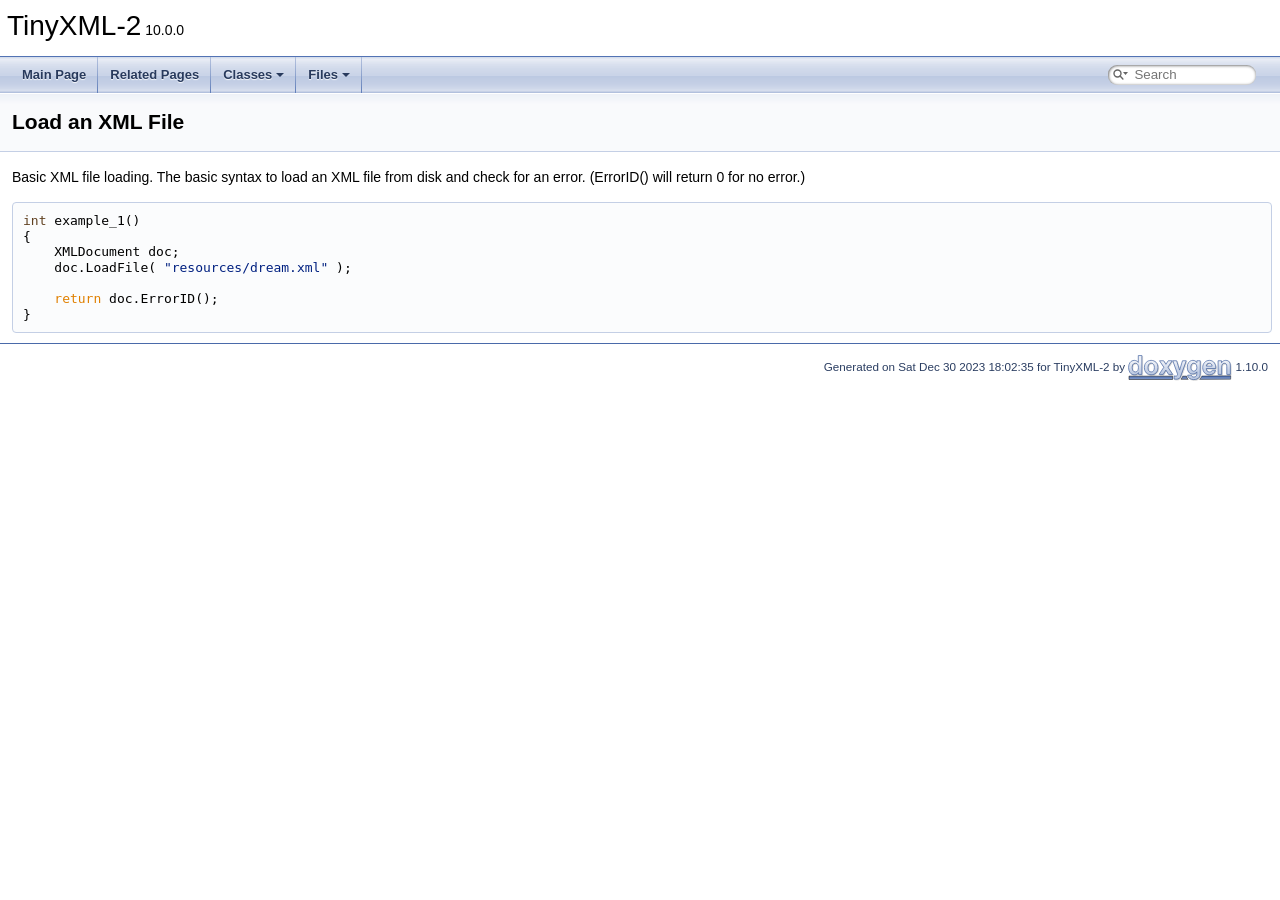
<file: Backend/libs/tinyxml/docs/_example_1.html>
<!DOCTYPE html PUBLIC "-//W3C//DTD XHTML 1.0 Transitional//EN" "https://www.w3.org/TR/xhtml1/DTD/xhtml1-transitional.dtd">
<html xmlns="http://www.w3.org/1999/xhtml" lang="en-US">
<head>
<meta http-equiv="Content-Type" content="text/xhtml;charset=UTF-8"/>
<meta http-equiv="X-UA-Compatible" content="IE=11"/>
<meta name="generator" content="Doxygen 1.10.0"/>
<meta name="viewport" content="width=device-width, initial-scale=1"/>
<title>TinyXML-2: Load an XML File</title>
<link href="tabs.css" rel="stylesheet" type="text/css"/>
<script type="text/javascript" src="jquery.js"></script>
<script type="text/javascript" src="dynsections.js"></script>
<script type="text/javascript" src="clipboard.js"></script>
<script type="text/javascript" src="cookie.js"></script>
<link href="search/search.css" rel="stylesheet" type="text/css"/>
<script type="text/javascript" src="search/searchdata.js"></script>
<script type="text/javascript" src="search/search.js"></script>
<link href="doxygen.css" rel="stylesheet" type="text/css" />
</head>
<body>
<div id="top"><!-- do not remove this div, it is closed by doxygen! -->
<div id="titlearea">
<table cellspacing="0" cellpadding="0">
 <tbody>
 <tr id="projectrow">
  <td id="projectalign">
   <div id="projectname">TinyXML-2<span id="projectnumber">&#160;10.0.0</span>
   </div>
  </td>
 </tr>
 </tbody>
</table>
</div>
<!-- end header part -->
<!-- Generated by Doxygen 1.10.0 -->
<script type="text/javascript">
/* @license magnet:?xt=urn:btih:d3d9a9a6595521f9666a5e94cc830dab83b65699&amp;dn=expat.txt MIT */
var searchBox = new SearchBox("searchBox", "search/",'.html');
/* @license-end */
</script>
<script type="text/javascript" src="menudata.js"></script>
<script type="text/javascript" src="menu.js"></script>
<script type="text/javascript">
/* @license magnet:?xt=urn:btih:d3d9a9a6595521f9666a5e94cc830dab83b65699&amp;dn=expat.txt MIT */
$(function() {
  initMenu('',true,false,'search.php','Search');
  $(function() { init_search(); });
});
/* @license-end */
</script>
<div id="main-nav"></div>
<!-- window showing the filter options -->
<div id="MSearchSelectWindow"
     onmouseover="return searchBox.OnSearchSelectShow()"
     onmouseout="return searchBox.OnSearchSelectHide()"
     onkeydown="return searchBox.OnSearchSelectKey(event)">
</div>

<!-- iframe showing the search results (closed by default) -->
<div id="MSearchResultsWindow">
<div id="MSearchResults">
<div class="SRPage">
<div id="SRIndex">
<div id="SRResults"></div>
<div class="SRStatus" id="Loading">Loading...</div>
<div class="SRStatus" id="Searching">Searching...</div>
<div class="SRStatus" id="NoMatches">No Matches</div>
</div>
</div>
</div>
</div>

</div><!-- top -->
<div><div class="header">
  <div class="headertitle"><div class="title">Load an XML File</div></div>
</div><!--header-->
<div class="contents">
<div class="textblock"><p> Basic XML file loading. The basic syntax to load an XML file from disk and check for an error. (ErrorID() will return 0 for no error.) </p><div class="fragment"><div class="line"><span class="keywordtype">int</span> example_1()</div>
<div class="line">{</div>
<div class="line">    XMLDocument doc;</div>
<div class="line">    doc.LoadFile( <span class="stringliteral">&quot;resources/dream.xml&quot;</span> );</div>
<div class="line"> </div>
<div class="line">    <span class="keywordflow">return</span> doc.ErrorID();</div>
<div class="line">}</div>
</div><!-- fragment --></div></div><!-- contents -->
</div><!-- PageDoc -->
<!-- start footer part -->
<hr class="footer"/><address class="footer"><small>
Generated on Sat Dec 30 2023 18:02:35 for TinyXML-2 by&#160;<a href="https://www.doxygen.org/index.html"><img class="footer" src="doxygen.svg" width="104" height="31" alt="doxygen"/></a> 1.10.0
</small></address>
</body>
</html>
</file>
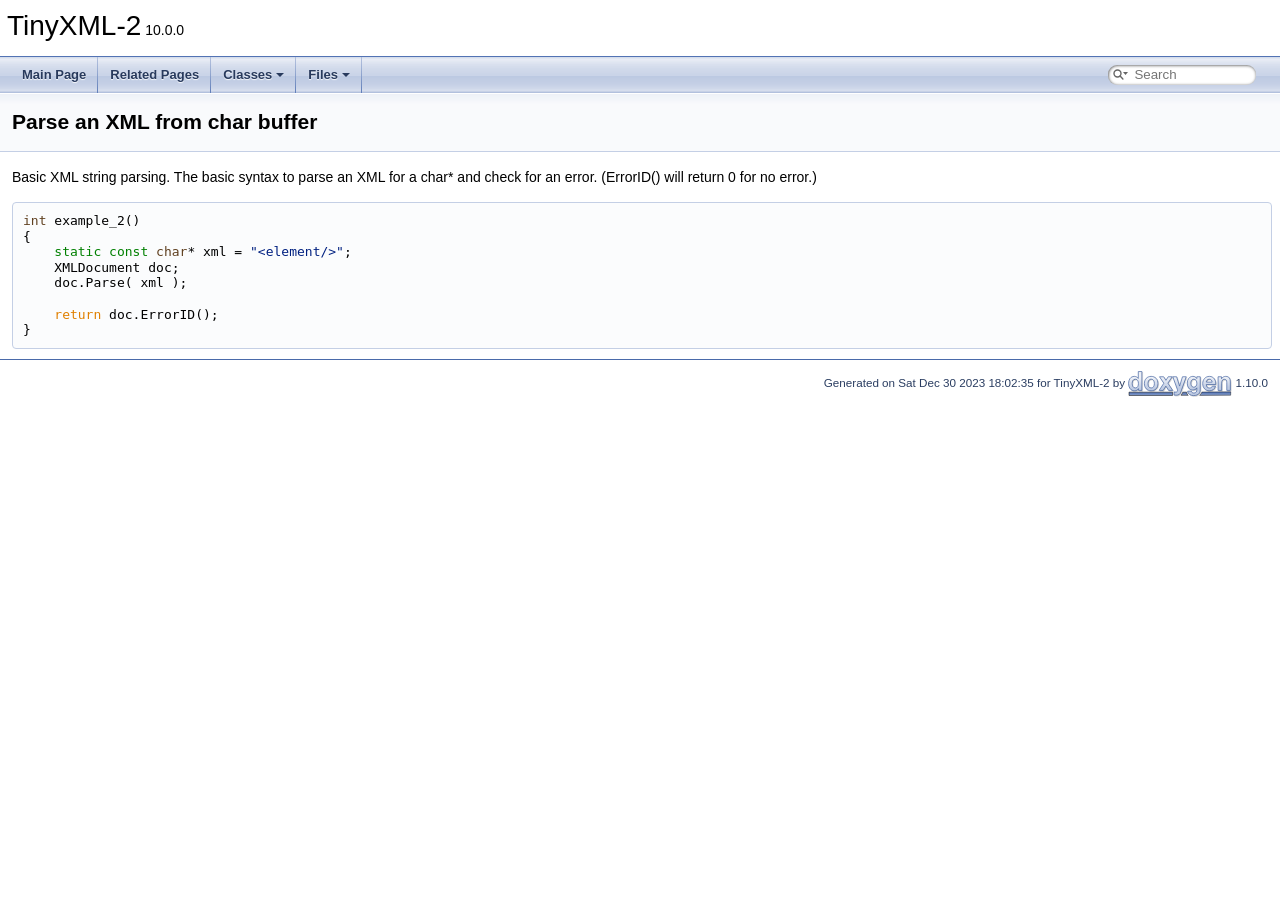
<file: Backend/libs/tinyxml/docs/_example_2.html>
<!DOCTYPE html PUBLIC "-//W3C//DTD XHTML 1.0 Transitional//EN" "https://www.w3.org/TR/xhtml1/DTD/xhtml1-transitional.dtd">
<html xmlns="http://www.w3.org/1999/xhtml" lang="en-US">
<head>
<meta http-equiv="Content-Type" content="text/xhtml;charset=UTF-8"/>
<meta http-equiv="X-UA-Compatible" content="IE=11"/>
<meta name="generator" content="Doxygen 1.10.0"/>
<meta name="viewport" content="width=device-width, initial-scale=1"/>
<title>TinyXML-2: Parse an XML from char buffer</title>
<link href="tabs.css" rel="stylesheet" type="text/css"/>
<script type="text/javascript" src="jquery.js"></script>
<script type="text/javascript" src="dynsections.js"></script>
<script type="text/javascript" src="clipboard.js"></script>
<script type="text/javascript" src="cookie.js"></script>
<link href="search/search.css" rel="stylesheet" type="text/css"/>
<script type="text/javascript" src="search/searchdata.js"></script>
<script type="text/javascript" src="search/search.js"></script>
<link href="doxygen.css" rel="stylesheet" type="text/css" />
</head>
<body>
<div id="top"><!-- do not remove this div, it is closed by doxygen! -->
<div id="titlearea">
<table cellspacing="0" cellpadding="0">
 <tbody>
 <tr id="projectrow">
  <td id="projectalign">
   <div id="projectname">TinyXML-2<span id="projectnumber">&#160;10.0.0</span>
   </div>
  </td>
 </tr>
 </tbody>
</table>
</div>
<!-- end header part -->
<!-- Generated by Doxygen 1.10.0 -->
<script type="text/javascript">
/* @license magnet:?xt=urn:btih:d3d9a9a6595521f9666a5e94cc830dab83b65699&amp;dn=expat.txt MIT */
var searchBox = new SearchBox("searchBox", "search/",'.html');
/* @license-end */
</script>
<script type="text/javascript" src="menudata.js"></script>
<script type="text/javascript" src="menu.js"></script>
<script type="text/javascript">
/* @license magnet:?xt=urn:btih:d3d9a9a6595521f9666a5e94cc830dab83b65699&amp;dn=expat.txt MIT */
$(function() {
  initMenu('',true,false,'search.php','Search');
  $(function() { init_search(); });
});
/* @license-end */
</script>
<div id="main-nav"></div>
<!-- window showing the filter options -->
<div id="MSearchSelectWindow"
     onmouseover="return searchBox.OnSearchSelectShow()"
     onmouseout="return searchBox.OnSearchSelectHide()"
     onkeydown="return searchBox.OnSearchSelectKey(event)">
</div>

<!-- iframe showing the search results (closed by default) -->
<div id="MSearchResultsWindow">
<div id="MSearchResults">
<div class="SRPage">
<div id="SRIndex">
<div id="SRResults"></div>
<div class="SRStatus" id="Loading">Loading...</div>
<div class="SRStatus" id="Searching">Searching...</div>
<div class="SRStatus" id="NoMatches">No Matches</div>
</div>
</div>
</div>
</div>

</div><!-- top -->
<div><div class="header">
  <div class="headertitle"><div class="title">Parse an XML from char buffer</div></div>
</div><!--header-->
<div class="contents">
<div class="textblock"><p> Basic XML string parsing. The basic syntax to parse an XML for a char* and check for an error. (ErrorID() will return 0 for no error.) </p><div class="fragment"><div class="line"><span class="keywordtype">int</span> example_2()</div>
<div class="line">{</div>
<div class="line">    <span class="keyword">static</span> <span class="keyword">const</span> <span class="keywordtype">char</span>* xml = <span class="stringliteral">&quot;&lt;element/&gt;&quot;</span>;</div>
<div class="line">    XMLDocument doc;</div>
<div class="line">    doc.Parse( xml );</div>
<div class="line"> </div>
<div class="line">    <span class="keywordflow">return</span> doc.ErrorID();</div>
<div class="line">}</div>
</div><!-- fragment --></div></div><!-- contents -->
</div><!-- PageDoc -->
<!-- start footer part -->
<hr class="footer"/><address class="footer"><small>
Generated on Sat Dec 30 2023 18:02:35 for TinyXML-2 by&#160;<a href="https://www.doxygen.org/index.html"><img class="footer" src="doxygen.svg" width="104" height="31" alt="doxygen"/></a> 1.10.0
</small></address>
</body>
</html>
</file>
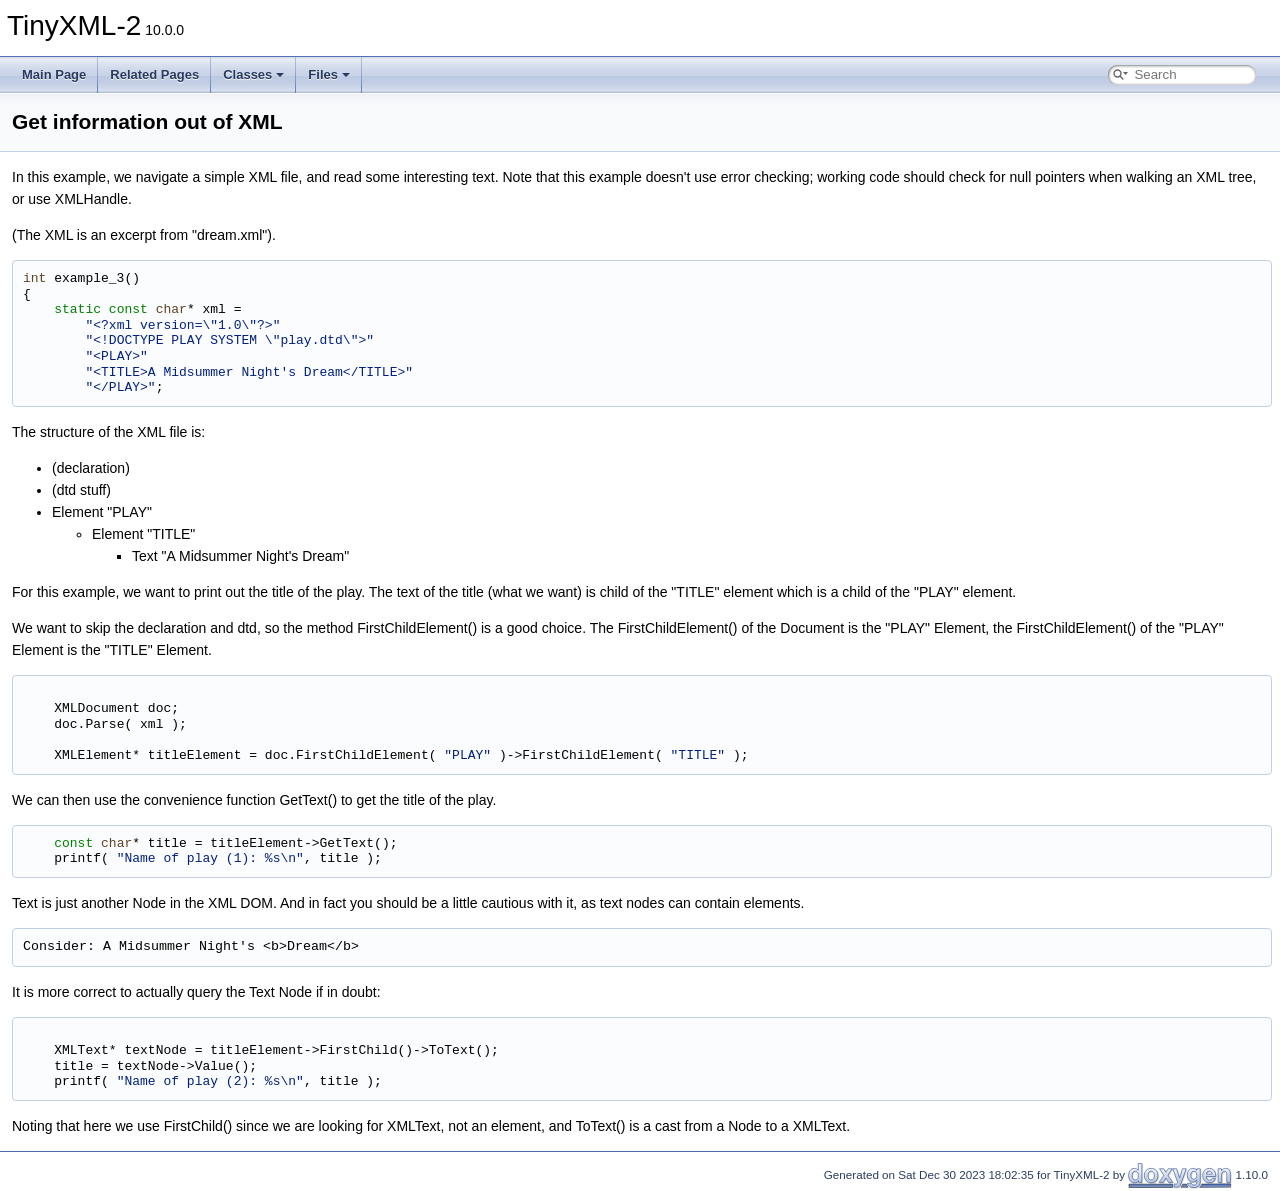
<file: Backend/libs/tinyxml/docs/_example_3.html>
<!DOCTYPE html PUBLIC "-//W3C//DTD XHTML 1.0 Transitional//EN" "https://www.w3.org/TR/xhtml1/DTD/xhtml1-transitional.dtd">
<html xmlns="http://www.w3.org/1999/xhtml" lang="en-US">
<head>
<meta http-equiv="Content-Type" content="text/xhtml;charset=UTF-8"/>
<meta http-equiv="X-UA-Compatible" content="IE=11"/>
<meta name="generator" content="Doxygen 1.10.0"/>
<meta name="viewport" content="width=device-width, initial-scale=1"/>
<title>TinyXML-2: Get information out of XML</title>
<link href="tabs.css" rel="stylesheet" type="text/css"/>
<script type="text/javascript" src="jquery.js"></script>
<script type="text/javascript" src="dynsections.js"></script>
<script type="text/javascript" src="clipboard.js"></script>
<script type="text/javascript" src="cookie.js"></script>
<link href="search/search.css" rel="stylesheet" type="text/css"/>
<script type="text/javascript" src="search/searchdata.js"></script>
<script type="text/javascript" src="search/search.js"></script>
<link href="doxygen.css" rel="stylesheet" type="text/css" />
</head>
<body>
<div id="top"><!-- do not remove this div, it is closed by doxygen! -->
<div id="titlearea">
<table cellspacing="0" cellpadding="0">
 <tbody>
 <tr id="projectrow">
  <td id="projectalign">
   <div id="projectname">TinyXML-2<span id="projectnumber">&#160;10.0.0</span>
   </div>
  </td>
 </tr>
 </tbody>
</table>
</div>
<!-- end header part -->
<!-- Generated by Doxygen 1.10.0 -->
<script type="text/javascript">
/* @license magnet:?xt=urn:btih:d3d9a9a6595521f9666a5e94cc830dab83b65699&amp;dn=expat.txt MIT */
var searchBox = new SearchBox("searchBox", "search/",'.html');
/* @license-end */
</script>
<script type="text/javascript" src="menudata.js"></script>
<script type="text/javascript" src="menu.js"></script>
<script type="text/javascript">
/* @license magnet:?xt=urn:btih:d3d9a9a6595521f9666a5e94cc830dab83b65699&amp;dn=expat.txt MIT */
$(function() {
  initMenu('',true,false,'search.php','Search');
  $(function() { init_search(); });
});
/* @license-end */
</script>
<div id="main-nav"></div>
<!-- window showing the filter options -->
<div id="MSearchSelectWindow"
     onmouseover="return searchBox.OnSearchSelectShow()"
     onmouseout="return searchBox.OnSearchSelectHide()"
     onkeydown="return searchBox.OnSearchSelectKey(event)">
</div>

<!-- iframe showing the search results (closed by default) -->
<div id="MSearchResultsWindow">
<div id="MSearchResults">
<div class="SRPage">
<div id="SRIndex">
<div id="SRResults"></div>
<div class="SRStatus" id="Loading">Loading...</div>
<div class="SRStatus" id="Searching">Searching...</div>
<div class="SRStatus" id="NoMatches">No Matches</div>
</div>
</div>
</div>
</div>

</div><!-- top -->
<div><div class="header">
  <div class="headertitle"><div class="title">Get information out of XML</div></div>
</div><!--header-->
<div class="contents">
<div class="textblock"><p> In this example, we navigate a simple XML file, and read some interesting text. Note that this example doesn't use error checking; working code should check for null pointers when walking an XML tree, or use XMLHandle.</p>
<p>(The XML is an excerpt from "dream.xml").</p>
<div class="fragment"><div class="line"><span class="keywordtype">int</span> example_3()</div>
<div class="line">{</div>
<div class="line">    <span class="keyword">static</span> <span class="keyword">const</span> <span class="keywordtype">char</span>* xml =</div>
<div class="line">        <span class="stringliteral">&quot;&lt;?xml version=\&quot;1.0\&quot;?&gt;&quot;</span></div>
<div class="line">        <span class="stringliteral">&quot;&lt;!DOCTYPE PLAY SYSTEM \&quot;play.dtd\&quot;&gt;&quot;</span></div>
<div class="line">        <span class="stringliteral">&quot;&lt;PLAY&gt;&quot;</span></div>
<div class="line">        <span class="stringliteral">&quot;&lt;TITLE&gt;A Midsummer Night&#39;s Dream&lt;/TITLE&gt;&quot;</span></div>
<div class="line">        <span class="stringliteral">&quot;&lt;/PLAY&gt;&quot;</span>;</div>
</div><!-- fragment --><p> The structure of the XML file is:</p>
<ul>
<li>
(declaration) </li>
<li>
(dtd stuff) </li>
<li>
Element "PLAY" <ul>
<li>
Element "TITLE" <ul>
<li>
Text "A Midsummer Night's Dream" </li>
</ul>
</li>
</ul>
</li>
</ul>
<p>For this example, we want to print out the title of the play. The text of the title (what we want) is child of the "TITLE" element which is a child of the "PLAY" element.</p>
<p>We want to skip the declaration and dtd, so the method FirstChildElement() is a good choice. The FirstChildElement() of the Document is the "PLAY" Element, the FirstChildElement() of the "PLAY" Element is the "TITLE" Element.</p>
<div class="fragment"><div class="line"> </div>
<div class="line">    XMLDocument doc;</div>
<div class="line">    doc.Parse( xml );</div>
<div class="line"> </div>
<div class="line">    XMLElement* titleElement = doc.FirstChildElement( <span class="stringliteral">&quot;PLAY&quot;</span> )-&gt;FirstChildElement( <span class="stringliteral">&quot;TITLE&quot;</span> );</div>
</div><!-- fragment --><p> We can then use the convenience function GetText() to get the title of the play.</p>
<div class="fragment"><div class="line">    <span class="keyword">const</span> <span class="keywordtype">char</span>* title = titleElement-&gt;GetText();</div>
<div class="line">    printf( <span class="stringliteral">&quot;Name of play (1): %s\n&quot;</span>, title );</div>
</div><!-- fragment --><p> Text is just another Node in the XML DOM. And in fact you should be a little cautious with it, as text nodes can contain elements.</p>
<pre class="fragment">Consider: A Midsummer Night's &lt;b&gt;Dream&lt;/b&gt;
</pre><p>It is more correct to actually query the Text Node if in doubt:</p>
<div class="fragment"><div class="line"> </div>
<div class="line">    XMLText* textNode = titleElement-&gt;FirstChild()-&gt;ToText();</div>
<div class="line">    title = textNode-&gt;Value();</div>
<div class="line">    printf( <span class="stringliteral">&quot;Name of play (2): %s\n&quot;</span>, title );</div>
</div><!-- fragment --><p> Noting that here we use FirstChild() since we are looking for XMLText, not an element, and ToText() is a cast from a Node to a XMLText. </p>
</div></div><!-- contents -->
</div><!-- PageDoc -->
<!-- start footer part -->
<hr class="footer"/><address class="footer"><small>
Generated on Sat Dec 30 2023 18:02:35 for TinyXML-2 by&#160;<a href="https://www.doxygen.org/index.html"><img class="footer" src="doxygen.svg" width="104" height="31" alt="doxygen"/></a> 1.10.0
</small></address>
</body>
</html>
</file>
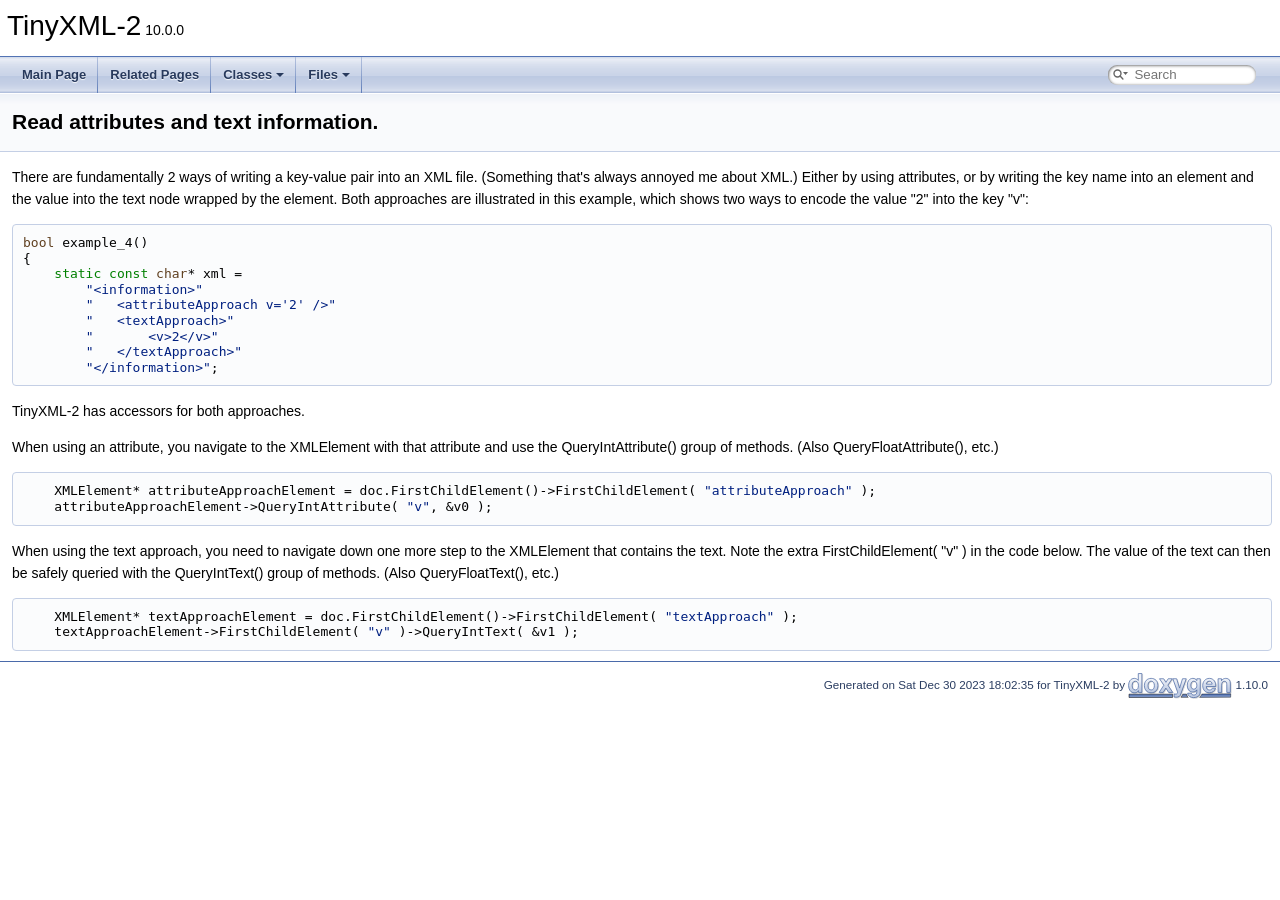
<file: Backend/libs/tinyxml/docs/_example_4.html>
<!DOCTYPE html PUBLIC "-//W3C//DTD XHTML 1.0 Transitional//EN" "https://www.w3.org/TR/xhtml1/DTD/xhtml1-transitional.dtd">
<html xmlns="http://www.w3.org/1999/xhtml" lang="en-US">
<head>
<meta http-equiv="Content-Type" content="text/xhtml;charset=UTF-8"/>
<meta http-equiv="X-UA-Compatible" content="IE=11"/>
<meta name="generator" content="Doxygen 1.10.0"/>
<meta name="viewport" content="width=device-width, initial-scale=1"/>
<title>TinyXML-2: Read attributes and text information.</title>
<link href="tabs.css" rel="stylesheet" type="text/css"/>
<script type="text/javascript" src="jquery.js"></script>
<script type="text/javascript" src="dynsections.js"></script>
<script type="text/javascript" src="clipboard.js"></script>
<script type="text/javascript" src="cookie.js"></script>
<link href="search/search.css" rel="stylesheet" type="text/css"/>
<script type="text/javascript" src="search/searchdata.js"></script>
<script type="text/javascript" src="search/search.js"></script>
<link href="doxygen.css" rel="stylesheet" type="text/css" />
</head>
<body>
<div id="top"><!-- do not remove this div, it is closed by doxygen! -->
<div id="titlearea">
<table cellspacing="0" cellpadding="0">
 <tbody>
 <tr id="projectrow">
  <td id="projectalign">
   <div id="projectname">TinyXML-2<span id="projectnumber">&#160;10.0.0</span>
   </div>
  </td>
 </tr>
 </tbody>
</table>
</div>
<!-- end header part -->
<!-- Generated by Doxygen 1.10.0 -->
<script type="text/javascript">
/* @license magnet:?xt=urn:btih:d3d9a9a6595521f9666a5e94cc830dab83b65699&amp;dn=expat.txt MIT */
var searchBox = new SearchBox("searchBox", "search/",'.html');
/* @license-end */
</script>
<script type="text/javascript" src="menudata.js"></script>
<script type="text/javascript" src="menu.js"></script>
<script type="text/javascript">
/* @license magnet:?xt=urn:btih:d3d9a9a6595521f9666a5e94cc830dab83b65699&amp;dn=expat.txt MIT */
$(function() {
  initMenu('',true,false,'search.php','Search');
  $(function() { init_search(); });
});
/* @license-end */
</script>
<div id="main-nav"></div>
<!-- window showing the filter options -->
<div id="MSearchSelectWindow"
     onmouseover="return searchBox.OnSearchSelectShow()"
     onmouseout="return searchBox.OnSearchSelectHide()"
     onkeydown="return searchBox.OnSearchSelectKey(event)">
</div>

<!-- iframe showing the search results (closed by default) -->
<div id="MSearchResultsWindow">
<div id="MSearchResults">
<div class="SRPage">
<div id="SRIndex">
<div id="SRResults"></div>
<div class="SRStatus" id="Loading">Loading...</div>
<div class="SRStatus" id="Searching">Searching...</div>
<div class="SRStatus" id="NoMatches">No Matches</div>
</div>
</div>
</div>
</div>

</div><!-- top -->
<div><div class="header">
  <div class="headertitle"><div class="title">Read attributes and text information.</div></div>
</div><!--header-->
<div class="contents">
<div class="textblock"><p></p>
<p>There are fundamentally 2 ways of writing a key-value pair into an XML file. (Something that's always annoyed me about XML.) Either by using attributes, or by writing the key name into an element and the value into the text node wrapped by the element. Both approaches are illustrated in this example, which shows two ways to encode the value "2" into the key "v":</p>
<div class="fragment"><div class="line"><span class="keywordtype">bool</span> example_4()</div>
<div class="line">{</div>
<div class="line">    <span class="keyword">static</span> <span class="keyword">const</span> <span class="keywordtype">char</span>* xml =</div>
<div class="line">        <span class="stringliteral">&quot;&lt;information&gt;&quot;</span></div>
<div class="line">        <span class="stringliteral">&quot;   &lt;attributeApproach v=&#39;2&#39; /&gt;&quot;</span></div>
<div class="line">        <span class="stringliteral">&quot;   &lt;textApproach&gt;&quot;</span></div>
<div class="line">        <span class="stringliteral">&quot;       &lt;v&gt;2&lt;/v&gt;&quot;</span></div>
<div class="line">        <span class="stringliteral">&quot;   &lt;/textApproach&gt;&quot;</span></div>
<div class="line">        <span class="stringliteral">&quot;&lt;/information&gt;&quot;</span>;</div>
</div><!-- fragment --><p> TinyXML-2 has accessors for both approaches.</p>
<p>When using an attribute, you navigate to the XMLElement with that attribute and use the QueryIntAttribute() group of methods. (Also QueryFloatAttribute(), etc.)</p>
<div class="fragment"><div class="line">    XMLElement* attributeApproachElement = doc.FirstChildElement()-&gt;FirstChildElement( <span class="stringliteral">&quot;attributeApproach&quot;</span> );</div>
<div class="line">    attributeApproachElement-&gt;QueryIntAttribute( <span class="stringliteral">&quot;v&quot;</span>, &amp;v0 );</div>
</div><!-- fragment --><p> When using the text approach, you need to navigate down one more step to the XMLElement that contains the text. Note the extra FirstChildElement( "v" ) in the code below. The value of the text can then be safely queried with the QueryIntText() group of methods. (Also QueryFloatText(), etc.)</p>
<div class="fragment"><div class="line">    XMLElement* textApproachElement = doc.FirstChildElement()-&gt;FirstChildElement( <span class="stringliteral">&quot;textApproach&quot;</span> );</div>
<div class="line">    textApproachElement-&gt;FirstChildElement( <span class="stringliteral">&quot;v&quot;</span> )-&gt;QueryIntText( &amp;v1 );</div>
</div><!-- fragment --></div></div><!-- contents -->
</div><!-- PageDoc -->
<!-- start footer part -->
<hr class="footer"/><address class="footer"><small>
Generated on Sat Dec 30 2023 18:02:35 for TinyXML-2 by&#160;<a href="https://www.doxygen.org/index.html"><img class="footer" src="doxygen.svg" width="104" height="31" alt="doxygen"/></a> 1.10.0
</small></address>
</body>
</html>
</file>
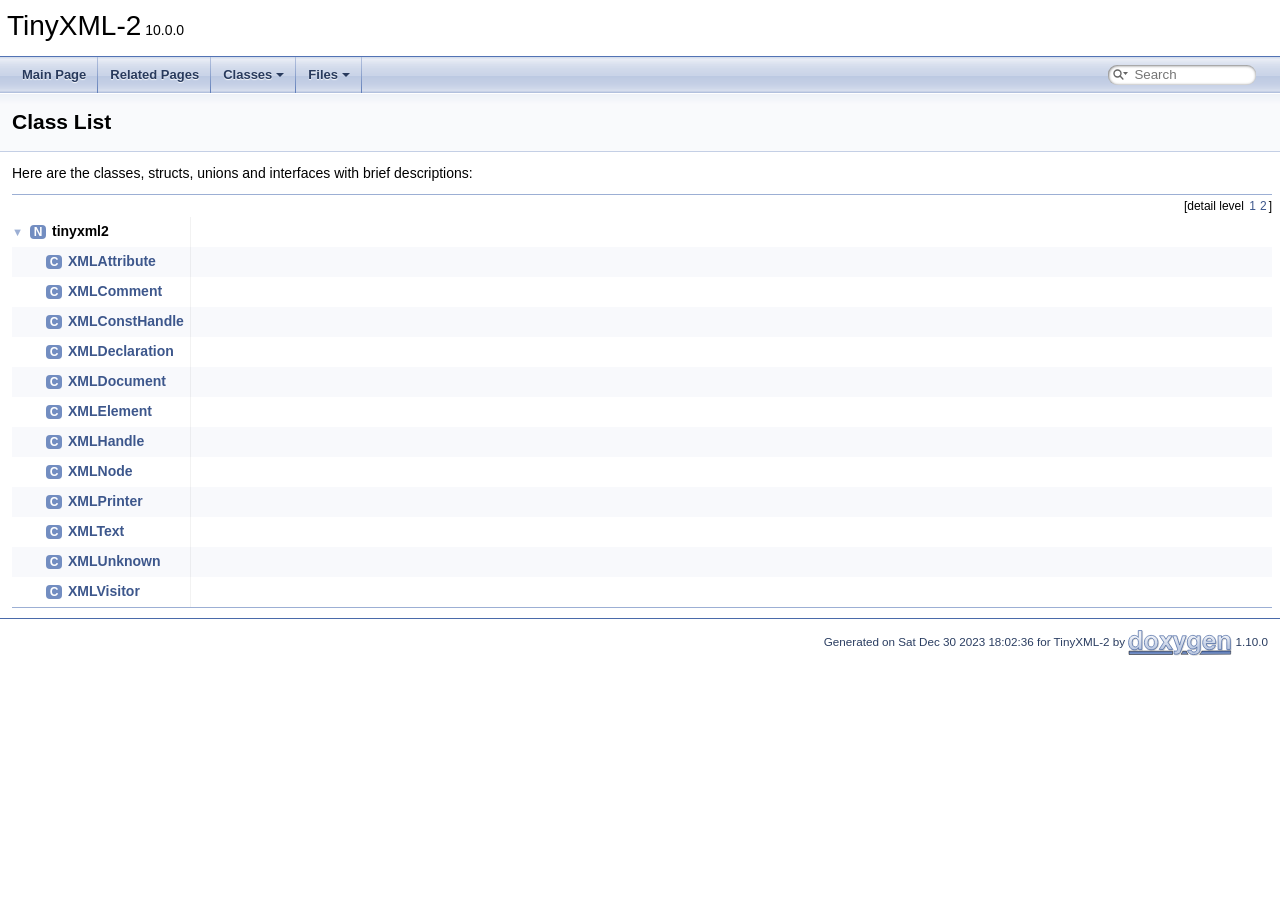
<file: Backend/libs/tinyxml/docs/annotated.html>
<!DOCTYPE html PUBLIC "-//W3C//DTD XHTML 1.0 Transitional//EN" "https://www.w3.org/TR/xhtml1/DTD/xhtml1-transitional.dtd">
<html xmlns="http://www.w3.org/1999/xhtml" lang="en-US">
<head>
<meta http-equiv="Content-Type" content="text/xhtml;charset=UTF-8"/>
<meta http-equiv="X-UA-Compatible" content="IE=11"/>
<meta name="generator" content="Doxygen 1.10.0"/>
<meta name="viewport" content="width=device-width, initial-scale=1"/>
<title>TinyXML-2: Class List</title>
<link href="tabs.css" rel="stylesheet" type="text/css"/>
<script type="text/javascript" src="jquery.js"></script>
<script type="text/javascript" src="dynsections.js"></script>
<script type="text/javascript" src="clipboard.js"></script>
<script type="text/javascript" src="cookie.js"></script>
<link href="search/search.css" rel="stylesheet" type="text/css"/>
<script type="text/javascript" src="search/searchdata.js"></script>
<script type="text/javascript" src="search/search.js"></script>
<link href="doxygen.css" rel="stylesheet" type="text/css" />
</head>
<body>
<div id="top"><!-- do not remove this div, it is closed by doxygen! -->
<div id="titlearea">
<table cellspacing="0" cellpadding="0">
 <tbody>
 <tr id="projectrow">
  <td id="projectalign">
   <div id="projectname">TinyXML-2<span id="projectnumber">&#160;10.0.0</span>
   </div>
  </td>
 </tr>
 </tbody>
</table>
</div>
<!-- end header part -->
<!-- Generated by Doxygen 1.10.0 -->
<script type="text/javascript">
/* @license magnet:?xt=urn:btih:d3d9a9a6595521f9666a5e94cc830dab83b65699&amp;dn=expat.txt MIT */
var searchBox = new SearchBox("searchBox", "search/",'.html');
/* @license-end */
</script>
<script type="text/javascript" src="menudata.js"></script>
<script type="text/javascript" src="menu.js"></script>
<script type="text/javascript">
/* @license magnet:?xt=urn:btih:d3d9a9a6595521f9666a5e94cc830dab83b65699&amp;dn=expat.txt MIT */
$(function() {
  initMenu('',true,false,'search.php','Search');
  $(function() { init_search(); });
});
/* @license-end */
</script>
<div id="main-nav"></div>
</div><!-- top -->
<!-- window showing the filter options -->
<div id="MSearchSelectWindow"
     onmouseover="return searchBox.OnSearchSelectShow()"
     onmouseout="return searchBox.OnSearchSelectHide()"
     onkeydown="return searchBox.OnSearchSelectKey(event)">
</div>

<!-- iframe showing the search results (closed by default) -->
<div id="MSearchResultsWindow">
<div id="MSearchResults">
<div class="SRPage">
<div id="SRIndex">
<div id="SRResults"></div>
<div class="SRStatus" id="Loading">Loading...</div>
<div class="SRStatus" id="Searching">Searching...</div>
<div class="SRStatus" id="NoMatches">No Matches</div>
</div>
</div>
</div>
</div>

<div class="header">
  <div class="headertitle"><div class="title">Class List</div></div>
</div><!--header-->
<div class="contents">
<div class="textblock">Here are the classes, structs, unions and interfaces with brief descriptions:</div><div class="directory">
<div class="levels">[detail level <span onclick="javascript:dynsection.toggleLevel(1);">1</span><span onclick="javascript:dynsection.toggleLevel(2);">2</span>]</div><table class="directory">
<tr id="row_0_" class="even"><td class="entry"><span style="width:0px;display:inline-block;">&#160;</span><span id="arr_0_" class="arrow" onclick="dynsection.toggleFolder('0_')">&#9660;</span><span class="icona"><span class="icon">N</span></span><b>tinyxml2</b></td><td class="desc"></td></tr>
<tr id="row_0_0_" class="odd"><td class="entry"><span style="width:32px;display:inline-block;">&#160;</span><span class="icona"><span class="icon">C</span></span><a class="el" href="classtinyxml2_1_1_x_m_l_attribute.html" target="_self">XMLAttribute</a></td><td class="desc"></td></tr>
<tr id="row_0_1_" class="even"><td class="entry"><span style="width:32px;display:inline-block;">&#160;</span><span class="icona"><span class="icon">C</span></span><a class="el" href="classtinyxml2_1_1_x_m_l_comment.html" target="_self">XMLComment</a></td><td class="desc"></td></tr>
<tr id="row_0_2_" class="odd"><td class="entry"><span style="width:32px;display:inline-block;">&#160;</span><span class="icona"><span class="icon">C</span></span><a class="el" href="classtinyxml2_1_1_x_m_l_const_handle.html" target="_self">XMLConstHandle</a></td><td class="desc"></td></tr>
<tr id="row_0_3_" class="even"><td class="entry"><span style="width:32px;display:inline-block;">&#160;</span><span class="icona"><span class="icon">C</span></span><a class="el" href="classtinyxml2_1_1_x_m_l_declaration.html" target="_self">XMLDeclaration</a></td><td class="desc"></td></tr>
<tr id="row_0_4_" class="odd"><td class="entry"><span style="width:32px;display:inline-block;">&#160;</span><span class="icona"><span class="icon">C</span></span><a class="el" href="classtinyxml2_1_1_x_m_l_document.html" target="_self">XMLDocument</a></td><td class="desc"></td></tr>
<tr id="row_0_5_" class="even"><td class="entry"><span style="width:32px;display:inline-block;">&#160;</span><span class="icona"><span class="icon">C</span></span><a class="el" href="classtinyxml2_1_1_x_m_l_element.html" target="_self">XMLElement</a></td><td class="desc"></td></tr>
<tr id="row_0_6_" class="odd"><td class="entry"><span style="width:32px;display:inline-block;">&#160;</span><span class="icona"><span class="icon">C</span></span><a class="el" href="classtinyxml2_1_1_x_m_l_handle.html" target="_self">XMLHandle</a></td><td class="desc"></td></tr>
<tr id="row_0_7_" class="even"><td class="entry"><span style="width:32px;display:inline-block;">&#160;</span><span class="icona"><span class="icon">C</span></span><a class="el" href="classtinyxml2_1_1_x_m_l_node.html" target="_self">XMLNode</a></td><td class="desc"></td></tr>
<tr id="row_0_8_" class="odd"><td class="entry"><span style="width:32px;display:inline-block;">&#160;</span><span class="icona"><span class="icon">C</span></span><a class="el" href="classtinyxml2_1_1_x_m_l_printer.html" target="_self">XMLPrinter</a></td><td class="desc"></td></tr>
<tr id="row_0_9_" class="even"><td class="entry"><span style="width:32px;display:inline-block;">&#160;</span><span class="icona"><span class="icon">C</span></span><a class="el" href="classtinyxml2_1_1_x_m_l_text.html" target="_self">XMLText</a></td><td class="desc"></td></tr>
<tr id="row_0_10_" class="odd"><td class="entry"><span style="width:32px;display:inline-block;">&#160;</span><span class="icona"><span class="icon">C</span></span><a class="el" href="classtinyxml2_1_1_x_m_l_unknown.html" target="_self">XMLUnknown</a></td><td class="desc"></td></tr>
<tr id="row_0_11_" class="even"><td class="entry"><span style="width:32px;display:inline-block;">&#160;</span><span class="icona"><span class="icon">C</span></span><a class="el" href="classtinyxml2_1_1_x_m_l_visitor.html" target="_self">XMLVisitor</a></td><td class="desc"></td></tr>
</table>
</div><!-- directory -->
</div><!-- contents -->
<!-- start footer part -->
<hr class="footer"/><address class="footer"><small>
Generated on Sat Dec 30 2023 18:02:36 for TinyXML-2 by&#160;<a href="https://www.doxygen.org/index.html"><img class="footer" src="doxygen.svg" width="104" height="31" alt="doxygen"/></a> 1.10.0
</small></address>
</body>
</html>
</file>
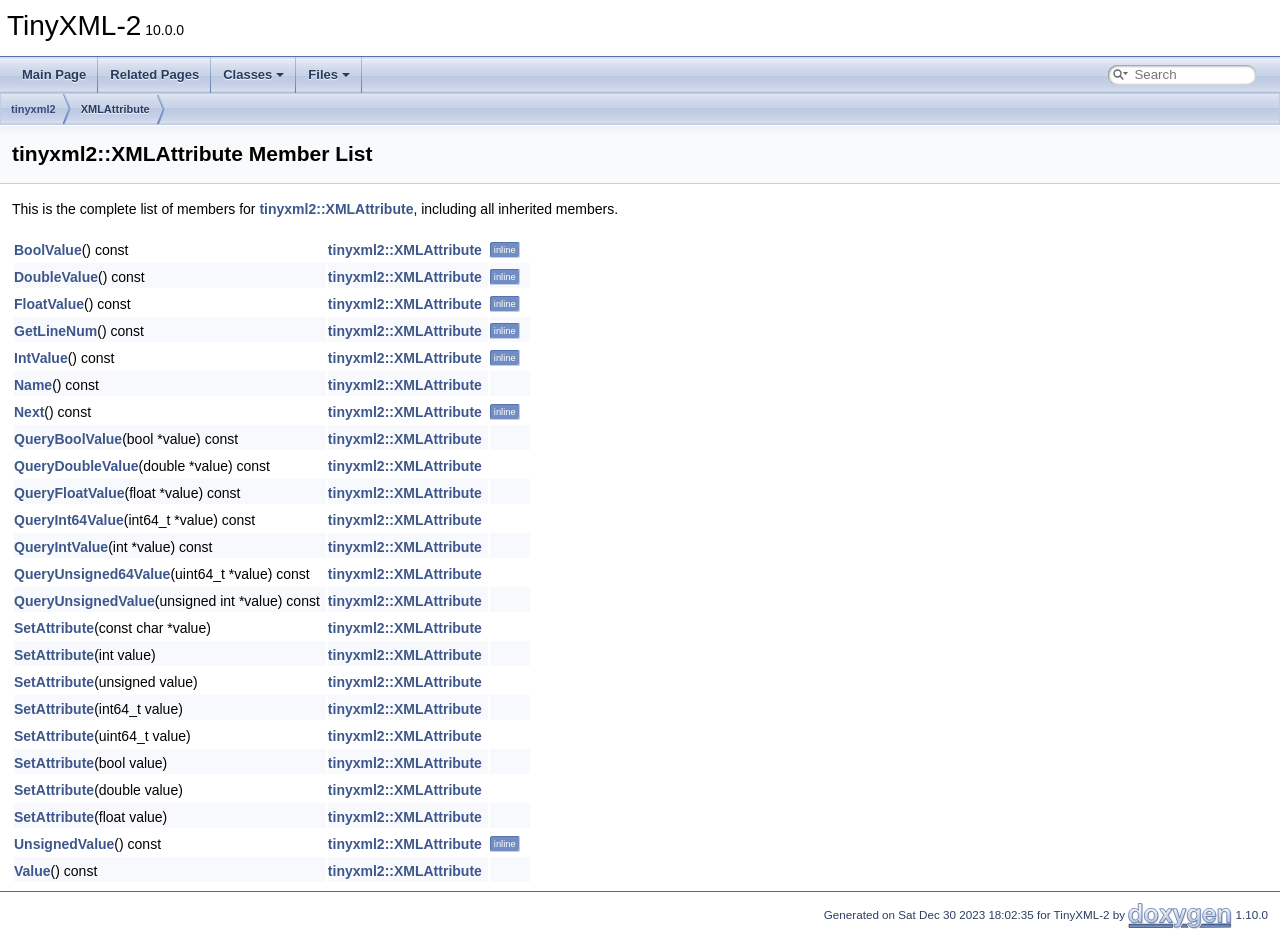
<file: Backend/libs/tinyxml/docs/classtinyxml2_1_1_x_m_l_attribute-members.html>
<!DOCTYPE html PUBLIC "-//W3C//DTD XHTML 1.0 Transitional//EN" "https://www.w3.org/TR/xhtml1/DTD/xhtml1-transitional.dtd">
<html xmlns="http://www.w3.org/1999/xhtml" lang="en-US">
<head>
<meta http-equiv="Content-Type" content="text/xhtml;charset=UTF-8"/>
<meta http-equiv="X-UA-Compatible" content="IE=11"/>
<meta name="generator" content="Doxygen 1.10.0"/>
<meta name="viewport" content="width=device-width, initial-scale=1"/>
<title>TinyXML-2: Member List</title>
<link href="tabs.css" rel="stylesheet" type="text/css"/>
<script type="text/javascript" src="jquery.js"></script>
<script type="text/javascript" src="dynsections.js"></script>
<script type="text/javascript" src="clipboard.js"></script>
<script type="text/javascript" src="cookie.js"></script>
<link href="search/search.css" rel="stylesheet" type="text/css"/>
<script type="text/javascript" src="search/searchdata.js"></script>
<script type="text/javascript" src="search/search.js"></script>
<link href="doxygen.css" rel="stylesheet" type="text/css" />
</head>
<body>
<div id="top"><!-- do not remove this div, it is closed by doxygen! -->
<div id="titlearea">
<table cellspacing="0" cellpadding="0">
 <tbody>
 <tr id="projectrow">
  <td id="projectalign">
   <div id="projectname">TinyXML-2<span id="projectnumber">&#160;10.0.0</span>
   </div>
  </td>
 </tr>
 </tbody>
</table>
</div>
<!-- end header part -->
<!-- Generated by Doxygen 1.10.0 -->
<script type="text/javascript">
/* @license magnet:?xt=urn:btih:d3d9a9a6595521f9666a5e94cc830dab83b65699&amp;dn=expat.txt MIT */
var searchBox = new SearchBox("searchBox", "search/",'.html');
/* @license-end */
</script>
<script type="text/javascript" src="menudata.js"></script>
<script type="text/javascript" src="menu.js"></script>
<script type="text/javascript">
/* @license magnet:?xt=urn:btih:d3d9a9a6595521f9666a5e94cc830dab83b65699&amp;dn=expat.txt MIT */
$(function() {
  initMenu('',true,false,'search.php','Search');
  $(function() { init_search(); });
});
/* @license-end */
</script>
<div id="main-nav"></div>
<!-- window showing the filter options -->
<div id="MSearchSelectWindow"
     onmouseover="return searchBox.OnSearchSelectShow()"
     onmouseout="return searchBox.OnSearchSelectHide()"
     onkeydown="return searchBox.OnSearchSelectKey(event)">
</div>

<!-- iframe showing the search results (closed by default) -->
<div id="MSearchResultsWindow">
<div id="MSearchResults">
<div class="SRPage">
<div id="SRIndex">
<div id="SRResults"></div>
<div class="SRStatus" id="Loading">Loading...</div>
<div class="SRStatus" id="Searching">Searching...</div>
<div class="SRStatus" id="NoMatches">No Matches</div>
</div>
</div>
</div>
</div>

<div id="nav-path" class="navpath">
  <ul>
<li class="navelem"><b>tinyxml2</b></li><li class="navelem"><a class="el" href="classtinyxml2_1_1_x_m_l_attribute.html">XMLAttribute</a></li>  </ul>
</div>
</div><!-- top -->
<div class="header">
  <div class="headertitle"><div class="title">tinyxml2::XMLAttribute Member List</div></div>
</div><!--header-->
<div class="contents">

<p>This is the complete list of members for <a class="el" href="classtinyxml2_1_1_x_m_l_attribute.html">tinyxml2::XMLAttribute</a>, including all inherited members.</p>
<table class="directory">
  <tr class="even"><td class="entry"><a class="el" href="classtinyxml2_1_1_x_m_l_attribute.html#a98ce5207344ad33a265b0422addae1ff">BoolValue</a>() const</td><td class="entry"><a class="el" href="classtinyxml2_1_1_x_m_l_attribute.html">tinyxml2::XMLAttribute</a></td><td class="entry"><span class="mlabel">inline</span></td></tr>
  <tr class="odd"><td class="entry"><a class="el" href="classtinyxml2_1_1_x_m_l_attribute.html#a4aa73513f54ff0087d3e804f0f54e30f">DoubleValue</a>() const</td><td class="entry"><a class="el" href="classtinyxml2_1_1_x_m_l_attribute.html">tinyxml2::XMLAttribute</a></td><td class="entry"><span class="mlabel">inline</span></td></tr>
  <tr class="even"><td class="entry"><a class="el" href="classtinyxml2_1_1_x_m_l_attribute.html#a27797b45d21c981257720db94f5f8801">FloatValue</a>() const</td><td class="entry"><a class="el" href="classtinyxml2_1_1_x_m_l_attribute.html">tinyxml2::XMLAttribute</a></td><td class="entry"><span class="mlabel">inline</span></td></tr>
  <tr class="odd"><td class="entry"><a class="el" href="classtinyxml2_1_1_x_m_l_attribute.html#a02d5ea924586e35f9c13857d1671b765">GetLineNum</a>() const</td><td class="entry"><a class="el" href="classtinyxml2_1_1_x_m_l_attribute.html">tinyxml2::XMLAttribute</a></td><td class="entry"><span class="mlabel">inline</span></td></tr>
  <tr class="even"><td class="entry"><a class="el" href="classtinyxml2_1_1_x_m_l_attribute.html#adfa2433f0fdafd5c3880936de9affa80">IntValue</a>() const</td><td class="entry"><a class="el" href="classtinyxml2_1_1_x_m_l_attribute.html">tinyxml2::XMLAttribute</a></td><td class="entry"><span class="mlabel">inline</span></td></tr>
  <tr class="odd"><td class="entry"><a class="el" href="classtinyxml2_1_1_x_m_l_attribute.html#a5a5c135d24cce7abda6f17301c6274d8">Name</a>() const</td><td class="entry"><a class="el" href="classtinyxml2_1_1_x_m_l_attribute.html">tinyxml2::XMLAttribute</a></td><td class="entry"></td></tr>
  <tr class="even"><td class="entry"><a class="el" href="classtinyxml2_1_1_x_m_l_attribute.html#aa8c7cf4c94a636ae75046658e551614e">Next</a>() const</td><td class="entry"><a class="el" href="classtinyxml2_1_1_x_m_l_attribute.html">tinyxml2::XMLAttribute</a></td><td class="entry"><span class="mlabel">inline</span></td></tr>
  <tr class="odd"><td class="entry"><a class="el" href="classtinyxml2_1_1_x_m_l_attribute.html#a5f32e038954256f61c21ff20fd13a09c">QueryBoolValue</a>(bool *value) const</td><td class="entry"><a class="el" href="classtinyxml2_1_1_x_m_l_attribute.html">tinyxml2::XMLAttribute</a></td><td class="entry"></td></tr>
  <tr class="even"><td class="entry"><a class="el" href="classtinyxml2_1_1_x_m_l_attribute.html#a2aa6e55e8ea03af0609cf6690bff79b9">QueryDoubleValue</a>(double *value) const</td><td class="entry"><a class="el" href="classtinyxml2_1_1_x_m_l_attribute.html">tinyxml2::XMLAttribute</a></td><td class="entry"></td></tr>
  <tr class="odd"><td class="entry"><a class="el" href="classtinyxml2_1_1_x_m_l_attribute.html#a049dea6449a6259b6cfed44a9427b607">QueryFloatValue</a>(float *value) const</td><td class="entry"><a class="el" href="classtinyxml2_1_1_x_m_l_attribute.html">tinyxml2::XMLAttribute</a></td><td class="entry"></td></tr>
  <tr class="even"><td class="entry"><a class="el" href="classtinyxml2_1_1_x_m_l_attribute.html#a4e25344d6e4159026be34dbddf1dcac2">QueryInt64Value</a>(int64_t *value) const</td><td class="entry"><a class="el" href="classtinyxml2_1_1_x_m_l_attribute.html">tinyxml2::XMLAttribute</a></td><td class="entry"></td></tr>
  <tr class="odd"><td class="entry"><a class="el" href="classtinyxml2_1_1_x_m_l_attribute.html#a6d5176260db00ea301c01af8457cd993">QueryIntValue</a>(int *value) const</td><td class="entry"><a class="el" href="classtinyxml2_1_1_x_m_l_attribute.html">tinyxml2::XMLAttribute</a></td><td class="entry"></td></tr>
  <tr class="even"><td class="entry"><a class="el" href="classtinyxml2_1_1_x_m_l_attribute.html#af793c695e7ee65cf20b8010d38b1d157">QueryUnsigned64Value</a>(uint64_t *value) const</td><td class="entry"><a class="el" href="classtinyxml2_1_1_x_m_l_attribute.html">tinyxml2::XMLAttribute</a></td><td class="entry"></td></tr>
  <tr class="odd"><td class="entry"><a class="el" href="classtinyxml2_1_1_x_m_l_attribute.html#a48a7f3496f1415832e451bd8d09c9cb9">QueryUnsignedValue</a>(unsigned int *value) const</td><td class="entry"><a class="el" href="classtinyxml2_1_1_x_m_l_attribute.html">tinyxml2::XMLAttribute</a></td><td class="entry"></td></tr>
  <tr class="even"><td class="entry"><a class="el" href="classtinyxml2_1_1_x_m_l_attribute.html#a406d2c4a13c7af99a65edb59dd9f7581">SetAttribute</a>(const char *value)</td><td class="entry"><a class="el" href="classtinyxml2_1_1_x_m_l_attribute.html">tinyxml2::XMLAttribute</a></td><td class="entry"></td></tr>
  <tr class="odd"><td class="entry"><a class="el" href="classtinyxml2_1_1_x_m_l_attribute.html#ad86d7d7058d76761c3a80662566a57e5">SetAttribute</a>(int value)</td><td class="entry"><a class="el" href="classtinyxml2_1_1_x_m_l_attribute.html">tinyxml2::XMLAttribute</a></td><td class="entry"></td></tr>
  <tr class="even"><td class="entry"><a class="el" href="classtinyxml2_1_1_x_m_l_attribute.html#ae70468c0f6df2748ba3529c716999fae">SetAttribute</a>(unsigned value)</td><td class="entry"><a class="el" href="classtinyxml2_1_1_x_m_l_attribute.html">tinyxml2::XMLAttribute</a></td><td class="entry"></td></tr>
  <tr class="odd"><td class="entry"><a class="el" href="classtinyxml2_1_1_x_m_l_attribute.html#a7c1240f479722b9aa29b6c030aa116c2">SetAttribute</a>(int64_t value)</td><td class="entry"><a class="el" href="classtinyxml2_1_1_x_m_l_attribute.html">tinyxml2::XMLAttribute</a></td><td class="entry"></td></tr>
  <tr class="even"><td class="entry"><a class="el" href="classtinyxml2_1_1_x_m_l_attribute.html#a10964060a5c0d92486ecf8705bdf37da">SetAttribute</a>(uint64_t value)</td><td class="entry"><a class="el" href="classtinyxml2_1_1_x_m_l_attribute.html">tinyxml2::XMLAttribute</a></td><td class="entry"></td></tr>
  <tr class="odd"><td class="entry"><a class="el" href="classtinyxml2_1_1_x_m_l_attribute.html#ab3516def4fe058fe328f2b89fc2d77da">SetAttribute</a>(bool value)</td><td class="entry"><a class="el" href="classtinyxml2_1_1_x_m_l_attribute.html">tinyxml2::XMLAttribute</a></td><td class="entry"></td></tr>
  <tr class="even"><td class="entry"><a class="el" href="classtinyxml2_1_1_x_m_l_attribute.html#a9a65ab3147abe8ccbbd373ce8791e818">SetAttribute</a>(double value)</td><td class="entry"><a class="el" href="classtinyxml2_1_1_x_m_l_attribute.html">tinyxml2::XMLAttribute</a></td><td class="entry"></td></tr>
  <tr class="odd"><td class="entry"><a class="el" href="classtinyxml2_1_1_x_m_l_attribute.html#ae95e843313aaf5d56c32530b6456df02">SetAttribute</a>(float value)</td><td class="entry"><a class="el" href="classtinyxml2_1_1_x_m_l_attribute.html">tinyxml2::XMLAttribute</a></td><td class="entry"></td></tr>
  <tr class="even"><td class="entry"><a class="el" href="classtinyxml2_1_1_x_m_l_attribute.html#a0be5343b08a957c42c02c5d32c35d338">UnsignedValue</a>() const</td><td class="entry"><a class="el" href="classtinyxml2_1_1_x_m_l_attribute.html">tinyxml2::XMLAttribute</a></td><td class="entry"><span class="mlabel">inline</span></td></tr>
  <tr class="odd"><td class="entry"><a class="el" href="classtinyxml2_1_1_x_m_l_attribute.html#ab1c5cd993f836a771818ca408994b14e">Value</a>() const</td><td class="entry"><a class="el" href="classtinyxml2_1_1_x_m_l_attribute.html">tinyxml2::XMLAttribute</a></td><td class="entry"></td></tr>
</table></div><!-- contents -->
<!-- start footer part -->
<hr class="footer"/><address class="footer"><small>
Generated on Sat Dec 30 2023 18:02:35 for TinyXML-2 by&#160;<a href="https://www.doxygen.org/index.html"><img class="footer" src="doxygen.svg" width="104" height="31" alt="doxygen"/></a> 1.10.0
</small></address>
</body>
</html>
</file>
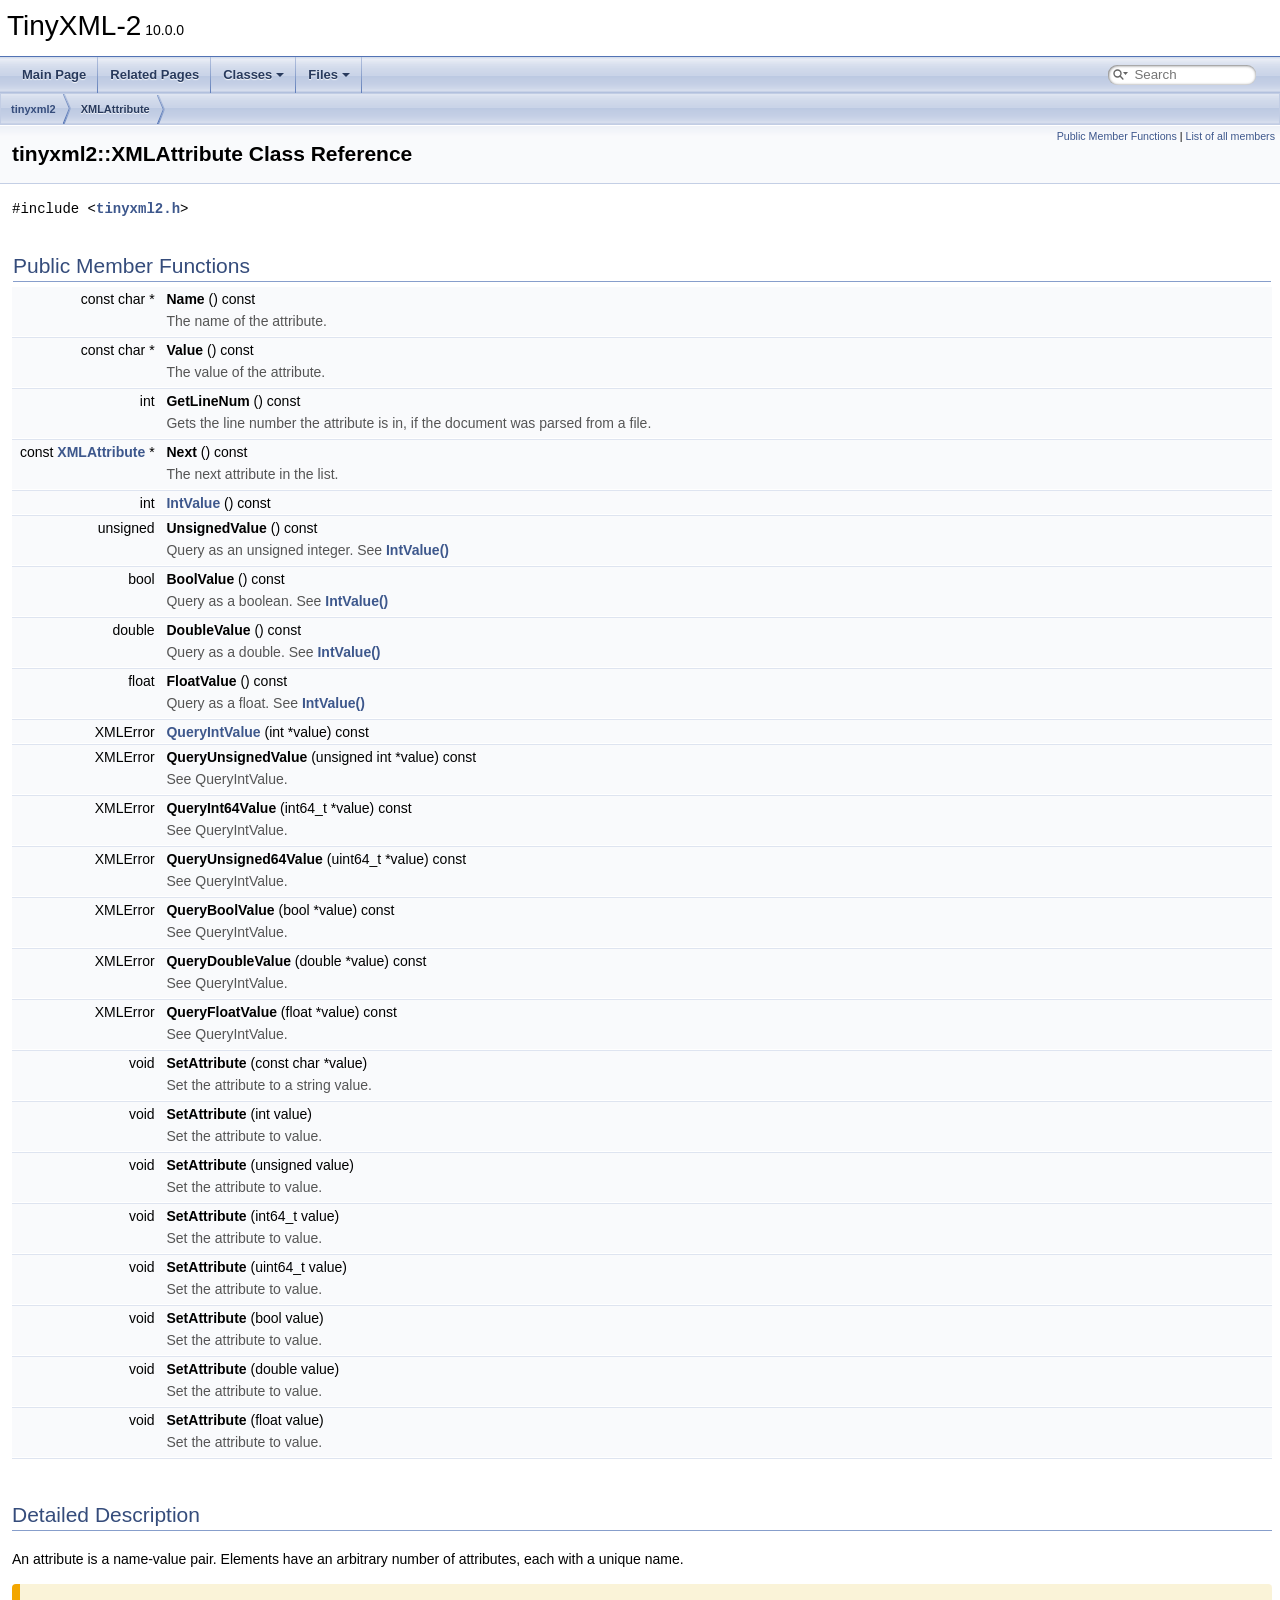
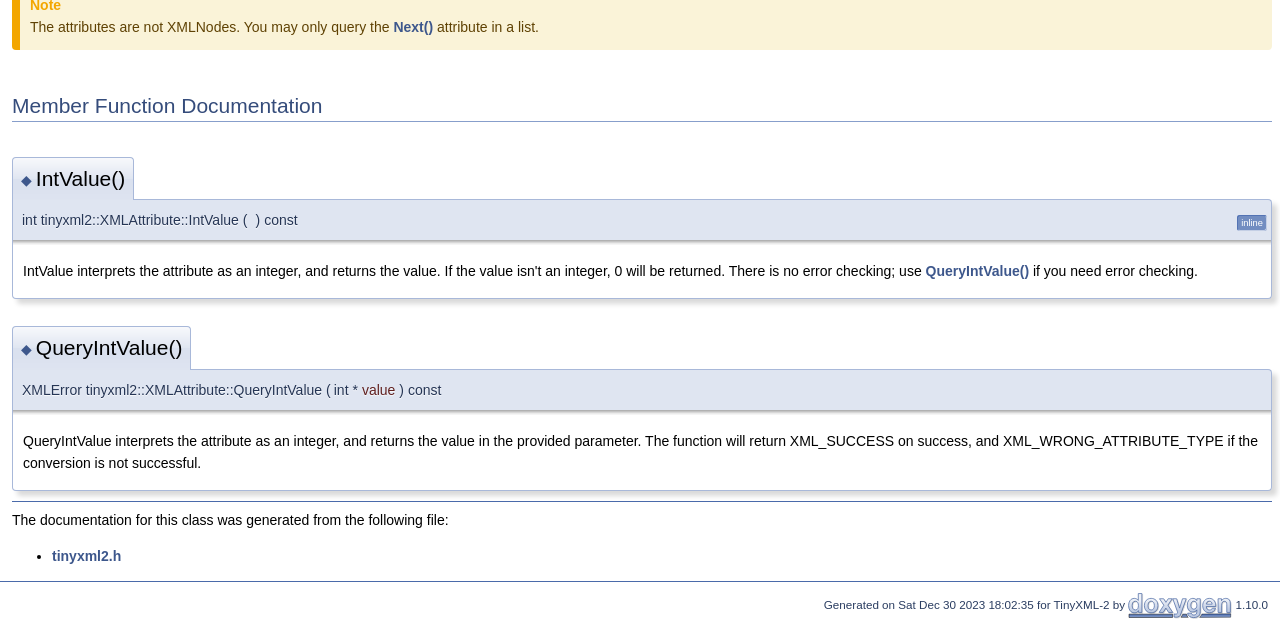
<file: Backend/libs/tinyxml/docs/classtinyxml2_1_1_x_m_l_attribute.html>
<!DOCTYPE html PUBLIC "-//W3C//DTD XHTML 1.0 Transitional//EN" "https://www.w3.org/TR/xhtml1/DTD/xhtml1-transitional.dtd">
<html xmlns="http://www.w3.org/1999/xhtml" lang="en-US">
<head>
<meta http-equiv="Content-Type" content="text/xhtml;charset=UTF-8"/>
<meta http-equiv="X-UA-Compatible" content="IE=11"/>
<meta name="generator" content="Doxygen 1.10.0"/>
<meta name="viewport" content="width=device-width, initial-scale=1"/>
<title>TinyXML-2: tinyxml2::XMLAttribute Class Reference</title>
<link href="tabs.css" rel="stylesheet" type="text/css"/>
<script type="text/javascript" src="jquery.js"></script>
<script type="text/javascript" src="dynsections.js"></script>
<script type="text/javascript" src="clipboard.js"></script>
<script type="text/javascript" src="cookie.js"></script>
<link href="search/search.css" rel="stylesheet" type="text/css"/>
<script type="text/javascript" src="search/searchdata.js"></script>
<script type="text/javascript" src="search/search.js"></script>
<link href="doxygen.css" rel="stylesheet" type="text/css" />
</head>
<body>
<div id="top"><!-- do not remove this div, it is closed by doxygen! -->
<div id="titlearea">
<table cellspacing="0" cellpadding="0">
 <tbody>
 <tr id="projectrow">
  <td id="projectalign">
   <div id="projectname">TinyXML-2<span id="projectnumber">&#160;10.0.0</span>
   </div>
  </td>
 </tr>
 </tbody>
</table>
</div>
<!-- end header part -->
<!-- Generated by Doxygen 1.10.0 -->
<script type="text/javascript">
/* @license magnet:?xt=urn:btih:d3d9a9a6595521f9666a5e94cc830dab83b65699&amp;dn=expat.txt MIT */
var searchBox = new SearchBox("searchBox", "search/",'.html');
/* @license-end */
</script>
<script type="text/javascript" src="menudata.js"></script>
<script type="text/javascript" src="menu.js"></script>
<script type="text/javascript">
/* @license magnet:?xt=urn:btih:d3d9a9a6595521f9666a5e94cc830dab83b65699&amp;dn=expat.txt MIT */
$(function() {
  initMenu('',true,false,'search.php','Search');
  $(function() { init_search(); });
});
/* @license-end */
</script>
<div id="main-nav"></div>
<!-- window showing the filter options -->
<div id="MSearchSelectWindow"
     onmouseover="return searchBox.OnSearchSelectShow()"
     onmouseout="return searchBox.OnSearchSelectHide()"
     onkeydown="return searchBox.OnSearchSelectKey(event)">
</div>

<!-- iframe showing the search results (closed by default) -->
<div id="MSearchResultsWindow">
<div id="MSearchResults">
<div class="SRPage">
<div id="SRIndex">
<div id="SRResults"></div>
<div class="SRStatus" id="Loading">Loading...</div>
<div class="SRStatus" id="Searching">Searching...</div>
<div class="SRStatus" id="NoMatches">No Matches</div>
</div>
</div>
</div>
</div>

<div id="nav-path" class="navpath">
  <ul>
<li class="navelem"><b>tinyxml2</b></li><li class="navelem"><a class="el" href="classtinyxml2_1_1_x_m_l_attribute.html">XMLAttribute</a></li>  </ul>
</div>
</div><!-- top -->
<div class="header">
  <div class="summary">
<a href="#pub-methods">Public Member Functions</a> &#124;
<a href="classtinyxml2_1_1_x_m_l_attribute-members.html">List of all members</a>  </div>
  <div class="headertitle"><div class="title">tinyxml2::XMLAttribute Class Reference</div></div>
</div><!--header-->
<div class="contents">

<p><code>#include &lt;<a class="el" href="tinyxml2_8h_source.html">tinyxml2.h</a>&gt;</code></p>
<table class="memberdecls">
<tr class="heading"><td colspan="2"><h2 class="groupheader"><a id="pub-methods" name="pub-methods"></a>
Public Member Functions</h2></td></tr>
<tr class="memitem:a5a5c135d24cce7abda6f17301c6274d8" id="r_a5a5c135d24cce7abda6f17301c6274d8"><td class="memItemLeft" align="right" valign="top"><a id="a5a5c135d24cce7abda6f17301c6274d8" name="a5a5c135d24cce7abda6f17301c6274d8"></a>
const char *&#160;</td><td class="memItemRight" valign="bottom"><b>Name</b> () const</td></tr>
<tr class="memdesc:a5a5c135d24cce7abda6f17301c6274d8"><td class="mdescLeft">&#160;</td><td class="mdescRight">The name of the attribute. <br /></td></tr>
<tr class="separator:a5a5c135d24cce7abda6f17301c6274d8"><td class="memSeparator" colspan="2">&#160;</td></tr>
<tr class="memitem:ab1c5cd993f836a771818ca408994b14e" id="r_ab1c5cd993f836a771818ca408994b14e"><td class="memItemLeft" align="right" valign="top"><a id="ab1c5cd993f836a771818ca408994b14e" name="ab1c5cd993f836a771818ca408994b14e"></a>
const char *&#160;</td><td class="memItemRight" valign="bottom"><b>Value</b> () const</td></tr>
<tr class="memdesc:ab1c5cd993f836a771818ca408994b14e"><td class="mdescLeft">&#160;</td><td class="mdescRight">The value of the attribute. <br /></td></tr>
<tr class="separator:ab1c5cd993f836a771818ca408994b14e"><td class="memSeparator" colspan="2">&#160;</td></tr>
<tr class="memitem:a02d5ea924586e35f9c13857d1671b765" id="r_a02d5ea924586e35f9c13857d1671b765"><td class="memItemLeft" align="right" valign="top"><a id="a02d5ea924586e35f9c13857d1671b765" name="a02d5ea924586e35f9c13857d1671b765"></a>
int&#160;</td><td class="memItemRight" valign="bottom"><b>GetLineNum</b> () const</td></tr>
<tr class="memdesc:a02d5ea924586e35f9c13857d1671b765"><td class="mdescLeft">&#160;</td><td class="mdescRight">Gets the line number the attribute is in, if the document was parsed from a file. <br /></td></tr>
<tr class="separator:a02d5ea924586e35f9c13857d1671b765"><td class="memSeparator" colspan="2">&#160;</td></tr>
<tr class="memitem:aa8c7cf4c94a636ae75046658e551614e" id="r_aa8c7cf4c94a636ae75046658e551614e"><td class="memItemLeft" align="right" valign="top"><a id="aa8c7cf4c94a636ae75046658e551614e" name="aa8c7cf4c94a636ae75046658e551614e"></a>
const <a class="el" href="classtinyxml2_1_1_x_m_l_attribute.html">XMLAttribute</a> *&#160;</td><td class="memItemRight" valign="bottom"><b>Next</b> () const</td></tr>
<tr class="memdesc:aa8c7cf4c94a636ae75046658e551614e"><td class="mdescLeft">&#160;</td><td class="mdescRight">The next attribute in the list. <br /></td></tr>
<tr class="separator:aa8c7cf4c94a636ae75046658e551614e"><td class="memSeparator" colspan="2">&#160;</td></tr>
<tr class="memitem:adfa2433f0fdafd5c3880936de9affa80" id="r_adfa2433f0fdafd5c3880936de9affa80"><td class="memItemLeft" align="right" valign="top">int&#160;</td><td class="memItemRight" valign="bottom"><a class="el" href="#adfa2433f0fdafd5c3880936de9affa80">IntValue</a> () const</td></tr>
<tr class="separator:adfa2433f0fdafd5c3880936de9affa80"><td class="memSeparator" colspan="2">&#160;</td></tr>
<tr class="memitem:a0be5343b08a957c42c02c5d32c35d338" id="r_a0be5343b08a957c42c02c5d32c35d338"><td class="memItemLeft" align="right" valign="top"><a id="a0be5343b08a957c42c02c5d32c35d338" name="a0be5343b08a957c42c02c5d32c35d338"></a>
unsigned&#160;</td><td class="memItemRight" valign="bottom"><b>UnsignedValue</b> () const</td></tr>
<tr class="memdesc:a0be5343b08a957c42c02c5d32c35d338"><td class="mdescLeft">&#160;</td><td class="mdescRight">Query as an unsigned integer. See <a class="el" href="#adfa2433f0fdafd5c3880936de9affa80">IntValue()</a> <br /></td></tr>
<tr class="separator:a0be5343b08a957c42c02c5d32c35d338"><td class="memSeparator" colspan="2">&#160;</td></tr>
<tr class="memitem:a98ce5207344ad33a265b0422addae1ff" id="r_a98ce5207344ad33a265b0422addae1ff"><td class="memItemLeft" align="right" valign="top"><a id="a98ce5207344ad33a265b0422addae1ff" name="a98ce5207344ad33a265b0422addae1ff"></a>
bool&#160;</td><td class="memItemRight" valign="bottom"><b>BoolValue</b> () const</td></tr>
<tr class="memdesc:a98ce5207344ad33a265b0422addae1ff"><td class="mdescLeft">&#160;</td><td class="mdescRight">Query as a boolean. See <a class="el" href="#adfa2433f0fdafd5c3880936de9affa80">IntValue()</a> <br /></td></tr>
<tr class="separator:a98ce5207344ad33a265b0422addae1ff"><td class="memSeparator" colspan="2">&#160;</td></tr>
<tr class="memitem:a4aa73513f54ff0087d3e804f0f54e30f" id="r_a4aa73513f54ff0087d3e804f0f54e30f"><td class="memItemLeft" align="right" valign="top"><a id="a4aa73513f54ff0087d3e804f0f54e30f" name="a4aa73513f54ff0087d3e804f0f54e30f"></a>
double&#160;</td><td class="memItemRight" valign="bottom"><b>DoubleValue</b> () const</td></tr>
<tr class="memdesc:a4aa73513f54ff0087d3e804f0f54e30f"><td class="mdescLeft">&#160;</td><td class="mdescRight">Query as a double. See <a class="el" href="#adfa2433f0fdafd5c3880936de9affa80">IntValue()</a> <br /></td></tr>
<tr class="separator:a4aa73513f54ff0087d3e804f0f54e30f"><td class="memSeparator" colspan="2">&#160;</td></tr>
<tr class="memitem:a27797b45d21c981257720db94f5f8801" id="r_a27797b45d21c981257720db94f5f8801"><td class="memItemLeft" align="right" valign="top"><a id="a27797b45d21c981257720db94f5f8801" name="a27797b45d21c981257720db94f5f8801"></a>
float&#160;</td><td class="memItemRight" valign="bottom"><b>FloatValue</b> () const</td></tr>
<tr class="memdesc:a27797b45d21c981257720db94f5f8801"><td class="mdescLeft">&#160;</td><td class="mdescRight">Query as a float. See <a class="el" href="#adfa2433f0fdafd5c3880936de9affa80">IntValue()</a> <br /></td></tr>
<tr class="separator:a27797b45d21c981257720db94f5f8801"><td class="memSeparator" colspan="2">&#160;</td></tr>
<tr class="memitem:a6d5176260db00ea301c01af8457cd993" id="r_a6d5176260db00ea301c01af8457cd993"><td class="memItemLeft" align="right" valign="top">XMLError&#160;</td><td class="memItemRight" valign="bottom"><a class="el" href="#a6d5176260db00ea301c01af8457cd993">QueryIntValue</a> (int *value) const</td></tr>
<tr class="separator:a6d5176260db00ea301c01af8457cd993"><td class="memSeparator" colspan="2">&#160;</td></tr>
<tr class="memitem:a48a7f3496f1415832e451bd8d09c9cb9" id="r_a48a7f3496f1415832e451bd8d09c9cb9"><td class="memItemLeft" align="right" valign="top"><a id="a48a7f3496f1415832e451bd8d09c9cb9" name="a48a7f3496f1415832e451bd8d09c9cb9"></a>
XMLError&#160;</td><td class="memItemRight" valign="bottom"><b>QueryUnsignedValue</b> (unsigned int *value) const</td></tr>
<tr class="memdesc:a48a7f3496f1415832e451bd8d09c9cb9"><td class="mdescLeft">&#160;</td><td class="mdescRight">See QueryIntValue. <br /></td></tr>
<tr class="separator:a48a7f3496f1415832e451bd8d09c9cb9"><td class="memSeparator" colspan="2">&#160;</td></tr>
<tr class="memitem:a4e25344d6e4159026be34dbddf1dcac2" id="r_a4e25344d6e4159026be34dbddf1dcac2"><td class="memItemLeft" align="right" valign="top"><a id="a4e25344d6e4159026be34dbddf1dcac2" name="a4e25344d6e4159026be34dbddf1dcac2"></a>
XMLError&#160;</td><td class="memItemRight" valign="bottom"><b>QueryInt64Value</b> (int64_t *value) const</td></tr>
<tr class="memdesc:a4e25344d6e4159026be34dbddf1dcac2"><td class="mdescLeft">&#160;</td><td class="mdescRight">See QueryIntValue. <br /></td></tr>
<tr class="separator:a4e25344d6e4159026be34dbddf1dcac2"><td class="memSeparator" colspan="2">&#160;</td></tr>
<tr class="memitem:af793c695e7ee65cf20b8010d38b1d157" id="r_af793c695e7ee65cf20b8010d38b1d157"><td class="memItemLeft" align="right" valign="top"><a id="af793c695e7ee65cf20b8010d38b1d157" name="af793c695e7ee65cf20b8010d38b1d157"></a>
XMLError&#160;</td><td class="memItemRight" valign="bottom"><b>QueryUnsigned64Value</b> (uint64_t *value) const</td></tr>
<tr class="memdesc:af793c695e7ee65cf20b8010d38b1d157"><td class="mdescLeft">&#160;</td><td class="mdescRight">See QueryIntValue. <br /></td></tr>
<tr class="separator:af793c695e7ee65cf20b8010d38b1d157"><td class="memSeparator" colspan="2">&#160;</td></tr>
<tr class="memitem:a5f32e038954256f61c21ff20fd13a09c" id="r_a5f32e038954256f61c21ff20fd13a09c"><td class="memItemLeft" align="right" valign="top"><a id="a5f32e038954256f61c21ff20fd13a09c" name="a5f32e038954256f61c21ff20fd13a09c"></a>
XMLError&#160;</td><td class="memItemRight" valign="bottom"><b>QueryBoolValue</b> (bool *value) const</td></tr>
<tr class="memdesc:a5f32e038954256f61c21ff20fd13a09c"><td class="mdescLeft">&#160;</td><td class="mdescRight">See QueryIntValue. <br /></td></tr>
<tr class="separator:a5f32e038954256f61c21ff20fd13a09c"><td class="memSeparator" colspan="2">&#160;</td></tr>
<tr class="memitem:a2aa6e55e8ea03af0609cf6690bff79b9" id="r_a2aa6e55e8ea03af0609cf6690bff79b9"><td class="memItemLeft" align="right" valign="top"><a id="a2aa6e55e8ea03af0609cf6690bff79b9" name="a2aa6e55e8ea03af0609cf6690bff79b9"></a>
XMLError&#160;</td><td class="memItemRight" valign="bottom"><b>QueryDoubleValue</b> (double *value) const</td></tr>
<tr class="memdesc:a2aa6e55e8ea03af0609cf6690bff79b9"><td class="mdescLeft">&#160;</td><td class="mdescRight">See QueryIntValue. <br /></td></tr>
<tr class="separator:a2aa6e55e8ea03af0609cf6690bff79b9"><td class="memSeparator" colspan="2">&#160;</td></tr>
<tr class="memitem:a049dea6449a6259b6cfed44a9427b607" id="r_a049dea6449a6259b6cfed44a9427b607"><td class="memItemLeft" align="right" valign="top"><a id="a049dea6449a6259b6cfed44a9427b607" name="a049dea6449a6259b6cfed44a9427b607"></a>
XMLError&#160;</td><td class="memItemRight" valign="bottom"><b>QueryFloatValue</b> (float *value) const</td></tr>
<tr class="memdesc:a049dea6449a6259b6cfed44a9427b607"><td class="mdescLeft">&#160;</td><td class="mdescRight">See QueryIntValue. <br /></td></tr>
<tr class="separator:a049dea6449a6259b6cfed44a9427b607"><td class="memSeparator" colspan="2">&#160;</td></tr>
<tr class="memitem:a406d2c4a13c7af99a65edb59dd9f7581" id="r_a406d2c4a13c7af99a65edb59dd9f7581"><td class="memItemLeft" align="right" valign="top"><a id="a406d2c4a13c7af99a65edb59dd9f7581" name="a406d2c4a13c7af99a65edb59dd9f7581"></a>
void&#160;</td><td class="memItemRight" valign="bottom"><b>SetAttribute</b> (const char *value)</td></tr>
<tr class="memdesc:a406d2c4a13c7af99a65edb59dd9f7581"><td class="mdescLeft">&#160;</td><td class="mdescRight">Set the attribute to a string value. <br /></td></tr>
<tr class="separator:a406d2c4a13c7af99a65edb59dd9f7581"><td class="memSeparator" colspan="2">&#160;</td></tr>
<tr class="memitem:ad86d7d7058d76761c3a80662566a57e5" id="r_ad86d7d7058d76761c3a80662566a57e5"><td class="memItemLeft" align="right" valign="top"><a id="ad86d7d7058d76761c3a80662566a57e5" name="ad86d7d7058d76761c3a80662566a57e5"></a>
void&#160;</td><td class="memItemRight" valign="bottom"><b>SetAttribute</b> (int value)</td></tr>
<tr class="memdesc:ad86d7d7058d76761c3a80662566a57e5"><td class="mdescLeft">&#160;</td><td class="mdescRight">Set the attribute to value. <br /></td></tr>
<tr class="separator:ad86d7d7058d76761c3a80662566a57e5"><td class="memSeparator" colspan="2">&#160;</td></tr>
<tr class="memitem:ae70468c0f6df2748ba3529c716999fae" id="r_ae70468c0f6df2748ba3529c716999fae"><td class="memItemLeft" align="right" valign="top"><a id="ae70468c0f6df2748ba3529c716999fae" name="ae70468c0f6df2748ba3529c716999fae"></a>
void&#160;</td><td class="memItemRight" valign="bottom"><b>SetAttribute</b> (unsigned value)</td></tr>
<tr class="memdesc:ae70468c0f6df2748ba3529c716999fae"><td class="mdescLeft">&#160;</td><td class="mdescRight">Set the attribute to value. <br /></td></tr>
<tr class="separator:ae70468c0f6df2748ba3529c716999fae"><td class="memSeparator" colspan="2">&#160;</td></tr>
<tr class="memitem:a7c1240f479722b9aa29b6c030aa116c2" id="r_a7c1240f479722b9aa29b6c030aa116c2"><td class="memItemLeft" align="right" valign="top"><a id="a7c1240f479722b9aa29b6c030aa116c2" name="a7c1240f479722b9aa29b6c030aa116c2"></a>
void&#160;</td><td class="memItemRight" valign="bottom"><b>SetAttribute</b> (int64_t value)</td></tr>
<tr class="memdesc:a7c1240f479722b9aa29b6c030aa116c2"><td class="mdescLeft">&#160;</td><td class="mdescRight">Set the attribute to value. <br /></td></tr>
<tr class="separator:a7c1240f479722b9aa29b6c030aa116c2"><td class="memSeparator" colspan="2">&#160;</td></tr>
<tr class="memitem:a10964060a5c0d92486ecf8705bdf37da" id="r_a10964060a5c0d92486ecf8705bdf37da"><td class="memItemLeft" align="right" valign="top"><a id="a10964060a5c0d92486ecf8705bdf37da" name="a10964060a5c0d92486ecf8705bdf37da"></a>
void&#160;</td><td class="memItemRight" valign="bottom"><b>SetAttribute</b> (uint64_t value)</td></tr>
<tr class="memdesc:a10964060a5c0d92486ecf8705bdf37da"><td class="mdescLeft">&#160;</td><td class="mdescRight">Set the attribute to value. <br /></td></tr>
<tr class="separator:a10964060a5c0d92486ecf8705bdf37da"><td class="memSeparator" colspan="2">&#160;</td></tr>
<tr class="memitem:ab3516def4fe058fe328f2b89fc2d77da" id="r_ab3516def4fe058fe328f2b89fc2d77da"><td class="memItemLeft" align="right" valign="top"><a id="ab3516def4fe058fe328f2b89fc2d77da" name="ab3516def4fe058fe328f2b89fc2d77da"></a>
void&#160;</td><td class="memItemRight" valign="bottom"><b>SetAttribute</b> (bool value)</td></tr>
<tr class="memdesc:ab3516def4fe058fe328f2b89fc2d77da"><td class="mdescLeft">&#160;</td><td class="mdescRight">Set the attribute to value. <br /></td></tr>
<tr class="separator:ab3516def4fe058fe328f2b89fc2d77da"><td class="memSeparator" colspan="2">&#160;</td></tr>
<tr class="memitem:a9a65ab3147abe8ccbbd373ce8791e818" id="r_a9a65ab3147abe8ccbbd373ce8791e818"><td class="memItemLeft" align="right" valign="top"><a id="a9a65ab3147abe8ccbbd373ce8791e818" name="a9a65ab3147abe8ccbbd373ce8791e818"></a>
void&#160;</td><td class="memItemRight" valign="bottom"><b>SetAttribute</b> (double value)</td></tr>
<tr class="memdesc:a9a65ab3147abe8ccbbd373ce8791e818"><td class="mdescLeft">&#160;</td><td class="mdescRight">Set the attribute to value. <br /></td></tr>
<tr class="separator:a9a65ab3147abe8ccbbd373ce8791e818"><td class="memSeparator" colspan="2">&#160;</td></tr>
<tr class="memitem:ae95e843313aaf5d56c32530b6456df02" id="r_ae95e843313aaf5d56c32530b6456df02"><td class="memItemLeft" align="right" valign="top"><a id="ae95e843313aaf5d56c32530b6456df02" name="ae95e843313aaf5d56c32530b6456df02"></a>
void&#160;</td><td class="memItemRight" valign="bottom"><b>SetAttribute</b> (float value)</td></tr>
<tr class="memdesc:ae95e843313aaf5d56c32530b6456df02"><td class="mdescLeft">&#160;</td><td class="mdescRight">Set the attribute to value. <br /></td></tr>
<tr class="separator:ae95e843313aaf5d56c32530b6456df02"><td class="memSeparator" colspan="2">&#160;</td></tr>
</table>
<a name="details" id="details"></a><h2 class="groupheader">Detailed Description</h2>
<div class="textblock"><p>An attribute is a name-value pair. Elements have an arbitrary number of attributes, each with a unique name.</p>
<dl class="section note"><dt>Note</dt><dd>The attributes are not XMLNodes. You may only query the <a class="el" href="#aa8c7cf4c94a636ae75046658e551614e" title="The next attribute in the list.">Next()</a> attribute in a list. </dd></dl>
</div><h2 class="groupheader">Member Function Documentation</h2>
<a id="adfa2433f0fdafd5c3880936de9affa80" name="adfa2433f0fdafd5c3880936de9affa80"></a>
<h2 class="memtitle"><span class="permalink"><a href="#adfa2433f0fdafd5c3880936de9affa80">&#9670;&#160;</a></span>IntValue()</h2>

<div class="memitem">
<div class="memproto">
<table class="mlabels">
  <tr>
  <td class="mlabels-left">
      <table class="memname">
        <tr>
          <td class="memname">int tinyxml2::XMLAttribute::IntValue </td>
          <td>(</td>
          <td class="paramname"><span class="paramname"></span></td><td>)</td>
          <td> const</td>
        </tr>
      </table>
  </td>
  <td class="mlabels-right">
<span class="mlabels"><span class="mlabel">inline</span></span>  </td>
  </tr>
</table>
</div><div class="memdoc">
<p>IntValue interprets the attribute as an integer, and returns the value. If the value isn't an integer, 0 will be returned. There is no error checking; use <a class="el" href="#a6d5176260db00ea301c01af8457cd993">QueryIntValue()</a> if you need error checking. </p>

</div>
</div>
<a id="a6d5176260db00ea301c01af8457cd993" name="a6d5176260db00ea301c01af8457cd993"></a>
<h2 class="memtitle"><span class="permalink"><a href="#a6d5176260db00ea301c01af8457cd993">&#9670;&#160;</a></span>QueryIntValue()</h2>

<div class="memitem">
<div class="memproto">
      <table class="memname">
        <tr>
          <td class="memname">XMLError tinyxml2::XMLAttribute::QueryIntValue </td>
          <td>(</td>
          <td class="paramtype">int *</td>          <td class="paramname"><span class="paramname"><em>value</em></span></td><td>)</td>
          <td> const</td>
        </tr>
      </table>
</div><div class="memdoc">
<p>QueryIntValue interprets the attribute as an integer, and returns the value in the provided parameter. The function will return XML_SUCCESS on success, and XML_WRONG_ATTRIBUTE_TYPE if the conversion is not successful. </p>

</div>
</div>
<hr/>The documentation for this class was generated from the following file:<ul>
<li><a class="el" href="tinyxml2_8h_source.html">tinyxml2.h</a></li>
</ul>
</div><!-- contents -->
<!-- start footer part -->
<hr class="footer"/><address class="footer"><small>
Generated on Sat Dec 30 2023 18:02:35 for TinyXML-2 by&#160;<a href="https://www.doxygen.org/index.html"><img class="footer" src="doxygen.svg" width="104" height="31" alt="doxygen"/></a> 1.10.0
</small></address>
</body>
</html>
</file>
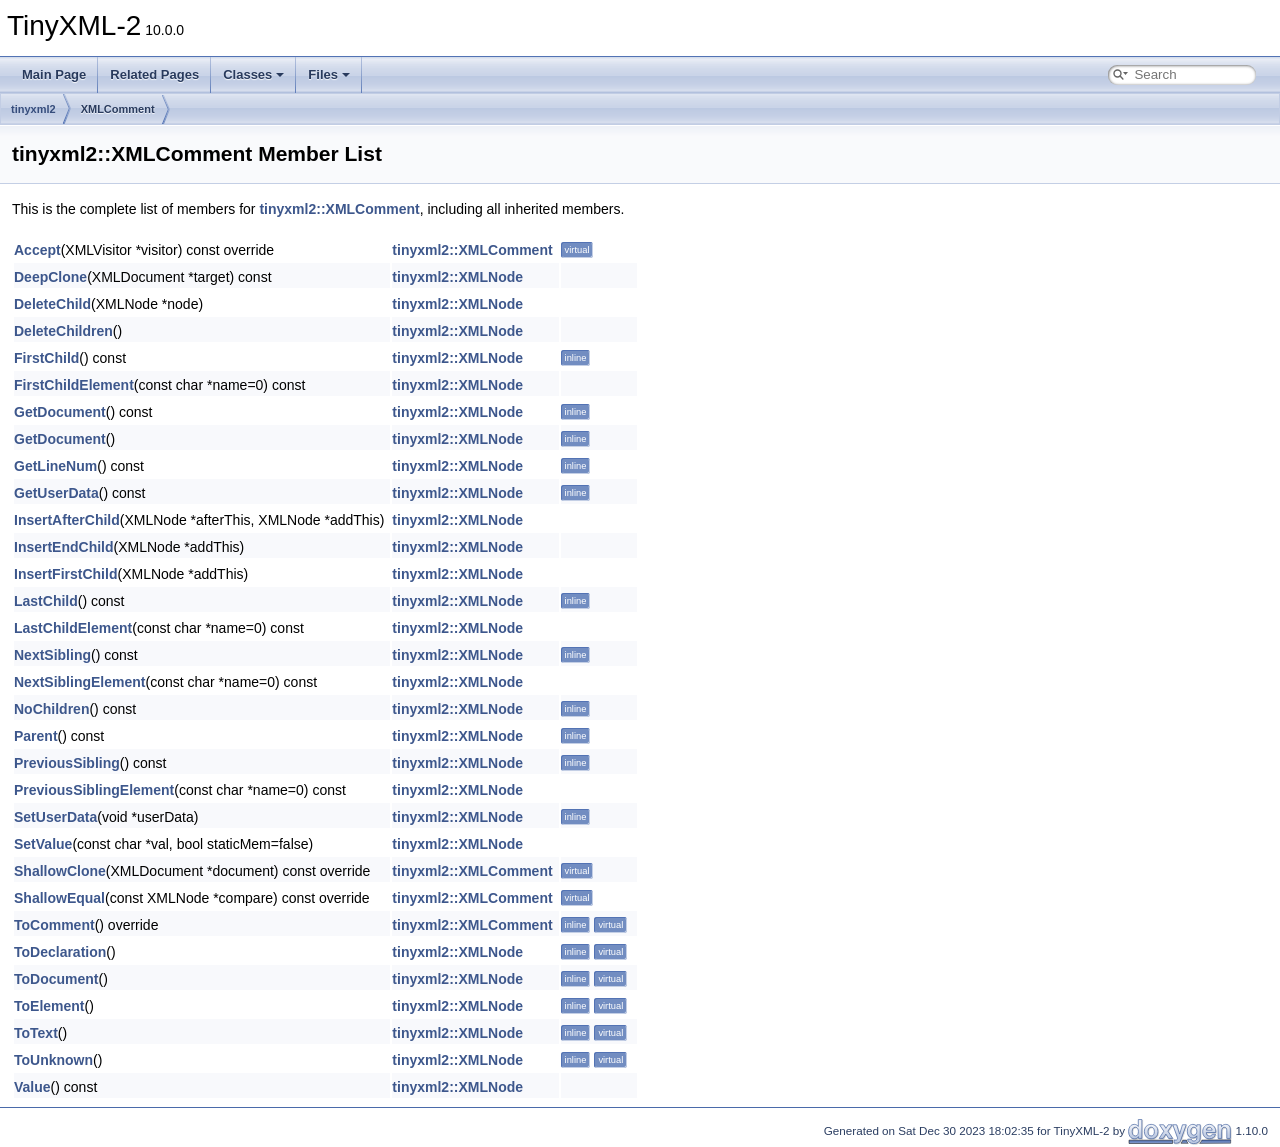
<file: Backend/libs/tinyxml/docs/classtinyxml2_1_1_x_m_l_comment-members.html>
<!DOCTYPE html PUBLIC "-//W3C//DTD XHTML 1.0 Transitional//EN" "https://www.w3.org/TR/xhtml1/DTD/xhtml1-transitional.dtd">
<html xmlns="http://www.w3.org/1999/xhtml" lang="en-US">
<head>
<meta http-equiv="Content-Type" content="text/xhtml;charset=UTF-8"/>
<meta http-equiv="X-UA-Compatible" content="IE=11"/>
<meta name="generator" content="Doxygen 1.10.0"/>
<meta name="viewport" content="width=device-width, initial-scale=1"/>
<title>TinyXML-2: Member List</title>
<link href="tabs.css" rel="stylesheet" type="text/css"/>
<script type="text/javascript" src="jquery.js"></script>
<script type="text/javascript" src="dynsections.js"></script>
<script type="text/javascript" src="clipboard.js"></script>
<script type="text/javascript" src="cookie.js"></script>
<link href="search/search.css" rel="stylesheet" type="text/css"/>
<script type="text/javascript" src="search/searchdata.js"></script>
<script type="text/javascript" src="search/search.js"></script>
<link href="doxygen.css" rel="stylesheet" type="text/css" />
</head>
<body>
<div id="top"><!-- do not remove this div, it is closed by doxygen! -->
<div id="titlearea">
<table cellspacing="0" cellpadding="0">
 <tbody>
 <tr id="projectrow">
  <td id="projectalign">
   <div id="projectname">TinyXML-2<span id="projectnumber">&#160;10.0.0</span>
   </div>
  </td>
 </tr>
 </tbody>
</table>
</div>
<!-- end header part -->
<!-- Generated by Doxygen 1.10.0 -->
<script type="text/javascript">
/* @license magnet:?xt=urn:btih:d3d9a9a6595521f9666a5e94cc830dab83b65699&amp;dn=expat.txt MIT */
var searchBox = new SearchBox("searchBox", "search/",'.html');
/* @license-end */
</script>
<script type="text/javascript" src="menudata.js"></script>
<script type="text/javascript" src="menu.js"></script>
<script type="text/javascript">
/* @license magnet:?xt=urn:btih:d3d9a9a6595521f9666a5e94cc830dab83b65699&amp;dn=expat.txt MIT */
$(function() {
  initMenu('',true,false,'search.php','Search');
  $(function() { init_search(); });
});
/* @license-end */
</script>
<div id="main-nav"></div>
<!-- window showing the filter options -->
<div id="MSearchSelectWindow"
     onmouseover="return searchBox.OnSearchSelectShow()"
     onmouseout="return searchBox.OnSearchSelectHide()"
     onkeydown="return searchBox.OnSearchSelectKey(event)">
</div>

<!-- iframe showing the search results (closed by default) -->
<div id="MSearchResultsWindow">
<div id="MSearchResults">
<div class="SRPage">
<div id="SRIndex">
<div id="SRResults"></div>
<div class="SRStatus" id="Loading">Loading...</div>
<div class="SRStatus" id="Searching">Searching...</div>
<div class="SRStatus" id="NoMatches">No Matches</div>
</div>
</div>
</div>
</div>

<div id="nav-path" class="navpath">
  <ul>
<li class="navelem"><b>tinyxml2</b></li><li class="navelem"><a class="el" href="classtinyxml2_1_1_x_m_l_comment.html">XMLComment</a></li>  </ul>
</div>
</div><!-- top -->
<div class="header">
  <div class="headertitle"><div class="title">tinyxml2::XMLComment Member List</div></div>
</div><!--header-->
<div class="contents">

<p>This is the complete list of members for <a class="el" href="classtinyxml2_1_1_x_m_l_comment.html">tinyxml2::XMLComment</a>, including all inherited members.</p>
<table class="directory">
  <tr class="even"><td class="entry"><a class="el" href="classtinyxml2_1_1_x_m_l_comment.html#a171ccb71232b90cd0d6945b92cfc4aec">Accept</a>(XMLVisitor *visitor) const override</td><td class="entry"><a class="el" href="classtinyxml2_1_1_x_m_l_comment.html">tinyxml2::XMLComment</a></td><td class="entry"><span class="mlabel">virtual</span></td></tr>
  <tr class="odd"><td class="entry"><a class="el" href="classtinyxml2_1_1_x_m_l_node.html#a3bb369fd733f1989b751d99a9417adab">DeepClone</a>(XMLDocument *target) const</td><td class="entry"><a class="el" href="classtinyxml2_1_1_x_m_l_node.html">tinyxml2::XMLNode</a></td><td class="entry"></td></tr>
  <tr class="even"><td class="entry"><a class="el" href="classtinyxml2_1_1_x_m_l_node.html#a363b6edbd6ebd55f8387d2b89f2b0921">DeleteChild</a>(XMLNode *node)</td><td class="entry"><a class="el" href="classtinyxml2_1_1_x_m_l_node.html">tinyxml2::XMLNode</a></td><td class="entry"></td></tr>
  <tr class="odd"><td class="entry"><a class="el" href="classtinyxml2_1_1_x_m_l_node.html#a0360085cc54df5bff85d5c5da13afdce">DeleteChildren</a>()</td><td class="entry"><a class="el" href="classtinyxml2_1_1_x_m_l_node.html">tinyxml2::XMLNode</a></td><td class="entry"></td></tr>
  <tr class="even"><td class="entry"><a class="el" href="classtinyxml2_1_1_x_m_l_node.html#abcc2e572dce329539689b426a0840661">FirstChild</a>() const</td><td class="entry"><a class="el" href="classtinyxml2_1_1_x_m_l_node.html">tinyxml2::XMLNode</a></td><td class="entry"><span class="mlabel">inline</span></td></tr>
  <tr class="odd"><td class="entry"><a class="el" href="classtinyxml2_1_1_x_m_l_node.html#a1bec132dcf085284e0a10755f2cf0d57">FirstChildElement</a>(const char *name=0) const</td><td class="entry"><a class="el" href="classtinyxml2_1_1_x_m_l_node.html">tinyxml2::XMLNode</a></td><td class="entry"></td></tr>
  <tr class="even"><td class="entry"><a class="el" href="classtinyxml2_1_1_x_m_l_node.html#a6ce3bbe80357f5a4dc5db31a66f2bb18">GetDocument</a>() const</td><td class="entry"><a class="el" href="classtinyxml2_1_1_x_m_l_node.html">tinyxml2::XMLNode</a></td><td class="entry"><span class="mlabel">inline</span></td></tr>
  <tr class="odd"><td class="entry"><a class="el" href="classtinyxml2_1_1_x_m_l_node.html#a48d1695f7c834129e072548957a50501">GetDocument</a>()</td><td class="entry"><a class="el" href="classtinyxml2_1_1_x_m_l_node.html">tinyxml2::XMLNode</a></td><td class="entry"><span class="mlabel">inline</span></td></tr>
  <tr class="even"><td class="entry"><a class="el" href="classtinyxml2_1_1_x_m_l_node.html#a9b5fc636646fda761d342c72e91cb286">GetLineNum</a>() const</td><td class="entry"><a class="el" href="classtinyxml2_1_1_x_m_l_node.html">tinyxml2::XMLNode</a></td><td class="entry"><span class="mlabel">inline</span></td></tr>
  <tr class="odd"><td class="entry"><a class="el" href="classtinyxml2_1_1_x_m_l_node.html#a18cc02ebd0b06f6bf5db7ef87653e00e">GetUserData</a>() const</td><td class="entry"><a class="el" href="classtinyxml2_1_1_x_m_l_node.html">tinyxml2::XMLNode</a></td><td class="entry"><span class="mlabel">inline</span></td></tr>
  <tr class="even"><td class="entry"><a class="el" href="classtinyxml2_1_1_x_m_l_node.html#a9275138a1b8dd5d8e2c26789bdc23ac8">InsertAfterChild</a>(XMLNode *afterThis, XMLNode *addThis)</td><td class="entry"><a class="el" href="classtinyxml2_1_1_x_m_l_node.html">tinyxml2::XMLNode</a></td><td class="entry"></td></tr>
  <tr class="odd"><td class="entry"><a class="el" href="classtinyxml2_1_1_x_m_l_node.html#ae3b422e98914d6002ca99bb1d2837103">InsertEndChild</a>(XMLNode *addThis)</td><td class="entry"><a class="el" href="classtinyxml2_1_1_x_m_l_node.html">tinyxml2::XMLNode</a></td><td class="entry"></td></tr>
  <tr class="even"><td class="entry"><a class="el" href="classtinyxml2_1_1_x_m_l_node.html#ac609a8f3ea949027f439280c640bbaf2">InsertFirstChild</a>(XMLNode *addThis)</td><td class="entry"><a class="el" href="classtinyxml2_1_1_x_m_l_node.html">tinyxml2::XMLNode</a></td><td class="entry"></td></tr>
  <tr class="odd"><td class="entry"><a class="el" href="classtinyxml2_1_1_x_m_l_node.html#a69a29bb8263ff5e9815be180bf27e7af">LastChild</a>() const</td><td class="entry"><a class="el" href="classtinyxml2_1_1_x_m_l_node.html">tinyxml2::XMLNode</a></td><td class="entry"><span class="mlabel">inline</span></td></tr>
  <tr class="even"><td class="entry"><a class="el" href="classtinyxml2_1_1_x_m_l_node.html#a609e02f02044f39b928d1a3e0de9f532">LastChildElement</a>(const char *name=0) const</td><td class="entry"><a class="el" href="classtinyxml2_1_1_x_m_l_node.html">tinyxml2::XMLNode</a></td><td class="entry"></td></tr>
  <tr class="odd"><td class="entry"><a class="el" href="classtinyxml2_1_1_x_m_l_node.html#af986c568061b020cf6232bec091388c0">NextSibling</a>() const</td><td class="entry"><a class="el" href="classtinyxml2_1_1_x_m_l_node.html">tinyxml2::XMLNode</a></td><td class="entry"><span class="mlabel">inline</span></td></tr>
  <tr class="even"><td class="entry"><a class="el" href="classtinyxml2_1_1_x_m_l_node.html#a14ea560df31110ff07a9f566171bf797">NextSiblingElement</a>(const char *name=0) const</td><td class="entry"><a class="el" href="classtinyxml2_1_1_x_m_l_node.html">tinyxml2::XMLNode</a></td><td class="entry"></td></tr>
  <tr class="odd"><td class="entry"><a class="el" href="classtinyxml2_1_1_x_m_l_node.html#ac3ab489e6e202a3cd1762d3b332e89d4">NoChildren</a>() const</td><td class="entry"><a class="el" href="classtinyxml2_1_1_x_m_l_node.html">tinyxml2::XMLNode</a></td><td class="entry"><span class="mlabel">inline</span></td></tr>
  <tr class="even"><td class="entry"><a class="el" href="classtinyxml2_1_1_x_m_l_node.html#a4d76b30d1bf4b166d3e4fa3419d51595">Parent</a>() const</td><td class="entry"><a class="el" href="classtinyxml2_1_1_x_m_l_node.html">tinyxml2::XMLNode</a></td><td class="entry"><span class="mlabel">inline</span></td></tr>
  <tr class="odd"><td class="entry"><a class="el" href="classtinyxml2_1_1_x_m_l_node.html#a92ee96b0d8628bc609f1d34e56d69dfa">PreviousSibling</a>() const</td><td class="entry"><a class="el" href="classtinyxml2_1_1_x_m_l_node.html">tinyxml2::XMLNode</a></td><td class="entry"><span class="mlabel">inline</span></td></tr>
  <tr class="even"><td class="entry"><a class="el" href="classtinyxml2_1_1_x_m_l_node.html#a9453cda5e970375a7b1b2099f8a7c40a">PreviousSiblingElement</a>(const char *name=0) const</td><td class="entry"><a class="el" href="classtinyxml2_1_1_x_m_l_node.html">tinyxml2::XMLNode</a></td><td class="entry"></td></tr>
  <tr class="odd"><td class="entry"><a class="el" href="classtinyxml2_1_1_x_m_l_node.html#a002978fc889cc011d143185f2377eca2">SetUserData</a>(void *userData)</td><td class="entry"><a class="el" href="classtinyxml2_1_1_x_m_l_node.html">tinyxml2::XMLNode</a></td><td class="entry"><span class="mlabel">inline</span></td></tr>
  <tr class="even"><td class="entry"><a class="el" href="classtinyxml2_1_1_x_m_l_node.html#a09dd68cf9eae137579f6e50f36487513">SetValue</a>(const char *val, bool staticMem=false)</td><td class="entry"><a class="el" href="classtinyxml2_1_1_x_m_l_node.html">tinyxml2::XMLNode</a></td><td class="entry"></td></tr>
  <tr class="odd"><td class="entry"><a class="el" href="classtinyxml2_1_1_x_m_l_comment.html#a5396d702a6ca251ee1493707a3ac6086">ShallowClone</a>(XMLDocument *document) const override</td><td class="entry"><a class="el" href="classtinyxml2_1_1_x_m_l_comment.html">tinyxml2::XMLComment</a></td><td class="entry"><span class="mlabel">virtual</span></td></tr>
  <tr class="even"><td class="entry"><a class="el" href="classtinyxml2_1_1_x_m_l_comment.html#a5d905bdee77945cf8473987911fbe581">ShallowEqual</a>(const XMLNode *compare) const override</td><td class="entry"><a class="el" href="classtinyxml2_1_1_x_m_l_comment.html">tinyxml2::XMLComment</a></td><td class="entry"><span class="mlabel">virtual</span></td></tr>
  <tr class="odd"><td class="entry"><a class="el" href="classtinyxml2_1_1_x_m_l_comment.html#a7bd0df98fc2bb55d1d4445bfd2ec0053">ToComment</a>() override</td><td class="entry"><a class="el" href="classtinyxml2_1_1_x_m_l_comment.html">tinyxml2::XMLComment</a></td><td class="entry"><span class="mlabel">inline</span><span class="mlabel">virtual</span></td></tr>
  <tr class="even"><td class="entry"><a class="el" href="classtinyxml2_1_1_x_m_l_node.html#a12aa783a3a4445ad5557c7d56cd8dc4a">ToDeclaration</a>()</td><td class="entry"><a class="el" href="classtinyxml2_1_1_x_m_l_node.html">tinyxml2::XMLNode</a></td><td class="entry"><span class="mlabel">inline</span><span class="mlabel">virtual</span></td></tr>
  <tr class="odd"><td class="entry"><a class="el" href="classtinyxml2_1_1_x_m_l_node.html#a6107c3f57ab6e0755959947762953652">ToDocument</a>()</td><td class="entry"><a class="el" href="classtinyxml2_1_1_x_m_l_node.html">tinyxml2::XMLNode</a></td><td class="entry"><span class="mlabel">inline</span><span class="mlabel">virtual</span></td></tr>
  <tr class="even"><td class="entry"><a class="el" href="classtinyxml2_1_1_x_m_l_node.html#a9417e1f8a9787ae27741605493514b18">ToElement</a>()</td><td class="entry"><a class="el" href="classtinyxml2_1_1_x_m_l_node.html">tinyxml2::XMLNode</a></td><td class="entry"><span class="mlabel">inline</span><span class="mlabel">virtual</span></td></tr>
  <tr class="odd"><td class="entry"><a class="el" href="classtinyxml2_1_1_x_m_l_node.html#a0aea8c9c5853c35a06da1988486abc60">ToText</a>()</td><td class="entry"><a class="el" href="classtinyxml2_1_1_x_m_l_node.html">tinyxml2::XMLNode</a></td><td class="entry"><span class="mlabel">inline</span><span class="mlabel">virtual</span></td></tr>
  <tr class="even"><td class="entry"><a class="el" href="classtinyxml2_1_1_x_m_l_node.html#aa8a2dd38b786c3b8d406c2047753cbfd">ToUnknown</a>()</td><td class="entry"><a class="el" href="classtinyxml2_1_1_x_m_l_node.html">tinyxml2::XMLNode</a></td><td class="entry"><span class="mlabel">inline</span><span class="mlabel">virtual</span></td></tr>
  <tr class="odd"><td class="entry"><a class="el" href="classtinyxml2_1_1_x_m_l_node.html#a0485e51c670e741884cfd8362274d680">Value</a>() const</td><td class="entry"><a class="el" href="classtinyxml2_1_1_x_m_l_node.html">tinyxml2::XMLNode</a></td><td class="entry"></td></tr>
</table></div><!-- contents -->
<!-- start footer part -->
<hr class="footer"/><address class="footer"><small>
Generated on Sat Dec 30 2023 18:02:35 for TinyXML-2 by&#160;<a href="https://www.doxygen.org/index.html"><img class="footer" src="doxygen.svg" width="104" height="31" alt="doxygen"/></a> 1.10.0
</small></address>
</body>
</html>
</file>
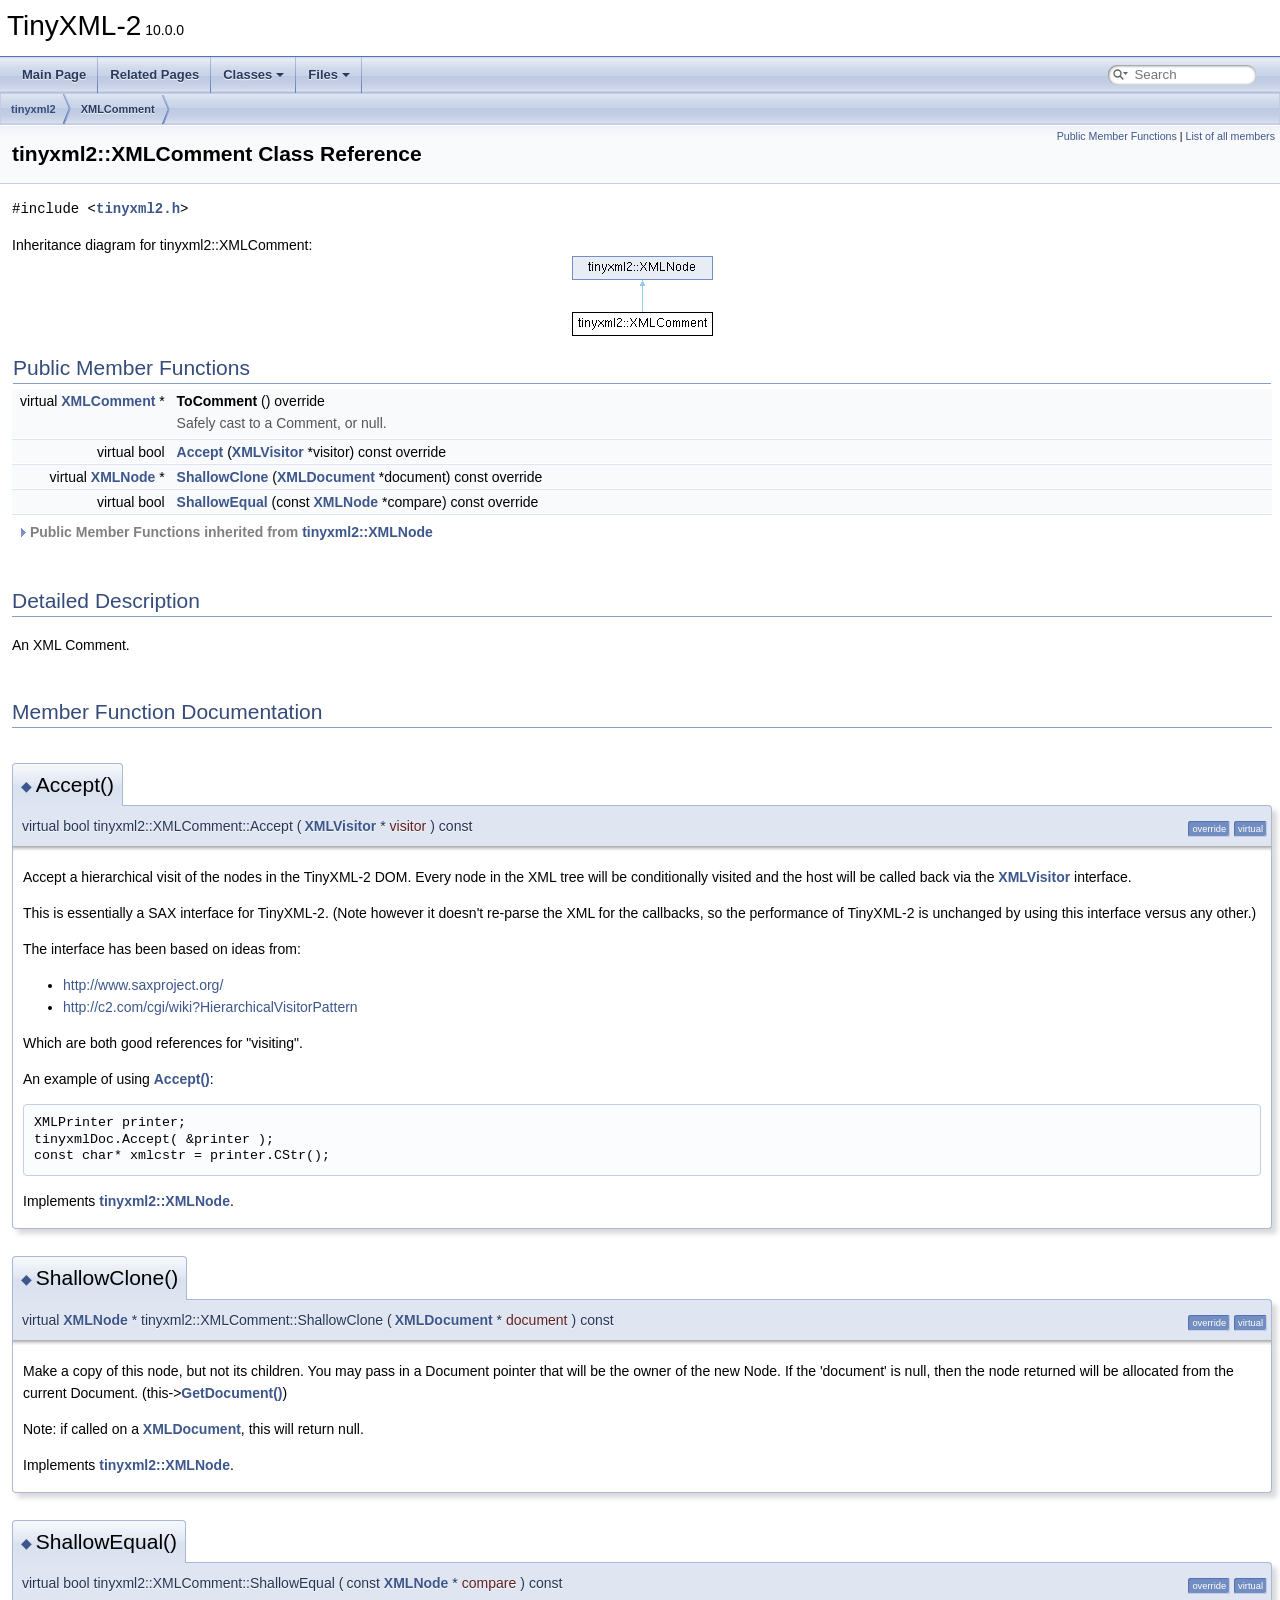
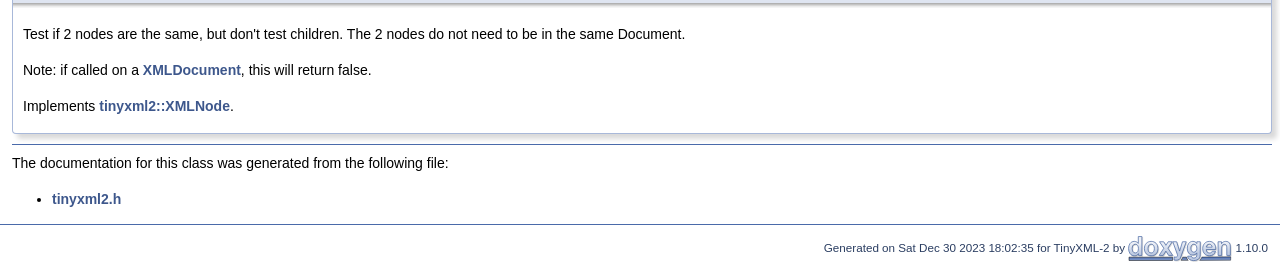
<file: Backend/libs/tinyxml/docs/classtinyxml2_1_1_x_m_l_comment.html>
<!DOCTYPE html PUBLIC "-//W3C//DTD XHTML 1.0 Transitional//EN" "https://www.w3.org/TR/xhtml1/DTD/xhtml1-transitional.dtd">
<html xmlns="http://www.w3.org/1999/xhtml" lang="en-US">
<head>
<meta http-equiv="Content-Type" content="text/xhtml;charset=UTF-8"/>
<meta http-equiv="X-UA-Compatible" content="IE=11"/>
<meta name="generator" content="Doxygen 1.10.0"/>
<meta name="viewport" content="width=device-width, initial-scale=1"/>
<title>TinyXML-2: tinyxml2::XMLComment Class Reference</title>
<link href="tabs.css" rel="stylesheet" type="text/css"/>
<script type="text/javascript" src="jquery.js"></script>
<script type="text/javascript" src="dynsections.js"></script>
<script type="text/javascript" src="clipboard.js"></script>
<script type="text/javascript" src="cookie.js"></script>
<link href="search/search.css" rel="stylesheet" type="text/css"/>
<script type="text/javascript" src="search/searchdata.js"></script>
<script type="text/javascript" src="search/search.js"></script>
<link href="doxygen.css" rel="stylesheet" type="text/css" />
</head>
<body>
<div id="top"><!-- do not remove this div, it is closed by doxygen! -->
<div id="titlearea">
<table cellspacing="0" cellpadding="0">
 <tbody>
 <tr id="projectrow">
  <td id="projectalign">
   <div id="projectname">TinyXML-2<span id="projectnumber">&#160;10.0.0</span>
   </div>
  </td>
 </tr>
 </tbody>
</table>
</div>
<!-- end header part -->
<!-- Generated by Doxygen 1.10.0 -->
<script type="text/javascript">
/* @license magnet:?xt=urn:btih:d3d9a9a6595521f9666a5e94cc830dab83b65699&amp;dn=expat.txt MIT */
var searchBox = new SearchBox("searchBox", "search/",'.html');
/* @license-end */
</script>
<script type="text/javascript" src="menudata.js"></script>
<script type="text/javascript" src="menu.js"></script>
<script type="text/javascript">
/* @license magnet:?xt=urn:btih:d3d9a9a6595521f9666a5e94cc830dab83b65699&amp;dn=expat.txt MIT */
$(function() {
  initMenu('',true,false,'search.php','Search');
  $(function() { init_search(); });
});
/* @license-end */
</script>
<div id="main-nav"></div>
<!-- window showing the filter options -->
<div id="MSearchSelectWindow"
     onmouseover="return searchBox.OnSearchSelectShow()"
     onmouseout="return searchBox.OnSearchSelectHide()"
     onkeydown="return searchBox.OnSearchSelectKey(event)">
</div>

<!-- iframe showing the search results (closed by default) -->
<div id="MSearchResultsWindow">
<div id="MSearchResults">
<div class="SRPage">
<div id="SRIndex">
<div id="SRResults"></div>
<div class="SRStatus" id="Loading">Loading...</div>
<div class="SRStatus" id="Searching">Searching...</div>
<div class="SRStatus" id="NoMatches">No Matches</div>
</div>
</div>
</div>
</div>

<div id="nav-path" class="navpath">
  <ul>
<li class="navelem"><b>tinyxml2</b></li><li class="navelem"><a class="el" href="classtinyxml2_1_1_x_m_l_comment.html">XMLComment</a></li>  </ul>
</div>
</div><!-- top -->
<div class="header">
  <div class="summary">
<a href="#pub-methods">Public Member Functions</a> &#124;
<a href="classtinyxml2_1_1_x_m_l_comment-members.html">List of all members</a>  </div>
  <div class="headertitle"><div class="title">tinyxml2::XMLComment Class Reference</div></div>
</div><!--header-->
<div class="contents">

<p><code>#include &lt;<a class="el" href="tinyxml2_8h_source.html">tinyxml2.h</a>&gt;</code></p>
<div class="dynheader">
Inheritance diagram for tinyxml2::XMLComment:</div>
<div class="dyncontent">
 <div class="center">
  <img src="classtinyxml2_1_1_x_m_l_comment.png" usemap="#tinyxml2::XMLComment_map" alt=""/>
  <map id="tinyxml2::XMLComment_map" name="tinyxml2::XMLComment_map">
<area href="classtinyxml2_1_1_x_m_l_node.html" alt="tinyxml2::XMLNode" shape="rect" coords="0,0,141,24"/>
  </map>
</div></div>
<table class="memberdecls">
<tr class="heading"><td colspan="2"><h2 class="groupheader"><a id="pub-methods" name="pub-methods"></a>
Public Member Functions</h2></td></tr>
<tr class="memitem:a7bd0df98fc2bb55d1d4445bfd2ec0053" id="r_a7bd0df98fc2bb55d1d4445bfd2ec0053"><td class="memItemLeft" align="right" valign="top"><a id="a7bd0df98fc2bb55d1d4445bfd2ec0053" name="a7bd0df98fc2bb55d1d4445bfd2ec0053"></a>
virtual <a class="el" href="classtinyxml2_1_1_x_m_l_comment.html">XMLComment</a> *&#160;</td><td class="memItemRight" valign="bottom"><b>ToComment</b> () override</td></tr>
<tr class="memdesc:a7bd0df98fc2bb55d1d4445bfd2ec0053"><td class="mdescLeft">&#160;</td><td class="mdescRight">Safely cast to a Comment, or null. <br /></td></tr>
<tr class="separator:a7bd0df98fc2bb55d1d4445bfd2ec0053"><td class="memSeparator" colspan="2">&#160;</td></tr>
<tr class="memitem:a171ccb71232b90cd0d6945b92cfc4aec" id="r_a171ccb71232b90cd0d6945b92cfc4aec"><td class="memItemLeft" align="right" valign="top">virtual bool&#160;</td><td class="memItemRight" valign="bottom"><a class="el" href="#a171ccb71232b90cd0d6945b92cfc4aec">Accept</a> (<a class="el" href="classtinyxml2_1_1_x_m_l_visitor.html">XMLVisitor</a> *visitor) const override</td></tr>
<tr class="separator:a171ccb71232b90cd0d6945b92cfc4aec"><td class="memSeparator" colspan="2">&#160;</td></tr>
<tr class="memitem:a5396d702a6ca251ee1493707a3ac6086" id="r_a5396d702a6ca251ee1493707a3ac6086"><td class="memItemLeft" align="right" valign="top">virtual <a class="el" href="classtinyxml2_1_1_x_m_l_node.html">XMLNode</a> *&#160;</td><td class="memItemRight" valign="bottom"><a class="el" href="#a5396d702a6ca251ee1493707a3ac6086">ShallowClone</a> (<a class="el" href="classtinyxml2_1_1_x_m_l_document.html">XMLDocument</a> *document) const override</td></tr>
<tr class="separator:a5396d702a6ca251ee1493707a3ac6086"><td class="memSeparator" colspan="2">&#160;</td></tr>
<tr class="memitem:a5d905bdee77945cf8473987911fbe581" id="r_a5d905bdee77945cf8473987911fbe581"><td class="memItemLeft" align="right" valign="top">virtual bool&#160;</td><td class="memItemRight" valign="bottom"><a class="el" href="#a5d905bdee77945cf8473987911fbe581">ShallowEqual</a> (const <a class="el" href="classtinyxml2_1_1_x_m_l_node.html">XMLNode</a> *compare) const override</td></tr>
<tr class="separator:a5d905bdee77945cf8473987911fbe581"><td class="memSeparator" colspan="2">&#160;</td></tr>
<tr class="inherit_header pub_methods_classtinyxml2_1_1_x_m_l_node"><td colspan="2" onclick="javascript:dynsection.toggleInherit('pub_methods_classtinyxml2_1_1_x_m_l_node')"><img src="closed.png" alt="-"/>&#160;Public Member Functions inherited from <a class="el" href="classtinyxml2_1_1_x_m_l_node.html">tinyxml2::XMLNode</a></td></tr>
<tr class="memitem:a6ce3bbe80357f5a4dc5db31a66f2bb18 inherit pub_methods_classtinyxml2_1_1_x_m_l_node" id="r_a6ce3bbe80357f5a4dc5db31a66f2bb18"><td class="memItemLeft" align="right" valign="top">
const <a class="el" href="classtinyxml2_1_1_x_m_l_document.html">XMLDocument</a> *&#160;</td><td class="memItemRight" valign="bottom"><b>GetDocument</b> () const</td></tr>
<tr class="memdesc:a6ce3bbe80357f5a4dc5db31a66f2bb18 inherit pub_methods_classtinyxml2_1_1_x_m_l_node"><td class="mdescLeft">&#160;</td><td class="mdescRight">Get the <a class="el" href="classtinyxml2_1_1_x_m_l_document.html">XMLDocument</a> that owns this <a class="el" href="classtinyxml2_1_1_x_m_l_node.html">XMLNode</a>. <br /></td></tr>
<tr class="separator:a6ce3bbe80357f5a4dc5db31a66f2bb18 inherit pub_methods_classtinyxml2_1_1_x_m_l_node"><td class="memSeparator" colspan="2">&#160;</td></tr>
<tr class="memitem:a48d1695f7c834129e072548957a50501 inherit pub_methods_classtinyxml2_1_1_x_m_l_node" id="r_a48d1695f7c834129e072548957a50501"><td class="memItemLeft" align="right" valign="top">
<a class="el" href="classtinyxml2_1_1_x_m_l_document.html">XMLDocument</a> *&#160;</td><td class="memItemRight" valign="bottom"><b>GetDocument</b> ()</td></tr>
<tr class="memdesc:a48d1695f7c834129e072548957a50501 inherit pub_methods_classtinyxml2_1_1_x_m_l_node"><td class="mdescLeft">&#160;</td><td class="mdescRight">Get the <a class="el" href="classtinyxml2_1_1_x_m_l_document.html">XMLDocument</a> that owns this <a class="el" href="classtinyxml2_1_1_x_m_l_node.html">XMLNode</a>. <br /></td></tr>
<tr class="separator:a48d1695f7c834129e072548957a50501 inherit pub_methods_classtinyxml2_1_1_x_m_l_node"><td class="memSeparator" colspan="2">&#160;</td></tr>
<tr class="memitem:a9417e1f8a9787ae27741605493514b18 inherit pub_methods_classtinyxml2_1_1_x_m_l_node" id="r_a9417e1f8a9787ae27741605493514b18"><td class="memItemLeft" align="right" valign="top">
virtual <a class="el" href="classtinyxml2_1_1_x_m_l_element.html">XMLElement</a> *&#160;</td><td class="memItemRight" valign="bottom"><b>ToElement</b> ()</td></tr>
<tr class="memdesc:a9417e1f8a9787ae27741605493514b18 inherit pub_methods_classtinyxml2_1_1_x_m_l_node"><td class="mdescLeft">&#160;</td><td class="mdescRight">Safely cast to an Element, or null. <br /></td></tr>
<tr class="separator:a9417e1f8a9787ae27741605493514b18 inherit pub_methods_classtinyxml2_1_1_x_m_l_node"><td class="memSeparator" colspan="2">&#160;</td></tr>
<tr class="memitem:a0aea8c9c5853c35a06da1988486abc60 inherit pub_methods_classtinyxml2_1_1_x_m_l_node" id="r_a0aea8c9c5853c35a06da1988486abc60"><td class="memItemLeft" align="right" valign="top">
virtual <a class="el" href="classtinyxml2_1_1_x_m_l_text.html">XMLText</a> *&#160;</td><td class="memItemRight" valign="bottom"><b>ToText</b> ()</td></tr>
<tr class="memdesc:a0aea8c9c5853c35a06da1988486abc60 inherit pub_methods_classtinyxml2_1_1_x_m_l_node"><td class="mdescLeft">&#160;</td><td class="mdescRight">Safely cast to Text, or null. <br /></td></tr>
<tr class="separator:a0aea8c9c5853c35a06da1988486abc60 inherit pub_methods_classtinyxml2_1_1_x_m_l_node"><td class="memSeparator" colspan="2">&#160;</td></tr>
<tr class="memitem:a6107c3f57ab6e0755959947762953652 inherit pub_methods_classtinyxml2_1_1_x_m_l_node" id="r_a6107c3f57ab6e0755959947762953652"><td class="memItemLeft" align="right" valign="top">
virtual <a class="el" href="classtinyxml2_1_1_x_m_l_document.html">XMLDocument</a> *&#160;</td><td class="memItemRight" valign="bottom"><b>ToDocument</b> ()</td></tr>
<tr class="memdesc:a6107c3f57ab6e0755959947762953652 inherit pub_methods_classtinyxml2_1_1_x_m_l_node"><td class="mdescLeft">&#160;</td><td class="mdescRight">Safely cast to a Document, or null. <br /></td></tr>
<tr class="separator:a6107c3f57ab6e0755959947762953652 inherit pub_methods_classtinyxml2_1_1_x_m_l_node"><td class="memSeparator" colspan="2">&#160;</td></tr>
<tr class="memitem:a12aa783a3a4445ad5557c7d56cd8dc4a inherit pub_methods_classtinyxml2_1_1_x_m_l_node" id="r_a12aa783a3a4445ad5557c7d56cd8dc4a"><td class="memItemLeft" align="right" valign="top">
virtual <a class="el" href="classtinyxml2_1_1_x_m_l_declaration.html">XMLDeclaration</a> *&#160;</td><td class="memItemRight" valign="bottom"><b>ToDeclaration</b> ()</td></tr>
<tr class="memdesc:a12aa783a3a4445ad5557c7d56cd8dc4a inherit pub_methods_classtinyxml2_1_1_x_m_l_node"><td class="mdescLeft">&#160;</td><td class="mdescRight">Safely cast to a Declaration, or null. <br /></td></tr>
<tr class="separator:a12aa783a3a4445ad5557c7d56cd8dc4a inherit pub_methods_classtinyxml2_1_1_x_m_l_node"><td class="memSeparator" colspan="2">&#160;</td></tr>
<tr class="memitem:aa8a2dd38b786c3b8d406c2047753cbfd inherit pub_methods_classtinyxml2_1_1_x_m_l_node" id="r_aa8a2dd38b786c3b8d406c2047753cbfd"><td class="memItemLeft" align="right" valign="top">
virtual <a class="el" href="classtinyxml2_1_1_x_m_l_unknown.html">XMLUnknown</a> *&#160;</td><td class="memItemRight" valign="bottom"><b>ToUnknown</b> ()</td></tr>
<tr class="memdesc:aa8a2dd38b786c3b8d406c2047753cbfd inherit pub_methods_classtinyxml2_1_1_x_m_l_node"><td class="mdescLeft">&#160;</td><td class="mdescRight">Safely cast to an Unknown, or null. <br /></td></tr>
<tr class="separator:aa8a2dd38b786c3b8d406c2047753cbfd inherit pub_methods_classtinyxml2_1_1_x_m_l_node"><td class="memSeparator" colspan="2">&#160;</td></tr>
<tr class="memitem:a0485e51c670e741884cfd8362274d680 inherit pub_methods_classtinyxml2_1_1_x_m_l_node" id="r_a0485e51c670e741884cfd8362274d680"><td class="memItemLeft" align="right" valign="top">const char *&#160;</td><td class="memItemRight" valign="bottom"><a class="el" href="classtinyxml2_1_1_x_m_l_node.html#a0485e51c670e741884cfd8362274d680">Value</a> () const</td></tr>
<tr class="separator:a0485e51c670e741884cfd8362274d680 inherit pub_methods_classtinyxml2_1_1_x_m_l_node"><td class="memSeparator" colspan="2">&#160;</td></tr>
<tr class="memitem:a09dd68cf9eae137579f6e50f36487513 inherit pub_methods_classtinyxml2_1_1_x_m_l_node" id="r_a09dd68cf9eae137579f6e50f36487513"><td class="memItemLeft" align="right" valign="top">void&#160;</td><td class="memItemRight" valign="bottom"><a class="el" href="classtinyxml2_1_1_x_m_l_node.html#a09dd68cf9eae137579f6e50f36487513">SetValue</a> (const char *val, bool staticMem=false)</td></tr>
<tr class="separator:a09dd68cf9eae137579f6e50f36487513 inherit pub_methods_classtinyxml2_1_1_x_m_l_node"><td class="memSeparator" colspan="2">&#160;</td></tr>
<tr class="memitem:a9b5fc636646fda761d342c72e91cb286 inherit pub_methods_classtinyxml2_1_1_x_m_l_node" id="r_a9b5fc636646fda761d342c72e91cb286"><td class="memItemLeft" align="right" valign="top">
int&#160;</td><td class="memItemRight" valign="bottom"><b>GetLineNum</b> () const</td></tr>
<tr class="memdesc:a9b5fc636646fda761d342c72e91cb286 inherit pub_methods_classtinyxml2_1_1_x_m_l_node"><td class="mdescLeft">&#160;</td><td class="mdescRight">Gets the line number the node is in, if the document was parsed from a file. <br /></td></tr>
<tr class="separator:a9b5fc636646fda761d342c72e91cb286 inherit pub_methods_classtinyxml2_1_1_x_m_l_node"><td class="memSeparator" colspan="2">&#160;</td></tr>
<tr class="memitem:a4d76b30d1bf4b166d3e4fa3419d51595 inherit pub_methods_classtinyxml2_1_1_x_m_l_node" id="r_a4d76b30d1bf4b166d3e4fa3419d51595"><td class="memItemLeft" align="right" valign="top">
const <a class="el" href="classtinyxml2_1_1_x_m_l_node.html">XMLNode</a> *&#160;</td><td class="memItemRight" valign="bottom"><b>Parent</b> () const</td></tr>
<tr class="memdesc:a4d76b30d1bf4b166d3e4fa3419d51595 inherit pub_methods_classtinyxml2_1_1_x_m_l_node"><td class="mdescLeft">&#160;</td><td class="mdescRight">Get the parent of this node on the DOM. <br /></td></tr>
<tr class="separator:a4d76b30d1bf4b166d3e4fa3419d51595 inherit pub_methods_classtinyxml2_1_1_x_m_l_node"><td class="memSeparator" colspan="2">&#160;</td></tr>
<tr class="memitem:ac3ab489e6e202a3cd1762d3b332e89d4 inherit pub_methods_classtinyxml2_1_1_x_m_l_node" id="r_ac3ab489e6e202a3cd1762d3b332e89d4"><td class="memItemLeft" align="right" valign="top">
bool&#160;</td><td class="memItemRight" valign="bottom"><b>NoChildren</b> () const</td></tr>
<tr class="memdesc:ac3ab489e6e202a3cd1762d3b332e89d4 inherit pub_methods_classtinyxml2_1_1_x_m_l_node"><td class="mdescLeft">&#160;</td><td class="mdescRight">Returns true if this node has no children. <br /></td></tr>
<tr class="separator:ac3ab489e6e202a3cd1762d3b332e89d4 inherit pub_methods_classtinyxml2_1_1_x_m_l_node"><td class="memSeparator" colspan="2">&#160;</td></tr>
<tr class="memitem:abcc2e572dce329539689b426a0840661 inherit pub_methods_classtinyxml2_1_1_x_m_l_node" id="r_abcc2e572dce329539689b426a0840661"><td class="memItemLeft" align="right" valign="top">
const <a class="el" href="classtinyxml2_1_1_x_m_l_node.html">XMLNode</a> *&#160;</td><td class="memItemRight" valign="bottom"><b>FirstChild</b> () const</td></tr>
<tr class="memdesc:abcc2e572dce329539689b426a0840661 inherit pub_methods_classtinyxml2_1_1_x_m_l_node"><td class="mdescLeft">&#160;</td><td class="mdescRight">Get the first child node, or null if none exists. <br /></td></tr>
<tr class="separator:abcc2e572dce329539689b426a0840661 inherit pub_methods_classtinyxml2_1_1_x_m_l_node"><td class="memSeparator" colspan="2">&#160;</td></tr>
<tr class="memitem:a1bec132dcf085284e0a10755f2cf0d57 inherit pub_methods_classtinyxml2_1_1_x_m_l_node" id="r_a1bec132dcf085284e0a10755f2cf0d57"><td class="memItemLeft" align="right" valign="top">const <a class="el" href="classtinyxml2_1_1_x_m_l_element.html">XMLElement</a> *&#160;</td><td class="memItemRight" valign="bottom"><a class="el" href="classtinyxml2_1_1_x_m_l_node.html#a1bec132dcf085284e0a10755f2cf0d57">FirstChildElement</a> (const char *name=0) const</td></tr>
<tr class="separator:a1bec132dcf085284e0a10755f2cf0d57 inherit pub_methods_classtinyxml2_1_1_x_m_l_node"><td class="memSeparator" colspan="2">&#160;</td></tr>
<tr class="memitem:a69a29bb8263ff5e9815be180bf27e7af inherit pub_methods_classtinyxml2_1_1_x_m_l_node" id="r_a69a29bb8263ff5e9815be180bf27e7af"><td class="memItemLeft" align="right" valign="top">
const <a class="el" href="classtinyxml2_1_1_x_m_l_node.html">XMLNode</a> *&#160;</td><td class="memItemRight" valign="bottom"><b>LastChild</b> () const</td></tr>
<tr class="memdesc:a69a29bb8263ff5e9815be180bf27e7af inherit pub_methods_classtinyxml2_1_1_x_m_l_node"><td class="mdescLeft">&#160;</td><td class="mdescRight">Get the last child node, or null if none exists. <br /></td></tr>
<tr class="separator:a69a29bb8263ff5e9815be180bf27e7af inherit pub_methods_classtinyxml2_1_1_x_m_l_node"><td class="memSeparator" colspan="2">&#160;</td></tr>
<tr class="memitem:a609e02f02044f39b928d1a3e0de9f532 inherit pub_methods_classtinyxml2_1_1_x_m_l_node" id="r_a609e02f02044f39b928d1a3e0de9f532"><td class="memItemLeft" align="right" valign="top">const <a class="el" href="classtinyxml2_1_1_x_m_l_element.html">XMLElement</a> *&#160;</td><td class="memItemRight" valign="bottom"><a class="el" href="classtinyxml2_1_1_x_m_l_node.html#a609e02f02044f39b928d1a3e0de9f532">LastChildElement</a> (const char *name=0) const</td></tr>
<tr class="separator:a609e02f02044f39b928d1a3e0de9f532 inherit pub_methods_classtinyxml2_1_1_x_m_l_node"><td class="memSeparator" colspan="2">&#160;</td></tr>
<tr class="memitem:a92ee96b0d8628bc609f1d34e56d69dfa inherit pub_methods_classtinyxml2_1_1_x_m_l_node" id="r_a92ee96b0d8628bc609f1d34e56d69dfa"><td class="memItemLeft" align="right" valign="top">
const <a class="el" href="classtinyxml2_1_1_x_m_l_node.html">XMLNode</a> *&#160;</td><td class="memItemRight" valign="bottom"><b>PreviousSibling</b> () const</td></tr>
<tr class="memdesc:a92ee96b0d8628bc609f1d34e56d69dfa inherit pub_methods_classtinyxml2_1_1_x_m_l_node"><td class="mdescLeft">&#160;</td><td class="mdescRight">Get the previous (left) sibling node of this node. <br /></td></tr>
<tr class="separator:a92ee96b0d8628bc609f1d34e56d69dfa inherit pub_methods_classtinyxml2_1_1_x_m_l_node"><td class="memSeparator" colspan="2">&#160;</td></tr>
<tr class="memitem:a9453cda5e970375a7b1b2099f8a7c40a inherit pub_methods_classtinyxml2_1_1_x_m_l_node" id="r_a9453cda5e970375a7b1b2099f8a7c40a"><td class="memItemLeft" align="right" valign="top">
const <a class="el" href="classtinyxml2_1_1_x_m_l_element.html">XMLElement</a> *&#160;</td><td class="memItemRight" valign="bottom"><b>PreviousSiblingElement</b> (const char *name=0) const</td></tr>
<tr class="memdesc:a9453cda5e970375a7b1b2099f8a7c40a inherit pub_methods_classtinyxml2_1_1_x_m_l_node"><td class="mdescLeft">&#160;</td><td class="mdescRight">Get the previous (left) sibling element of this node, with an optionally supplied name. <br /></td></tr>
<tr class="separator:a9453cda5e970375a7b1b2099f8a7c40a inherit pub_methods_classtinyxml2_1_1_x_m_l_node"><td class="memSeparator" colspan="2">&#160;</td></tr>
<tr class="memitem:af986c568061b020cf6232bec091388c0 inherit pub_methods_classtinyxml2_1_1_x_m_l_node" id="r_af986c568061b020cf6232bec091388c0"><td class="memItemLeft" align="right" valign="top">
const <a class="el" href="classtinyxml2_1_1_x_m_l_node.html">XMLNode</a> *&#160;</td><td class="memItemRight" valign="bottom"><b>NextSibling</b> () const</td></tr>
<tr class="memdesc:af986c568061b020cf6232bec091388c0 inherit pub_methods_classtinyxml2_1_1_x_m_l_node"><td class="mdescLeft">&#160;</td><td class="mdescRight">Get the next (right) sibling node of this node. <br /></td></tr>
<tr class="separator:af986c568061b020cf6232bec091388c0 inherit pub_methods_classtinyxml2_1_1_x_m_l_node"><td class="memSeparator" colspan="2">&#160;</td></tr>
<tr class="memitem:a14ea560df31110ff07a9f566171bf797 inherit pub_methods_classtinyxml2_1_1_x_m_l_node" id="r_a14ea560df31110ff07a9f566171bf797"><td class="memItemLeft" align="right" valign="top">
const <a class="el" href="classtinyxml2_1_1_x_m_l_element.html">XMLElement</a> *&#160;</td><td class="memItemRight" valign="bottom"><b>NextSiblingElement</b> (const char *name=0) const</td></tr>
<tr class="memdesc:a14ea560df31110ff07a9f566171bf797 inherit pub_methods_classtinyxml2_1_1_x_m_l_node"><td class="mdescLeft">&#160;</td><td class="mdescRight">Get the next (right) sibling element of this node, with an optionally supplied name. <br /></td></tr>
<tr class="separator:a14ea560df31110ff07a9f566171bf797 inherit pub_methods_classtinyxml2_1_1_x_m_l_node"><td class="memSeparator" colspan="2">&#160;</td></tr>
<tr class="memitem:ae3b422e98914d6002ca99bb1d2837103 inherit pub_methods_classtinyxml2_1_1_x_m_l_node" id="r_ae3b422e98914d6002ca99bb1d2837103"><td class="memItemLeft" align="right" valign="top"><a class="el" href="classtinyxml2_1_1_x_m_l_node.html">XMLNode</a> *&#160;</td><td class="memItemRight" valign="bottom"><a class="el" href="classtinyxml2_1_1_x_m_l_node.html#ae3b422e98914d6002ca99bb1d2837103">InsertEndChild</a> (<a class="el" href="classtinyxml2_1_1_x_m_l_node.html">XMLNode</a> *addThis)</td></tr>
<tr class="separator:ae3b422e98914d6002ca99bb1d2837103 inherit pub_methods_classtinyxml2_1_1_x_m_l_node"><td class="memSeparator" colspan="2">&#160;</td></tr>
<tr class="memitem:ac609a8f3ea949027f439280c640bbaf2 inherit pub_methods_classtinyxml2_1_1_x_m_l_node" id="r_ac609a8f3ea949027f439280c640bbaf2"><td class="memItemLeft" align="right" valign="top"><a class="el" href="classtinyxml2_1_1_x_m_l_node.html">XMLNode</a> *&#160;</td><td class="memItemRight" valign="bottom"><a class="el" href="classtinyxml2_1_1_x_m_l_node.html#ac609a8f3ea949027f439280c640bbaf2">InsertFirstChild</a> (<a class="el" href="classtinyxml2_1_1_x_m_l_node.html">XMLNode</a> *addThis)</td></tr>
<tr class="separator:ac609a8f3ea949027f439280c640bbaf2 inherit pub_methods_classtinyxml2_1_1_x_m_l_node"><td class="memSeparator" colspan="2">&#160;</td></tr>
<tr class="memitem:a9275138a1b8dd5d8e2c26789bdc23ac8 inherit pub_methods_classtinyxml2_1_1_x_m_l_node" id="r_a9275138a1b8dd5d8e2c26789bdc23ac8"><td class="memItemLeft" align="right" valign="top"><a class="el" href="classtinyxml2_1_1_x_m_l_node.html">XMLNode</a> *&#160;</td><td class="memItemRight" valign="bottom"><a class="el" href="classtinyxml2_1_1_x_m_l_node.html#a9275138a1b8dd5d8e2c26789bdc23ac8">InsertAfterChild</a> (<a class="el" href="classtinyxml2_1_1_x_m_l_node.html">XMLNode</a> *afterThis, <a class="el" href="classtinyxml2_1_1_x_m_l_node.html">XMLNode</a> *addThis)</td></tr>
<tr class="separator:a9275138a1b8dd5d8e2c26789bdc23ac8 inherit pub_methods_classtinyxml2_1_1_x_m_l_node"><td class="memSeparator" colspan="2">&#160;</td></tr>
<tr class="memitem:a0360085cc54df5bff85d5c5da13afdce inherit pub_methods_classtinyxml2_1_1_x_m_l_node" id="r_a0360085cc54df5bff85d5c5da13afdce"><td class="memItemLeft" align="right" valign="top">void&#160;</td><td class="memItemRight" valign="bottom"><a class="el" href="classtinyxml2_1_1_x_m_l_node.html#a0360085cc54df5bff85d5c5da13afdce">DeleteChildren</a> ()</td></tr>
<tr class="separator:a0360085cc54df5bff85d5c5da13afdce inherit pub_methods_classtinyxml2_1_1_x_m_l_node"><td class="memSeparator" colspan="2">&#160;</td></tr>
<tr class="memitem:a363b6edbd6ebd55f8387d2b89f2b0921 inherit pub_methods_classtinyxml2_1_1_x_m_l_node" id="r_a363b6edbd6ebd55f8387d2b89f2b0921"><td class="memItemLeft" align="right" valign="top">void&#160;</td><td class="memItemRight" valign="bottom"><a class="el" href="classtinyxml2_1_1_x_m_l_node.html#a363b6edbd6ebd55f8387d2b89f2b0921">DeleteChild</a> (<a class="el" href="classtinyxml2_1_1_x_m_l_node.html">XMLNode</a> *node)</td></tr>
<tr class="separator:a363b6edbd6ebd55f8387d2b89f2b0921 inherit pub_methods_classtinyxml2_1_1_x_m_l_node"><td class="memSeparator" colspan="2">&#160;</td></tr>
<tr class="memitem:a3bb369fd733f1989b751d99a9417adab inherit pub_methods_classtinyxml2_1_1_x_m_l_node" id="r_a3bb369fd733f1989b751d99a9417adab"><td class="memItemLeft" align="right" valign="top"><a class="el" href="classtinyxml2_1_1_x_m_l_node.html">XMLNode</a> *&#160;</td><td class="memItemRight" valign="bottom"><a class="el" href="classtinyxml2_1_1_x_m_l_node.html#a3bb369fd733f1989b751d99a9417adab">DeepClone</a> (<a class="el" href="classtinyxml2_1_1_x_m_l_document.html">XMLDocument</a> *target) const</td></tr>
<tr class="separator:a3bb369fd733f1989b751d99a9417adab inherit pub_methods_classtinyxml2_1_1_x_m_l_node"><td class="memSeparator" colspan="2">&#160;</td></tr>
<tr class="memitem:a002978fc889cc011d143185f2377eca2 inherit pub_methods_classtinyxml2_1_1_x_m_l_node" id="r_a002978fc889cc011d143185f2377eca2"><td class="memItemLeft" align="right" valign="top">void&#160;</td><td class="memItemRight" valign="bottom"><a class="el" href="classtinyxml2_1_1_x_m_l_node.html#a002978fc889cc011d143185f2377eca2">SetUserData</a> (void *userData)</td></tr>
<tr class="separator:a002978fc889cc011d143185f2377eca2 inherit pub_methods_classtinyxml2_1_1_x_m_l_node"><td class="memSeparator" colspan="2">&#160;</td></tr>
<tr class="memitem:a18cc02ebd0b06f6bf5db7ef87653e00e inherit pub_methods_classtinyxml2_1_1_x_m_l_node" id="r_a18cc02ebd0b06f6bf5db7ef87653e00e"><td class="memItemLeft" align="right" valign="top">void *&#160;</td><td class="memItemRight" valign="bottom"><a class="el" href="classtinyxml2_1_1_x_m_l_node.html#a18cc02ebd0b06f6bf5db7ef87653e00e">GetUserData</a> () const</td></tr>
<tr class="separator:a18cc02ebd0b06f6bf5db7ef87653e00e inherit pub_methods_classtinyxml2_1_1_x_m_l_node"><td class="memSeparator" colspan="2">&#160;</td></tr>
</table>
<a name="details" id="details"></a><h2 class="groupheader">Detailed Description</h2>
<div class="textblock"><p>An XML Comment. </p>
</div><h2 class="groupheader">Member Function Documentation</h2>
<a id="a171ccb71232b90cd0d6945b92cfc4aec" name="a171ccb71232b90cd0d6945b92cfc4aec"></a>
<h2 class="memtitle"><span class="permalink"><a href="#a171ccb71232b90cd0d6945b92cfc4aec">&#9670;&#160;</a></span>Accept()</h2>

<div class="memitem">
<div class="memproto">
<table class="mlabels">
  <tr>
  <td class="mlabels-left">
      <table class="memname">
        <tr>
          <td class="memname">virtual bool tinyxml2::XMLComment::Accept </td>
          <td>(</td>
          <td class="paramtype"><a class="el" href="classtinyxml2_1_1_x_m_l_visitor.html">XMLVisitor</a> *</td>          <td class="paramname"><span class="paramname"><em>visitor</em></span></td><td>)</td>
          <td> const</td>
        </tr>
      </table>
  </td>
  <td class="mlabels-right">
<span class="mlabels"><span class="mlabel">override</span><span class="mlabel">virtual</span></span>  </td>
  </tr>
</table>
</div><div class="memdoc">
<p>Accept a hierarchical visit of the nodes in the TinyXML-2 DOM. Every node in the XML tree will be conditionally visited and the host will be called back via the <a class="el" href="classtinyxml2_1_1_x_m_l_visitor.html">XMLVisitor</a> interface.</p>
<p>This is essentially a SAX interface for TinyXML-2. (Note however it doesn't re-parse the XML for the callbacks, so the performance of TinyXML-2 is unchanged by using this interface versus any other.)</p>
<p>The interface has been based on ideas from:</p>
<ul>
<li><a href="http://www.saxproject.org/">http://www.saxproject.org/</a></li>
<li><a href="http://c2.com/cgi/wiki?HierarchicalVisitorPattern">http://c2.com/cgi/wiki?HierarchicalVisitorPattern</a></li>
</ul>
<p>Which are both good references for "visiting".</p>
<p>An example of using <a class="el" href="#a171ccb71232b90cd0d6945b92cfc4aec">Accept()</a>: </p><pre class="fragment">XMLPrinter printer;
tinyxmlDoc.Accept( &amp;printer );
const char* xmlcstr = printer.CStr();
</pre> 
<p>Implements <a class="el" href="classtinyxml2_1_1_x_m_l_node.html#a81e66df0a44c67a7af17f3b77a152785">tinyxml2::XMLNode</a>.</p>

</div>
</div>
<a id="a5396d702a6ca251ee1493707a3ac6086" name="a5396d702a6ca251ee1493707a3ac6086"></a>
<h2 class="memtitle"><span class="permalink"><a href="#a5396d702a6ca251ee1493707a3ac6086">&#9670;&#160;</a></span>ShallowClone()</h2>

<div class="memitem">
<div class="memproto">
<table class="mlabels">
  <tr>
  <td class="mlabels-left">
      <table class="memname">
        <tr>
          <td class="memname">virtual <a class="el" href="classtinyxml2_1_1_x_m_l_node.html">XMLNode</a> * tinyxml2::XMLComment::ShallowClone </td>
          <td>(</td>
          <td class="paramtype"><a class="el" href="classtinyxml2_1_1_x_m_l_document.html">XMLDocument</a> *</td>          <td class="paramname"><span class="paramname"><em>document</em></span></td><td>)</td>
          <td> const</td>
        </tr>
      </table>
  </td>
  <td class="mlabels-right">
<span class="mlabels"><span class="mlabel">override</span><span class="mlabel">virtual</span></span>  </td>
  </tr>
</table>
</div><div class="memdoc">
<p>Make a copy of this node, but not its children. You may pass in a Document pointer that will be the owner of the new Node. If the 'document' is null, then the node returned will be allocated from the current Document. (this-&gt;<a class="el" href="classtinyxml2_1_1_x_m_l_node.html#a48d1695f7c834129e072548957a50501" title="Get the XMLDocument that owns this XMLNode.">GetDocument()</a>)</p>
<p>Note: if called on a <a class="el" href="classtinyxml2_1_1_x_m_l_document.html">XMLDocument</a>, this will return null. </p>

<p>Implements <a class="el" href="classtinyxml2_1_1_x_m_l_node.html#a9046880c05b81ad99ee645f4b2a53ecd">tinyxml2::XMLNode</a>.</p>

</div>
</div>
<a id="a5d905bdee77945cf8473987911fbe581" name="a5d905bdee77945cf8473987911fbe581"></a>
<h2 class="memtitle"><span class="permalink"><a href="#a5d905bdee77945cf8473987911fbe581">&#9670;&#160;</a></span>ShallowEqual()</h2>

<div class="memitem">
<div class="memproto">
<table class="mlabels">
  <tr>
  <td class="mlabels-left">
      <table class="memname">
        <tr>
          <td class="memname">virtual bool tinyxml2::XMLComment::ShallowEqual </td>
          <td>(</td>
          <td class="paramtype">const <a class="el" href="classtinyxml2_1_1_x_m_l_node.html">XMLNode</a> *</td>          <td class="paramname"><span class="paramname"><em>compare</em></span></td><td>)</td>
          <td> const</td>
        </tr>
      </table>
  </td>
  <td class="mlabels-right">
<span class="mlabels"><span class="mlabel">override</span><span class="mlabel">virtual</span></span>  </td>
  </tr>
</table>
</div><div class="memdoc">
<p>Test if 2 nodes are the same, but don't test children. The 2 nodes do not need to be in the same Document.</p>
<p>Note: if called on a <a class="el" href="classtinyxml2_1_1_x_m_l_document.html">XMLDocument</a>, this will return false. </p>

<p>Implements <a class="el" href="classtinyxml2_1_1_x_m_l_node.html#a7ce18b751c3ea09eac292dca264f9226">tinyxml2::XMLNode</a>.</p>

</div>
</div>
<hr/>The documentation for this class was generated from the following file:<ul>
<li><a class="el" href="tinyxml2_8h_source.html">tinyxml2.h</a></li>
</ul>
</div><!-- contents -->
<!-- start footer part -->
<hr class="footer"/><address class="footer"><small>
Generated on Sat Dec 30 2023 18:02:35 for TinyXML-2 by&#160;<a href="https://www.doxygen.org/index.html"><img class="footer" src="doxygen.svg" width="104" height="31" alt="doxygen"/></a> 1.10.0
</small></address>
</body>
</html>
</file>
<file: Backend/libs/tinyxml/docs/tabs.css>
.sm{position:relative;z-index:9999}.sm,.sm ul,.sm li{display:block;list-style:none;margin:0;padding:0;line-height:normal;direction:ltr;text-align:left;-webkit-tap-highlight-color:rgba(0,0,0,0)}.sm-rtl,.sm-rtl ul,.sm-rtl li{direction:rtl;text-align:right}.sm>li>h1,.sm>li>h2,.sm>li>h3,.sm>li>h4,.sm>li>h5,.sm>li>h6{margin:0;padding:0}.sm ul{display:none}.sm li,.sm a{position:relative}.sm a{display:block}.sm a.disabled{cursor:not-allowed}.sm:after{content:"\00a0";display:block;height:0;font:0/0 serif;clear:both;visibility:hidden;overflow:hidden}.sm,.sm *,.sm *:before,.sm *:after{-moz-box-sizing:border-box;-webkit-box-sizing:border-box;box-sizing:border-box}.main-menu-btn{position:relative;display:inline-block;width:36px;height:36px;text-indent:36px;margin-left:8px;white-space:nowrap;overflow:hidden;cursor:pointer;-webkit-tap-highlight-color:rgba(0,0,0,0)}.main-menu-btn-icon,.main-menu-btn-icon:before,.main-menu-btn-icon:after{position:absolute;top:50%;left:2px;height:2px;width:24px;background:var(--nav-menu-button-color);-webkit-transition:all .25s;transition:all .25s}.main-menu-btn-icon:before{content:'';top:-7px;left:0}.main-menu-btn-icon:after{content:'';top:7px;left:0}#main-menu-state:checked ~ .main-menu-btn .main-menu-btn-icon{height:0}#main-menu-state:checked ~ .main-menu-btn .main-menu-btn-icon:before{top:0;-webkit-transform:rotate(-45deg);transform:rotate(-45deg)}#main-menu-state:checked ~ .main-menu-btn .main-menu-btn-icon:after{top:0;-webkit-transform:rotate(45deg);transform:rotate(45deg)}#main-menu-state{position:absolute;width:1px;height:1px;margin:-1px;border:0;padding:0;overflow:hidden;clip:rect(1px,1px,1px,1px)}#main-menu-state:not(:checked) ~ #main-menu{display:none}#main-menu-state:checked ~ #main-menu{display:block}@media(min-width:768px){.main-menu-btn{position:absolute;top:-99999px}#main-menu-state:not(:checked) ~ #main-menu{display:block}}.sm-dox{background-image:var(--nav-gradient-image)}.sm-dox a,.sm-dox a:focus,.sm-dox a:hover,.sm-dox a:active{padding:0 12px;padding-right:43px;font-family:var(--font-family-nav);font-size:13px;font-weight:bold;line-height:36px;text-decoration:none;text-shadow:var(--nav-text-normal-shadow);color:var(--nav-text-normal-color);outline:0}.sm-dox a:hover{background-image:var(--nav-gradient-active-image);background-repeat:repeat-x;color:var(--nav-text-hover-color);text-shadow:var(--nav-text-hover-shadow)}.sm-dox a.current{color:#d23600}.sm-dox a.disabled{color:#bbb}.sm-dox a span.sub-arrow{position:absolute;top:50%;margin-top:-14px;left:auto;right:3px;width:28px;height:28px;overflow:hidden;font:bold 12px/28px monospace !important;text-align:center;text-shadow:none;background:var(--nav-menu-toggle-color);-moz-border-radius:5px;-webkit-border-radius:5px;border-radius:5px}.sm-dox a span.sub-arrow:before{display:block;content:'+'}.sm-dox a.highlighted span.sub-arrow:before{display:block;content:'-'}.sm-dox>li:first-child>a,.sm-dox>li:first-child>:not(ul) a{-moz-border-radius:5px 5px 0 0;-webkit-border-radius:5px;border-radius:5px 5px 0 0}.sm-dox>li:last-child>a,.sm-dox>li:last-child>*:not(ul) a,.sm-dox>li:last-child>ul,.sm-dox>li:last-child>ul>li:last-child>a,.sm-dox>li:last-child>ul>li:last-child>*:not(ul) a,.sm-dox>li:last-child>ul>li:last-child>ul,.sm-dox>li:last-child>ul>li:last-child>ul>li:last-child>a,.sm-dox>li:last-child>ul>li:last-child>ul>li:last-child>*:not(ul) a,.sm-dox>li:last-child>ul>li:last-child>ul>li:last-child>ul,.sm-dox>li:last-child>ul>li:last-child>ul>li:last-child>ul>li:last-child>a,.sm-dox>li:last-child>ul>li:last-child>ul>li:last-child>ul>li:last-child>*:not(ul) a,.sm-dox>li:last-child>ul>li:last-child>ul>li:last-child>ul>li:last-child>ul,.sm-dox>li:last-child>ul>li:last-child>ul>li:last-child>ul>li:last-child>ul>li:last-child>a,.sm-dox>li:last-child>ul>li:last-child>ul>li:last-child>ul>li:last-child>ul>li:last-child>*:not(ul) a,.sm-dox>li:last-child>ul>li:last-child>ul>li:last-child>ul>li:last-child>ul>li:last-child>ul{-moz-border-radius:0 0 5px 5px;-webkit-border-radius:0;border-radius:0 0 5px 5px}.sm-dox>li:last-child>a.highlighted,.sm-dox>li:last-child>*:not(ul) a.highlighted,.sm-dox>li:last-child>ul>li:last-child>a.highlighted,.sm-dox>li:last-child>ul>li:last-child>*:not(ul) a.highlighted,.sm-dox>li:last-child>ul>li:last-child>ul>li:last-child>a.highlighted,.sm-dox>li:last-child>ul>li:last-child>ul>li:last-child>*:not(ul) a.highlighted,.sm-dox>li:last-child>ul>li:last-child>ul>li:last-child>ul>li:last-child>a.highlighted,.sm-dox>li:last-child>ul>li:last-child>ul>li:last-child>ul>li:last-child>*:not(ul) a.highlighted,.sm-dox>li:last-child>ul>li:last-child>ul>li:last-child>ul>li:last-child>ul>li:last-child>a.highlighted,.sm-dox>li:last-child>ul>li:last-child>ul>li:last-child>ul>li:last-child>ul>li:last-child>*:not(ul) a.highlighted{-moz-border-radius:0;-webkit-border-radius:0;border-radius:0}.sm-dox ul{background:var(--nav-menu-background-color)}.sm-dox ul a,.sm-dox ul a:focus,.sm-dox ul a:hover,.sm-dox ul a:active{font-size:12px;border-left:8px solid transparent;line-height:36px;text-shadow:none;background-color:var(--nav-menu-background-color);background-image:none}.sm-dox ul a:hover{background-image:var(--nav-gradient-active-image);background-repeat:repeat-x;color:var(--nav-text-hover-color);text-shadow:0 1px 1px black}.sm-dox ul ul a,.sm-dox ul ul a:hover,.sm-dox ul ul a:focus,.sm-dox ul ul a:active{border-left:16px solid transparent}.sm-dox ul ul ul a,.sm-dox ul ul ul a:hover,.sm-dox ul ul ul a:focus,.sm-dox ul ul ul a:active{border-left:24px solid transparent}.sm-dox ul ul ul ul a,.sm-dox ul ul ul ul a:hover,.sm-dox ul ul ul ul a:focus,.sm-dox ul ul ul ul a:active{border-left:32px solid transparent}.sm-dox ul ul ul ul ul a,.sm-dox ul ul ul ul ul a:hover,.sm-dox ul ul ul ul ul a:focus,.sm-dox ul ul ul ul ul a:active{border-left:40px solid transparent}@media(min-width:768px){.sm-dox ul{position:absolute;width:12em}.sm-dox li{float:left}.sm-dox.sm-rtl li{float:right}.sm-dox ul li,.sm-dox.sm-rtl ul li,.sm-dox.sm-vertical li{float:none}.sm-dox a{white-space:nowrap}.sm-dox ul a,.sm-dox.sm-vertical a{white-space:normal}.sm-dox .sm-nowrap>li>a,.sm-dox .sm-nowrap>li>:not(ul) a{white-space:nowrap}.sm-dox{padding:0 10px;background-image:var(--nav-gradient-image);line-height:36px}.sm-dox a span.sub-arrow{top:50%;margin-top:-2px;right:12px;width:0;height:0;border-width:4px;border-style:solid dashed dashed dashed;border-color:var(--nav-text-normal-color) transparent transparent transparent;background:transparent;-moz-border-radius:0;-webkit-border-radius:0;border-radius:0}.sm-dox a,.sm-dox a:focus,.sm-dox a:active,.sm-dox a:hover,.sm-dox a.highlighted{padding:0 12px;background-image:var(--nav-separator-image);background-repeat:no-repeat;background-position:right;-moz-border-radius:0 !important;-webkit-border-radius:0;border-radius:0 !important}.sm-dox a:hover{background-image:var(--nav-gradient-active-image);background-repeat:repeat-x;color:var(--nav-text-hover-color);text-shadow:var(--nav-text-hover-shadow)}.sm-dox a:hover span.sub-arrow{border-color:var(--nav-text-hover-color) transparent transparent transparent}.sm-dox a.has-submenu{padding-right:24px}.sm-dox li{border-top:0}.sm-dox>li>ul:before,.sm-dox>li>ul:after{content:'';position:absolute;top:-18px;left:30px;width:0;height:0;overflow:hidden;border-width:9px;border-style:dashed dashed solid dashed;border-color:transparent transparent #bbb transparent}.sm-dox>li>ul:after{top:-16px;left:31px;border-width:8px;border-color:transparent transparent var(--nav-menu-background-color) transparent}.sm-dox ul{border:1px solid #bbb;padding:5px 0;background:var(--nav-menu-background-color);-moz-border-radius:5px !important;-webkit-border-radius:5px;border-radius:5px !important;-moz-box-shadow:0 5px 9px rgba(0,0,0,0.2);-webkit-box-shadow:0 5px 9px rgba(0,0,0,0.2);box-shadow:0 5px 9px rgba(0,0,0,0.2)}.sm-dox ul a span.sub-arrow{right:8px;top:50%;margin-top:-5px;border-width:5px;border-color:transparent transparent transparent var(--nav-menu-foreground-color);border-style:dashed dashed dashed solid}.sm-dox ul a,.sm-dox ul a:hover,.sm-dox ul a:focus,.sm-dox ul a:active,.sm-dox ul a.highlighted{color:var(--nav-menu-foreground-color);background-image:none;border:0 !important}.sm-dox ul a:hover{background-image:var(--nav-gradient-active-image);background-repeat:repeat-x;color:var(--nav-text-hover-color);text-shadow:var(--nav-text-hover-shadow)}.sm-dox ul a:hover span.sub-arrow{border-color:transparent transparent transparent var(--nav-text-hover-color)}.sm-dox span.scroll-up,.sm-dox span.scroll-down{position:absolute;display:none;visibility:hidden;overflow:hidden;background:var(--nav-menu-background-color);height:36px}.sm-dox span.scroll-up:hover,.sm-dox span.scroll-down:hover{background:#eee}.sm-dox span.scroll-up:hover span.scroll-up-arrow,.sm-dox span.scroll-up:hover span.scroll-down-arrow{border-color:transparent transparent #d23600 transparent}.sm-dox span.scroll-down:hover span.scroll-down-arrow{border-color:#d23600 transparent transparent transparent}.sm-dox span.scroll-up-arrow,.sm-dox span.scroll-down-arrow{position:absolute;top:0;left:50%;margin-left:-6px;width:0;height:0;overflow:hidden;border-width:6px;border-style:dashed dashed solid dashed;border-color:transparent transparent var(--nav-menu-foreground-color) transparent}.sm-dox span.scroll-down-arrow{top:8px;border-style:solid dashed dashed dashed;border-color:var(--nav-menu-foreground-color) transparent transparent transparent}.sm-dox.sm-rtl a.has-submenu{padding-right:12px;padding-left:24px}.sm-dox.sm-rtl a span.sub-arrow{right:auto;left:12px}.sm-dox.sm-rtl.sm-vertical a.has-submenu{padding:10px 20px}.sm-dox.sm-rtl.sm-vertical a span.sub-arrow{right:auto;left:8px;border-style:dashed solid dashed dashed;border-color:transparent #555 transparent transparent}.sm-dox.sm-rtl>li>ul:before{left:auto;right:30px}.sm-dox.sm-rtl>li>ul:after{left:auto;right:31px}.sm-dox.sm-rtl ul a.has-submenu{padding:10px 20px !important}.sm-dox.sm-rtl ul a span.sub-arrow{right:auto;left:8px;border-style:dashed solid dashed dashed;border-color:transparent #555 transparent transparent}.sm-dox.sm-vertical{padding:10px 0;-moz-border-radius:5px;-webkit-border-radius:5px;border-radius:5px}.sm-dox.sm-vertical a{padding:10px 20px}.sm-dox.sm-vertical a:hover,.sm-dox.sm-vertical a:focus,.sm-dox.sm-vertical a:active,.sm-dox.sm-vertical a.highlighted{background:#fff}.sm-dox.sm-vertical a.disabled{background-image:var(--nav-gradient-image)}.sm-dox.sm-vertical a span.sub-arrow{right:8px;top:50%;margin-top:-5px;border-width:5px;border-style:dashed dashed dashed solid;border-color:transparent transparent transparent #555}.sm-dox.sm-vertical>li>ul:before,.sm-dox.sm-vertical>li>ul:after{display:none}.sm-dox.sm-vertical ul a{padding:10px 20px}.sm-dox.sm-vertical ul a:hover,.sm-dox.sm-vertical ul a:focus,.sm-dox.sm-vertical ul a:active,.sm-dox.sm-vertical ul a.highlighted{background:#eee}.sm-dox.sm-vertical ul a.disabled{background:var(--nav-menu-background-color)}}
</file>
<file: Backend/libs/tinyxml/docs/search/search.css>
/*---------------- Search Box positioning */

#main-menu > li:last-child {
    /* This <li> object is the parent of the search bar */
    display: flex;
    justify-content: center;
    align-items: center;
    height: 36px;
    margin-right: 1em;
}

/*---------------- Search box styling */

.SRPage * {
    font-weight: normal;
    line-height: normal;
}

dark-mode-toggle {
    margin-left: 5px;
    display: flex;
    float: right;
}

#MSearchBox {
    display: inline-block;
    white-space : nowrap;
    background: var(--search-background-color);
    border-radius: 0.65em;
    box-shadow: var(--search-box-shadow);
    z-index: 102;
}

#MSearchBox .left {
    display: inline-block;
    vertical-align: middle;
    height: 1.4em;
}

#MSearchSelect {
    display: inline-block;
    vertical-align: middle;
    width: 20px;
    height: 19px;
    background-image: var(--search-magnification-select-image);
    margin: 0 0 0 0.3em;
    padding: 0;
}

#MSearchSelectExt {
    display: inline-block;
    vertical-align: middle;
    width: 10px;
    height: 19px;
    background-image: var(--search-magnification-image);
    margin: 0 0 0 0.5em;
    padding: 0;
}


#MSearchField {
    display: inline-block;
    vertical-align: middle;
    width: 7.5em;
    height: 19px;
    margin: 0 0.15em;
    padding: 0;
    line-height: 1em;
    border:none;
    color: var(--search-foreground-color);
    outline: none;
    font-family: var(--font-family-search);
    -webkit-border-radius: 0px;
    border-radius: 0px;
    background: none;
}

@media(hover: none) {
    /* to avoid zooming on iOS */
    #MSearchField {
        font-size: 16px;
    }
}

#MSearchBox .right {
    display: inline-block;
    vertical-align: middle;
    width: 1.4em;
    height: 1.4em;
}

#MSearchClose {
    display: none;
    font-size: inherit;
    background : none;
    border: none;
    margin: 0;
    padding: 0;
    outline: none;

}

#MSearchCloseImg {
    padding: 0.3em;
    margin: 0;
}

.MSearchBoxActive #MSearchField {
    color: var(--search-active-color);
}



/*---------------- Search filter selection */

#MSearchSelectWindow {
    display: none;
    position: absolute;
    left: 0; top: 0;
    border: 1px solid var(--search-filter-border-color);
    background-color: var(--search-filter-background-color);
    z-index: 10001;
    padding-top: 4px;
    padding-bottom: 4px;
    -moz-border-radius: 4px;
    -webkit-border-top-left-radius: 4px;
    -webkit-border-top-right-radius: 4px;
    -webkit-border-bottom-left-radius: 4px;
    -webkit-border-bottom-right-radius: 4px;
    -webkit-box-shadow: 5px 5px 5px rgba(0, 0, 0, 0.15);
}

.SelectItem {
    font: 8pt var(--font-family-search);
    padding-left:  2px;
    padding-right: 12px;
    border: 0px;
}

span.SelectionMark {
    margin-right: 4px;
    font-family: var(--font-family-monospace);
    outline-style: none;
    text-decoration: none;
}

a.SelectItem {
    display: block;
    outline-style: none;
    color: var(--search-filter-foreground-color);
    text-decoration: none;
    padding-left:   6px;
    padding-right: 12px;
}

a.SelectItem:focus,
a.SelectItem:active {
    color: var(--search-filter-foreground-color);
    outline-style: none;
    text-decoration: none;
}

a.SelectItem:hover {
    color: var(--search-filter-highlight-text-color);
    background-color: var(--search-filter-highlight-bg-color);
    outline-style: none;
    text-decoration: none;
    cursor: pointer;
    display: block;
}

/*---------------- Search results window */

iframe#MSearchResults {
    /*width: 60ex;*/
    height: 15em;
}

#MSearchResultsWindow {
    display: none;
    position: absolute;
    left: 0; top: 0;
    border: 1px solid var(--search-results-border-color);
    background-color: var(--search-results-background-color);
    z-index:10000;
    width: 300px;
    height: 400px;
    overflow: auto;
}

/* ----------------------------------- */


#SRIndex {
    clear:both; 
}

.SREntry {
    font-size: 10pt;
    padding-left: 1ex;
}

.SRPage .SREntry {
    font-size: 8pt;
    padding: 1px 5px;
}

div.SRPage {
    margin: 5px 2px;
    background-color: var(--search-results-background-color);
}

.SRChildren {
    padding-left: 3ex; padding-bottom: .5em 
}

.SRPage .SRChildren {
    display: none;
}

.SRSymbol {
    font-weight: bold;
    color: var(--search-results-foreground-color);
    font-family: var(--font-family-search);
    text-decoration: none;
    outline: none;
}

a.SRScope {
    display: block;
    color: var(--search-results-foreground-color);
    font-family: var(--font-family-search);
    font-size: 8pt;
    text-decoration: none;
    outline: none;
}

a.SRSymbol:focus, a.SRSymbol:active,
a.SRScope:focus, a.SRScope:active {
    text-decoration: underline;
}

span.SRScope {
    padding-left: 4px;
    font-family: var(--font-family-search);
}

.SRPage .SRStatus {
    padding: 2px 5px;
    font-size: 8pt;
    font-style: italic;
    font-family: var(--font-family-search);
}

.SRResult {
    display: none;
}

div.searchresults {
    margin-left: 10px;
    margin-right: 10px;
}

/*---------------- External search page results */

.pages b {
   color: white;
   padding: 5px 5px 3px 5px;
   background-image: var(--nav-gradient-active-image-parent);
   background-repeat: repeat-x;
   text-shadow: 0 1px 1px #000000;
}

.pages {
    line-height: 17px;
    margin-left: 4px;
    text-decoration: none;
}

.hl {
    font-weight: bold;
}

#searchresults {
    margin-bottom: 20px;
}

.searchpages {
    margin-top: 10px;
}
</file>
<file: Backend/libs/tinyxml/docs/doxygen.css>
/* The standard CSS for doxygen 1.10.0*/

html {
/* page base colors */
--page-background-color: white;
--page-foreground-color: black;
--page-link-color: #3D578C;
--page-visited-link-color: #4665A2;

/* index */
--index-odd-item-bg-color: #F8F9FC;
--index-even-item-bg-color: white;
--index-header-color: black;
--index-separator-color: #A0A0A0;

/* header */
--header-background-color: #F9FAFC;
--header-separator-color: #C4CFE5;
--header-gradient-image: url('nav_h.png');
--group-header-separator-color: #879ECB;
--group-header-color: #354C7B;
--inherit-header-color: gray;

--footer-foreground-color: #2A3D61;
--footer-logo-width: 104px;
--citation-label-color: #334975;
--glow-color: cyan;

--title-background-color: white;
--title-separator-color: #5373B4;
--directory-separator-color: #9CAFD4;
--separator-color: #4A6AAA;

--blockquote-background-color: #F7F8FB;
--blockquote-border-color: #9CAFD4;

--scrollbar-thumb-color: #9CAFD4;
--scrollbar-background-color: #F9FAFC;

--icon-background-color: #728DC1;
--icon-foreground-color: white;
--icon-doc-image: url('doc.svg');
--icon-folder-open-image: url('folderopen.svg');
--icon-folder-closed-image: url('folderclosed.svg');

/* brief member declaration list */
--memdecl-background-color: #F9FAFC;
--memdecl-separator-color: #DEE4F0;
--memdecl-foreground-color: #555;
--memdecl-template-color: #4665A2;

/* detailed member list */
--memdef-border-color: #A8B8D9;
--memdef-title-background-color: #E2E8F2;
--memdef-title-gradient-image: url('nav_f.png');
--memdef-proto-background-color: #DFE5F1;
--memdef-proto-text-color: #253555;
--memdef-proto-text-shadow: 0px 1px 1px rgba(255, 255, 255, 0.9);
--memdef-doc-background-color: white;
--memdef-param-name-color: #602020;
--memdef-template-color: #4665A2;

/* tables */
--table-cell-border-color: #2D4068;
--table-header-background-color: #374F7F;
--table-header-foreground-color: #FFFFFF;

/* labels */
--label-background-color: #728DC1;
--label-left-top-border-color: #5373B4;
--label-right-bottom-border-color: #C4CFE5;
--label-foreground-color: white;

/** navigation bar/tree/menu */
--nav-background-color: #F9FAFC;
--nav-foreground-color: #364D7C;
--nav-gradient-image: url('tab_b.png');
--nav-gradient-hover-image: url('tab_h.png');
--nav-gradient-active-image: url('tab_a.png');
--nav-gradient-active-image-parent: url("../tab_a.png");
--nav-separator-image: url('tab_s.png');
--nav-breadcrumb-image: url('bc_s.png');
--nav-breadcrumb-border-color: #C2CDE4;
--nav-splitbar-image: url('splitbar.png');
--nav-font-size-level1: 13px;
--nav-font-size-level2: 10px;
--nav-font-size-level3: 9px;
--nav-text-normal-color: #283A5D;
--nav-text-hover-color: white;
--nav-text-active-color: white;
--nav-text-normal-shadow: 0px 1px 1px rgba(255, 255, 255, 0.9);
--nav-text-hover-shadow: 0px 1px 1px rgba(0, 0, 0, 1.0);
--nav-text-active-shadow: 0px 1px 1px rgba(0, 0, 0, 1.0);
--nav-menu-button-color: #364D7C;
--nav-menu-background-color: white;
--nav-menu-foreground-color: #555555;
--nav-menu-toggle-color: rgba(255, 255, 255, 0.5);
--nav-arrow-color: #9CAFD4;
--nav-arrow-selected-color: #9CAFD4;

/* table of contents */
--toc-background-color: #F4F6FA;
--toc-border-color: #D8DFEE;
--toc-header-color: #4665A2;
--toc-down-arrow-image: url("data:image/svg+xml;utf8,<svg xmlns='http://www.w3.org/2000/svg' version='1.1' height='10px' width='5px' fill='grey'><text x='0' y='5' font-size='10'>&%238595;</text></svg>");

/** search field */
--search-background-color: white;
--search-foreground-color: #909090;
--search-magnification-image: url('mag.svg');
--search-magnification-select-image: url('mag_sel.svg');
--search-active-color: black;
--search-filter-background-color: #F9FAFC;
--search-filter-foreground-color: black;
--search-filter-border-color: #90A5CE;
--search-filter-highlight-text-color: white;
--search-filter-highlight-bg-color: #3D578C;
--search-results-foreground-color: #425E97;
--search-results-background-color: #EEF1F7;
--search-results-border-color: black;
--search-box-shadow: inset 0.5px 0.5px 3px 0px #555;

/** code fragments */
--code-keyword-color: #008000;
--code-type-keyword-color: #604020;
--code-flow-keyword-color: #E08000;
--code-comment-color: #800000;
--code-preprocessor-color: #806020;
--code-string-literal-color: #002080;
--code-char-literal-color: #008080;
--code-xml-cdata-color: black;
--code-vhdl-digit-color: #FF00FF;
--code-vhdl-char-color: #000000;
--code-vhdl-keyword-color: #700070;
--code-vhdl-logic-color: #FF0000;
--code-link-color: #4665A2;
--code-external-link-color: #4665A2;
--fragment-foreground-color: black;
--fragment-background-color: #FBFCFD;
--fragment-border-color: #C4CFE5;
--fragment-lineno-border-color: #00FF00;
--fragment-lineno-background-color: #E8E8E8;
--fragment-lineno-foreground-color: black;
--fragment-lineno-link-fg-color: #4665A2;
--fragment-lineno-link-bg-color: #D8D8D8;
--fragment-lineno-link-hover-fg-color: #4665A2;
--fragment-lineno-link-hover-bg-color: #C8C8C8;
--fragment-copy-ok-color: #2EC82E;
--tooltip-foreground-color: black;
--tooltip-background-color: white;
--tooltip-border-color: gray;
--tooltip-doc-color: grey;
--tooltip-declaration-color: #006318;
--tooltip-link-color: #4665A2;
--tooltip-shadow: 1px 1px 7px gray;
--fold-line-color: #808080;
--fold-minus-image: url('minus.svg');
--fold-plus-image: url('plus.svg');
--fold-minus-image-relpath: url('../../minus.svg');
--fold-plus-image-relpath: url('../../plus.svg');

/** font-family */
--font-family-normal: Roboto,sans-serif;
--font-family-monospace: 'JetBrains Mono',Consolas,Monaco,'Andale Mono','Ubuntu Mono',monospace,fixed;
--font-family-nav: 'Lucida Grande',Geneva,Helvetica,Arial,sans-serif;
--font-family-title: Tahoma,Arial,sans-serif;
--font-family-toc: Verdana,'DejaVu Sans',Geneva,sans-serif;
--font-family-search: Arial,Verdana,sans-serif;
--font-family-icon: Arial,Helvetica;
--font-family-tooltip: Roboto,sans-serif;

/** special sections */
--warning-color-bg: #f8d1cc;
--warning-color-hl: #b61825;
--warning-color-text: #75070f;
--note-color-bg: #faf3d8;
--note-color-hl: #f3a600;
--note-color-text: #5f4204;
--todo-color-bg: #e4f3ff;
--todo-color-hl: #1879C4;
--todo-color-text: #274a5c;
--test-color-bg: #e8e8ff;
--test-color-hl: #3939C4;
--test-color-text: #1a1a5c;
--deprecated-color-bg: #ecf0f3;
--deprecated-color-hl: #5b6269;
--deprecated-color-text: #43454a;
--bug-color-bg: #e4dafd;
--bug-color-hl: #5b2bdd;
--bug-color-text: #2a0d72;
--invariant-color-bg: #d8f1e3;
--invariant-color-hl: #44b86f;
--invariant-color-text: #265532;
}

@media (prefers-color-scheme: dark) {
  html:not(.dark-mode) {
    color-scheme: dark;

/* page base colors */
--page-background-color: black;
--page-foreground-color: #C9D1D9;
--page-link-color: #90A5CE;
--page-visited-link-color: #A3B4D7;

/* index */
--index-odd-item-bg-color: #0B101A;
--index-even-item-bg-color: black;
--index-header-color: #C4CFE5;
--index-separator-color: #334975;

/* header */
--header-background-color: #070B11;
--header-separator-color: #141C2E;
--header-gradient-image: url('nav_hd.png');
--group-header-separator-color: #283A5D;
--group-header-color: #90A5CE;
--inherit-header-color: #A0A0A0;

--footer-foreground-color: #5B7AB7;
--footer-logo-width: 60px;
--citation-label-color: #90A5CE;
--glow-color: cyan;

--title-background-color: #090D16;
--title-separator-color: #354C79;
--directory-separator-color: #283A5D;
--separator-color: #283A5D;

--blockquote-background-color: #101826;
--blockquote-border-color: #283A5D;

--scrollbar-thumb-color: #283A5D;
--scrollbar-background-color: #070B11;

--icon-background-color: #334975;
--icon-foreground-color: #C4CFE5;
--icon-doc-image: url('docd.svg');
--icon-folder-open-image: url('folderopend.svg');
--icon-folder-closed-image: url('folderclosedd.svg');

/* brief member declaration list */
--memdecl-background-color: #0B101A;
--memdecl-separator-color: #2C3F65;
--memdecl-foreground-color: #BBB;
--memdecl-template-color: #7C95C6;

/* detailed member list */
--memdef-border-color: #233250;
--memdef-title-background-color: #1B2840;
--memdef-title-gradient-image: url('nav_fd.png');
--memdef-proto-background-color: #19243A;
--memdef-proto-text-color: #9DB0D4;
--memdef-proto-text-shadow: 0px 1px 1px rgba(0, 0, 0, 0.9);
--memdef-doc-background-color: black;
--memdef-param-name-color: #D28757;
--memdef-template-color: #7C95C6;

/* tables */
--table-cell-border-color: #283A5D;
--table-header-background-color: #283A5D;
--table-header-foreground-color: #C4CFE5;

/* labels */
--label-background-color: #354C7B;
--label-left-top-border-color: #4665A2;
--label-right-bottom-border-color: #283A5D;
--label-foreground-color: #CCCCCC;

/** navigation bar/tree/menu */
--nav-background-color: #101826;
--nav-foreground-color: #364D7C;
--nav-gradient-image: url('tab_bd.png');
--nav-gradient-hover-image: url('tab_hd.png');
--nav-gradient-active-image: url('tab_ad.png');
--nav-gradient-active-image-parent: url("../tab_ad.png");
--nav-separator-image: url('tab_sd.png');
--nav-breadcrumb-image: url('bc_sd.png');
--nav-breadcrumb-border-color: #2A3D61;
--nav-splitbar-image: url('splitbard.png');
--nav-font-size-level1: 13px;
--nav-font-size-level2: 10px;
--nav-font-size-level3: 9px;
--nav-text-normal-color: #B6C4DF;
--nav-text-hover-color: #DCE2EF;
--nav-text-active-color: #DCE2EF;
--nav-text-normal-shadow: 0px 1px 1px black;
--nav-text-hover-shadow: 0px 1px 1px rgba(0, 0, 0, 1.0);
--nav-text-active-shadow: 0px 1px 1px rgba(0, 0, 0, 1.0);
--nav-menu-button-color: #B6C4DF;
--nav-menu-background-color: #05070C;
--nav-menu-foreground-color: #BBBBBB;
--nav-menu-toggle-color: rgba(255, 255, 255, 0.2);
--nav-arrow-color: #334975;
--nav-arrow-selected-color: #90A5CE;

/* table of contents */
--toc-background-color: #151E30;
--toc-border-color: #202E4A;
--toc-header-color: #A3B4D7;
--toc-down-arrow-image: url("data:image/svg+xml;utf8,<svg xmlns='http://www.w3.org/2000/svg' version='1.1' height='10px' width='5px'><text x='0' y='5' font-size='10' fill='grey'>&%238595;</text></svg>");

/** search field */
--search-background-color: black;
--search-foreground-color: #C5C5C5;
--search-magnification-image: url('mag_d.svg');
--search-magnification-select-image: url('mag_seld.svg');
--search-active-color: #C5C5C5;
--search-filter-background-color: #101826;
--search-filter-foreground-color: #90A5CE;
--search-filter-border-color: #7C95C6;
--search-filter-highlight-text-color: #BCC9E2;
--search-filter-highlight-bg-color: #283A5D;
--search-results-background-color: #101826;
--search-results-foreground-color: #90A5CE;
--search-results-border-color: #7C95C6;
--search-box-shadow: inset 0.5px 0.5px 3px 0px #2F436C;

/** code fragments */
--code-keyword-color: #CC99CD;
--code-type-keyword-color: #AB99CD;
--code-flow-keyword-color: #E08000;
--code-comment-color: #717790;
--code-preprocessor-color: #65CABE;
--code-string-literal-color: #7EC699;
--code-char-literal-color: #00E0F0;
--code-xml-cdata-color: #C9D1D9;
--code-vhdl-digit-color: #FF00FF;
--code-vhdl-char-color: #C0C0C0;
--code-vhdl-keyword-color: #CF53C9;
--code-vhdl-logic-color: #FF0000;
--code-link-color: #79C0FF;
--code-external-link-color: #79C0FF;
--fragment-foreground-color: #C9D1D9;
--fragment-background-color: #090D16;
--fragment-border-color: #30363D;
--fragment-lineno-border-color: #30363D;
--fragment-lineno-background-color: black;
--fragment-lineno-foreground-color: #6E7681;
--fragment-lineno-link-fg-color: #6E7681;
--fragment-lineno-link-bg-color: #303030;
--fragment-lineno-link-hover-fg-color: #8E96A1;
--fragment-lineno-link-hover-bg-color: #505050;
--fragment-copy-ok-color: #0EA80E;
--tooltip-foreground-color: #C9D1D9;
--tooltip-background-color: #202020;
--tooltip-border-color: #C9D1D9;
--tooltip-doc-color: #D9E1E9;
--tooltip-declaration-color: #20C348;
--tooltip-link-color: #79C0FF;
--tooltip-shadow: none;
--fold-line-color: #808080;
--fold-minus-image: url('minusd.svg');
--fold-plus-image: url('plusd.svg');
--fold-minus-image-relpath: url('../../minusd.svg');
--fold-plus-image-relpath: url('../../plusd.svg');

/** font-family */
--font-family-normal: Roboto,sans-serif;
--font-family-monospace: 'JetBrains Mono',Consolas,Monaco,'Andale Mono','Ubuntu Mono',monospace,fixed;
--font-family-nav: 'Lucida Grande',Geneva,Helvetica,Arial,sans-serif;
--font-family-title: Tahoma,Arial,sans-serif;
--font-family-toc: Verdana,'DejaVu Sans',Geneva,sans-serif;
--font-family-search: Arial,Verdana,sans-serif;
--font-family-icon: Arial,Helvetica;
--font-family-tooltip: Roboto,sans-serif;

/** special sections */
--warning-color-bg: #2e1917;
--warning-color-hl: #ad2617;
--warning-color-text: #f5b1aa;
--note-color-bg: #3b2e04;
--note-color-hl: #f1b602;
--note-color-text: #ceb670;
--todo-color-bg: #163750;
--todo-color-hl: #1982D2;
--todo-color-text: #dcf0fa;
--test-color-bg: #121258;
--test-color-hl: #4242cf;
--test-color-text: #c0c0da;
--deprecated-color-bg: #2e323b;
--deprecated-color-hl: #738396;
--deprecated-color-text: #abb0bd;
--bug-color-bg: #2a2536;
--bug-color-hl: #7661b3;
--bug-color-text: #ae9ed6;
--invariant-color-bg: #303a35;
--invariant-color-hl: #76ce96;
--invariant-color-text: #cceed5;
}}
body {
    background-color: var(--page-background-color);
    color: var(--page-foreground-color);
}

body, table, div, p, dl {
	font-weight: 400;
	font-size: 14px;
	font-family: var(--font-family-normal);
	line-height: 22px;
}

/* @group Heading Levels */

.title {
	font-family: var(--font-family-normal);
	line-height: 28px;
	font-size: 150%;
	font-weight: bold;
	margin: 10px 2px;
}

h1.groupheader {
	font-size: 150%;
}

h2.groupheader {
	border-bottom: 1px solid var(--group-header-separator-color);
	color: var(--group-header-color);
	font-size: 150%;
	font-weight: normal;
	margin-top: 1.75em;
	padding-top: 8px;
	padding-bottom: 4px;
	width: 100%;
}

h3.groupheader {
	font-size: 100%;
}

h1, h2, h3, h4, h5, h6 {
	-webkit-transition: text-shadow 0.5s linear;
	-moz-transition: text-shadow 0.5s linear;
	-ms-transition: text-shadow 0.5s linear;
	-o-transition: text-shadow 0.5s linear;
	transition: text-shadow 0.5s linear;
	margin-right: 15px;
}

h1.glow, h2.glow, h3.glow, h4.glow, h5.glow, h6.glow {
	text-shadow: 0 0 15px var(--glow-color);
}

dt {
	font-weight: bold;
}

p.startli, p.startdd {
	margin-top: 2px;
}

th p.starttd, th p.intertd, th p.endtd {
        font-size: 100%;
        font-weight: 700;
}

p.starttd {
	margin-top: 0px;
}

p.endli {
	margin-bottom: 0px;
}

p.enddd {
	margin-bottom: 4px;
}

p.endtd {
	margin-bottom: 2px;
}

p.interli {
}

p.interdd {
}

p.intertd {
}

/* @end */

caption {
	font-weight: bold;
}

span.legend {
	font-size: 70%;
	text-align: center;
}

h3.version {
	font-size: 90%;
	text-align: center;
}

div.navtab {
	padding-right: 15px;
	text-align: right;
	line-height: 110%;
}

div.navtab table {
	border-spacing: 0;
}

td.navtab {
	padding-right: 6px;
	padding-left: 6px;
}

td.navtabHL {
	background-image: var(--nav-gradient-active-image);
	background-repeat:repeat-x;
	padding-right: 6px;
	padding-left: 6px;
}

td.navtabHL a, td.navtabHL a:visited {
	color: var(--nav-text-hover-color);
	text-shadow: var(--nav-text-hover-shadow);
}

a.navtab {
	font-weight: bold;
}

div.qindex{
	text-align: center;
	width: 100%;
	line-height: 140%;
	font-size: 130%;
	color: var(--index-separator-color);
}

#main-menu a:focus {
	outline: auto;
	z-index: 10;
	position: relative;
}

dt.alphachar{
	font-size: 180%;
	font-weight: bold;
}

.alphachar a{
	color: var(--index-header-color);
}

.alphachar a:hover, .alphachar a:visited{
	text-decoration: none;
}

.classindex dl {
	padding: 25px;
	column-count:1
}

.classindex dd {
	display:inline-block;
	margin-left: 50px;
	width: 90%;
	line-height: 1.15em;
}

.classindex dl.even {
	background-color: var(--index-even-item-bg-color);
}

.classindex dl.odd {
	background-color: var(--index-odd-item-bg-color);
}

@media(min-width: 1120px) {
	.classindex dl {
		column-count:2
	}
}

@media(min-width: 1320px) {
	.classindex dl {
		column-count:3
	}
}


/* @group Link Styling */

a {
	color: var(--page-link-color);
	font-weight: normal;
	text-decoration: none;
}

.contents a:visited {
	color: var(--page-visited-link-color);
}

a:hover {
	text-decoration: none;
	background:   linear-gradient(to bottom, transparent 0,transparent calc(100% - 1px), currentColor 100%);
}

a:hover > span.arrow {
        text-decoration: none;
        background : var(--nav-background-color);
}

a.el {
	font-weight: bold;
}

a.elRef {
}

a.code, a.code:visited, a.line, a.line:visited {
	color: var(--code-link-color);
}

a.codeRef, a.codeRef:visited, a.lineRef, a.lineRef:visited {
	color: var(--code-external-link-color);
}

a.code.hl_class { /* style for links to class names in code snippets */ }
a.code.hl_struct { /* style for links to struct names in code snippets */ }
a.code.hl_union { /* style for links to union names in code snippets */ }
a.code.hl_interface { /* style for links to interface names in code snippets */ }
a.code.hl_protocol { /* style for links to protocol names in code snippets */ }
a.code.hl_category { /* style for links to category names in code snippets */ }
a.code.hl_exception { /* style for links to exception names in code snippets */ }
a.code.hl_service { /* style for links to service names in code snippets */ }
a.code.hl_singleton { /* style for links to singleton names in code snippets */ }
a.code.hl_concept { /* style for links to concept names in code snippets */ }
a.code.hl_namespace { /* style for links to namespace names in code snippets */ }
a.code.hl_package { /* style for links to package names in code snippets */ }
a.code.hl_define { /* style for links to macro names in code snippets */ }
a.code.hl_function { /* style for links to function names in code snippets */ }
a.code.hl_variable { /* style for links to variable names in code snippets */ }
a.code.hl_typedef { /* style for links to typedef names in code snippets */ }
a.code.hl_enumvalue { /* style for links to enum value names in code snippets */ }
a.code.hl_enumeration { /* style for links to enumeration names in code snippets */ }
a.code.hl_signal { /* style for links to Qt signal names in code snippets */ }
a.code.hl_slot { /* style for links to Qt slot names in code snippets */ }
a.code.hl_friend { /* style for links to friend names in code snippets */ }
a.code.hl_dcop { /* style for links to KDE3 DCOP names in code snippets */ }
a.code.hl_property { /* style for links to property names in code snippets */ }
a.code.hl_event { /* style for links to event names in code snippets */ }
a.code.hl_sequence { /* style for links to sequence names in code snippets */ }
a.code.hl_dictionary { /* style for links to dictionary names in code snippets */ }

/* @end */

dl.el {
	margin-left: -1cm;
}

ul {
  overflow: visible;
}

ul.multicol {
        -moz-column-gap: 1em;
        -webkit-column-gap: 1em;
        column-gap: 1em;
        -moz-column-count: 3;
        -webkit-column-count: 3;
        column-count: 3;
        list-style-type: none;
}

#side-nav ul {
  overflow: visible; /* reset ul rule for scroll bar in GENERATE_TREEVIEW window */
}

#main-nav ul {
  overflow: visible; /* reset ul rule for the navigation bar drop down lists */
}

.fragment {
  text-align: left;
  direction: ltr;
  overflow-x: auto;
  overflow-y: hidden;
  position: relative;
  min-height: 12px;
  margin: 10px 0px;
  padding: 10px 10px;
  border: 1px solid var(--fragment-border-color);
  border-radius: 4px;
  background-color: var(--fragment-background-color);
  color: var(--fragment-foreground-color);
}

pre.fragment {
  word-wrap: break-word;
  font-size:  10pt;
  line-height: 125%;
  font-family: var(--font-family-monospace);
}

.clipboard {
        width: 24px;
        height: 24px;
        right: 5px;
        top: 5px;
        opacity: 0;
        position: absolute;
        display: inline;
        overflow: auto;
        fill: var(--fragment-foreground-color);
        justify-content: center;
        align-items: center;
        cursor: pointer;
}

.clipboard.success {
        border: 1px solid var(--fragment-foreground-color);
        border-radius: 4px;
}

.fragment:hover .clipboard, .clipboard.success {
        opacity: .28;
}

.clipboard:hover, .clipboard.success {
        opacity: 1 !important;
}

.clipboard:active:not([class~=success]) svg {
        transform: scale(.91);
}

.clipboard.success svg {
        fill: var(--fragment-copy-ok-color);
}

.clipboard.success {
        border-color: var(--fragment-copy-ok-color);
}

div.line {
	font-family: var(--font-family-monospace);
        font-size: 13px;
	min-height: 13px;
	line-height: 1.2;
	text-wrap: unrestricted;
	white-space: -moz-pre-wrap; /* Moz */
	white-space: -pre-wrap;     /* Opera 4-6 */
	white-space: -o-pre-wrap;   /* Opera 7 */
	white-space: pre-wrap;      /* CSS3  */
	word-wrap: break-word;      /* IE 5.5+ */
	text-indent: -53px;
	padding-left: 53px;
	padding-bottom: 0px;
	margin: 0px;
	-webkit-transition-property: background-color, box-shadow;
	-webkit-transition-duration: 0.5s;
	-moz-transition-property: background-color, box-shadow;
	-moz-transition-duration: 0.5s;
	-ms-transition-property: background-color, box-shadow;
	-ms-transition-duration: 0.5s;
	-o-transition-property: background-color, box-shadow;
	-o-transition-duration: 0.5s;
	transition-property: background-color, box-shadow;
	transition-duration: 0.5s;
}

div.line:after {
    content:"\000A";
    white-space: pre;
}

div.line.glow {
	background-color: var(--glow-color);
	box-shadow: 0 0 10px var(--glow-color);
}

span.fold {
        margin-left: 5px;
        margin-right: 1px;
        margin-top: 0px;
        margin-bottom: 0px;
        padding: 0px;
	display: inline-block;
	width: 12px;
	height: 12px;
	background-repeat:no-repeat;
        background-position:center;
}

span.lineno {
	padding-right: 4px;
        margin-right: 9px;
	text-align: right;
	border-right: 2px solid var(--fragment-lineno-border-color);
	color: var(--fragment-lineno-foreground-color);
	background-color: var(--fragment-lineno-background-color);
        white-space: pre;
}
span.lineno a, span.lineno a:visited {
	color: var(--fragment-lineno-link-fg-color);
	background-color: var(--fragment-lineno-link-bg-color);
}

span.lineno a:hover {
	color: var(--fragment-lineno-link-hover-fg-color);
	background-color: var(--fragment-lineno-link-hover-bg-color);
}

.lineno {
	-webkit-touch-callout: none;
	-webkit-user-select: none;
	-khtml-user-select: none;
	-moz-user-select: none;
	-ms-user-select: none;
	user-select: none;
}

div.classindex ul {
        list-style: none;
        padding-left: 0;
}

div.classindex span.ai {
        display: inline-block;
}

div.groupHeader {
	margin-left: 16px;
	margin-top: 12px;
	font-weight: bold;
}

div.groupText {
	margin-left: 16px;
	font-style: italic;
}

body {
	color: var(--page-foreground-color);
        margin: 0;
}

div.contents {
	margin-top: 10px;
	margin-left: 12px;
	margin-right: 8px;
}

p.formulaDsp {
	text-align: center;
}

img.dark-mode-visible {
	display: none;
}
img.light-mode-visible {
	display: none;
}

img.formulaInl, img.inline {
	vertical-align: middle;
}

div.center {
	text-align: center;
        margin-top: 0px;
        margin-bottom: 0px;
        padding: 0px;
}

div.center img {
	border: 0px;
}

address.footer {
	text-align: right;
	padding-right: 12px;
}

img.footer {
	border: 0px;
	vertical-align: middle;
	width: var(--footer-logo-width);
}

.compoundTemplParams {
	color: var(--memdecl-template-color);
	font-size: 80%;
	line-height: 120%;
}

/* @group Code Colorization */

span.keyword {
	color: var(--code-keyword-color);
}

span.keywordtype {
	color: var(--code-type-keyword-color);
}

span.keywordflow {
	color: var(--code-flow-keyword-color);
}

span.comment {
	color: var(--code-comment-color);
}

span.preprocessor {
	color: var(--code-preprocessor-color);
}

span.stringliteral {
	color: var(--code-string-literal-color);
}

span.charliteral {
	color: var(--code-char-literal-color);
}

span.xmlcdata {
	color: var(--code-xml-cdata-color);
}

span.vhdldigit { 
	color: var(--code-vhdl-digit-color);
}

span.vhdlchar { 
	color: var(--code-vhdl-char-color);
}

span.vhdlkeyword { 
	color: var(--code-vhdl-keyword-color);
}

span.vhdllogic { 
	color: var(--code-vhdl-logic-color);
}

blockquote {
        background-color: var(--blockquote-background-color);
        border-left: 2px solid var(--blockquote-border-color);
        margin: 0 24px 0 4px;
        padding: 0 12px 0 16px;
}

/* @end */

td.tiny {
	font-size: 75%;
}

.dirtab {
	padding: 4px;
	border-collapse: collapse;
	border: 1px solid var(--table-cell-border-color);
}

th.dirtab {
	background-color: var(--table-header-background-color);
	color: var(--table-header-foreground-color);
	font-weight: bold;
}

hr {
	height: 0px;
	border: none;
	border-top: 1px solid var(--separator-color);
}

hr.footer {
	height: 1px;
}

/* @group Member Descriptions */

table.memberdecls {
	border-spacing: 0px;
	padding: 0px;
}

.memberdecls td, .fieldtable tr {
	-webkit-transition-property: background-color, box-shadow;
	-webkit-transition-duration: 0.5s;
	-moz-transition-property: background-color, box-shadow;
	-moz-transition-duration: 0.5s;
	-ms-transition-property: background-color, box-shadow;
	-ms-transition-duration: 0.5s;
	-o-transition-property: background-color, box-shadow;
	-o-transition-duration: 0.5s;
	transition-property: background-color, box-shadow;
	transition-duration: 0.5s;
}

.memberdecls td.glow, .fieldtable tr.glow {
	background-color: var(--glow-color);
	box-shadow: 0 0 15px var(--glow-color);
}

.mdescLeft, .mdescRight,
.memItemLeft, .memItemRight,
.memTemplItemLeft, .memTemplItemRight, .memTemplParams {
	background-color: var(--memdecl-background-color);
	border: none;
	margin: 4px;
	padding: 1px 0 0 8px;
}

.mdescLeft, .mdescRight {
	padding: 0px 8px 4px 8px;
	color: var(--memdecl-foreground-color);
}

.memSeparator {
        border-bottom: 1px solid var(--memdecl-separator-color);
        line-height: 1px;
        margin: 0px;
        padding: 0px;
}

.memItemLeft, .memTemplItemLeft {
        white-space: nowrap;
}

.memItemRight, .memTemplItemRight {
	width: 100%;
}

.memTemplParams {
	color: var(--memdecl-template-color);
        white-space: nowrap;
	font-size: 80%;
}

/* @end */

/* @group Member Details */

/* Styles for detailed member documentation */

.memtitle {
	padding: 8px;
	border-top: 1px solid var(--memdef-border-color);
	border-left: 1px solid var(--memdef-border-color);
	border-right: 1px solid var(--memdef-border-color);
	border-top-right-radius: 4px;
	border-top-left-radius: 4px;
	margin-bottom: -1px;
	background-image: var(--memdef-title-gradient-image);
	background-repeat: repeat-x;
	background-color: var(--memdef-title-background-color);
	line-height: 1.25;
	font-weight: 300;
	float:left;
}

.permalink
{
        font-size: 65%;
        display: inline-block;
        vertical-align: middle;
}

.memtemplate {
	font-size: 80%;
	color: var(--memdef-template-color);
	font-weight: normal;
	margin-left: 9px;
}

.mempage {
	width: 100%;
}

.memitem {
	padding: 0;
	margin-bottom: 10px;
	margin-right: 5px;
        -webkit-transition: box-shadow 0.5s linear;
        -moz-transition: box-shadow 0.5s linear;
        -ms-transition: box-shadow 0.5s linear;
        -o-transition: box-shadow 0.5s linear;
        transition: box-shadow 0.5s linear;
        display: table !important;
        width: 100%;
}

.memitem.glow {
         box-shadow: 0 0 15px var(--glow-color);
}

.memname {
        font-weight: 400;
        margin-left: 6px;
}

.memname td {
	vertical-align: bottom;
}

.memproto, dl.reflist dt {
        border-top: 1px solid var(--memdef-border-color);
        border-left: 1px solid var(--memdef-border-color);
        border-right: 1px solid var(--memdef-border-color);
        padding: 6px 0px 6px 0px;
        color: var(--memdef-proto-text-color);
        font-weight: bold;
        text-shadow: var(--memdef-proto-text-shadow);
        background-color: var(--memdef-proto-background-color);
        box-shadow: 5px 5px 5px rgba(0, 0, 0, 0.15);
        border-top-right-radius: 4px;
}

.overload {
        font-family: var(--font-family-monospace);
	font-size: 65%;
}

.memdoc, dl.reflist dd {
        border-bottom: 1px solid var(--memdef-border-color);
        border-left: 1px solid var(--memdef-border-color);
        border-right: 1px solid var(--memdef-border-color);
        padding: 6px 10px 2px 10px;
        border-top-width: 0;
        background-image:url('nav_g.png');
        background-repeat:repeat-x;
        background-color: var(--memdef-doc-background-color);
        /* opera specific markup */
        border-bottom-left-radius: 4px;
        border-bottom-right-radius: 4px;
        box-shadow: 5px 5px 5px rgba(0, 0, 0, 0.15);
        /* firefox specific markup */
        -moz-border-radius-bottomleft: 4px;
        -moz-border-radius-bottomright: 4px;
        -moz-box-shadow: rgba(0, 0, 0, 0.15) 5px 5px 5px;
        /* webkit specific markup */
        -webkit-border-bottom-left-radius: 4px;
        -webkit-border-bottom-right-radius: 4px;
        -webkit-box-shadow: 5px 5px 5px rgba(0, 0, 0, 0.15);
}

dl.reflist dt {
        padding: 5px;
}

dl.reflist dd {
        margin: 0px 0px 10px 0px;
        padding: 5px;
}

.paramkey {
	text-align: right;
}

.paramtype {
	white-space: nowrap;
	padding: 0px;
	padding-bottom: 1px;
}

.paramname {
	white-space: nowrap;
        padding: 0px;
        padding-bottom: 1px;
        margin-left: 2px;
}

.paramname em {
	color: var(--memdef-param-name-color);
	font-style: normal;
	margin-right: 1px;
}

.paramname .paramdefval {
	font-family: var(--font-family-monospace);
}

.params, .retval, .exception, .tparams {
        margin-left: 0px;
        padding-left: 0px;
}

.params .paramname, .retval .paramname, .tparams .paramname, .exception .paramname {
        font-weight: bold;
        vertical-align: top;
}

.params .paramtype, .tparams .paramtype {
        font-style: italic;
        vertical-align: top;
}

.params .paramdir, .tparams .paramdir {
        font-family: var(--font-family-monospace);
        vertical-align: top;
}

table.mlabels {
	border-spacing: 0px;
}

td.mlabels-left {
	width: 100%;
	padding: 0px;
}

td.mlabels-right {
	vertical-align: bottom;
	padding: 0px;
	white-space: nowrap;
}

span.mlabels {
        margin-left: 8px;
}

span.mlabel {
        background-color: var(--label-background-color);
        border-top:1px solid var(--label-left-top-border-color);
        border-left:1px solid var(--label-left-top-border-color);
        border-right:1px solid var(--label-right-bottom-border-color);
        border-bottom:1px solid var(--label-right-bottom-border-color);
	text-shadow: none;
	color: var(--label-foreground-color);
	margin-right: 4px;
	padding: 2px 3px;
	border-radius: 3px;
	font-size: 7pt;
	white-space: nowrap;
	vertical-align: middle;
}



/* @end */

/* these are for tree view inside a (index) page */

div.directory {
        margin: 10px 0px;
        border-top: 1px solid var(--directory-separator-color);
        border-bottom: 1px solid var(--directory-separator-color);
        width: 100%;
}

.directory table {
        border-collapse:collapse;
}

.directory td {
        margin: 0px;
        padding: 0px;
	vertical-align: top;
}

.directory td.entry {
        white-space: nowrap;
        padding-right: 6px;
	padding-top: 3px;
}

.directory td.entry a {
        outline:none;
}

.directory td.entry a img {
        border: none;
}

.directory td.desc {
        width: 100%;
        padding-left: 6px;
	padding-right: 6px;
	padding-top: 3px;
	border-left: 1px solid rgba(0,0,0,0.05);
}

.directory tr.odd {
	padding-left: 6px;
	background-color: var(--index-odd-item-bg-color);
}

.directory tr.even {
	padding-left: 6px;
	background-color: var(--index-even-item-bg-color);
}

.directory img {
	vertical-align: -30%;
}

.directory .levels {
        white-space: nowrap;
        width: 100%;
        text-align: right;
        font-size: 9pt;
}

.directory .levels span {
        cursor: pointer;
        padding-left: 2px;
        padding-right: 2px;
	color: var(--page-link-color);
}

.arrow {
    color: var(--nav-arrow-color);
    -webkit-user-select: none;
    -khtml-user-select: none;
    -moz-user-select: none;
    -ms-user-select: none;
    user-select: none;
    cursor: pointer;
    font-size: 80%;
    display: inline-block;
    width: 16px;
    height: 22px;
}

.icon {
    font-family: var(--font-family-icon);
    line-height: normal;
    font-weight: bold;
    font-size: 12px;
    height: 14px;
    width: 16px;
    display: inline-block;
    background-color: var(--icon-background-color);
    color: var(--icon-foreground-color);
    text-align: center;
    border-radius: 4px;
    margin-left: 2px;
    margin-right: 2px;
}

.icona {
    width: 24px;
    height: 22px;
    display: inline-block;
}

.iconfopen {
    width: 24px;
    height: 18px;
    margin-bottom: 4px;
    background-image:var(--icon-folder-open-image);
    background-repeat: repeat-y;
    vertical-align:top;
    display: inline-block;
}

.iconfclosed {
    width: 24px;
    height: 18px;
    margin-bottom: 4px;
    background-image:var(--icon-folder-closed-image);
    background-repeat: repeat-y;
    vertical-align:top;
    display: inline-block;
}

.icondoc {
    width: 24px;
    height: 18px;
    margin-bottom: 4px;
    background-image:var(--icon-doc-image);
    background-position: 0px -4px;
    background-repeat: repeat-y;
    vertical-align:top;
    display: inline-block;
}

/* @end */

div.dynheader {
        margin-top: 8px;
	-webkit-touch-callout: none;
	-webkit-user-select: none;
	-khtml-user-select: none;
	-moz-user-select: none;
	-ms-user-select: none;
	user-select: none;
}

address {
	font-style: normal;
	color: var(--footer-foreground-color);
}

table.doxtable caption {
	caption-side: top;
}

table.doxtable {
	border-collapse:collapse;
        margin-top: 4px;
        margin-bottom: 4px;
}

table.doxtable td, table.doxtable th {
	border: 1px solid var(--table-cell-border-color);
	padding: 3px 7px 2px;
}

table.doxtable th {
	background-color: var(--table-header-background-color);
	color: var(--table-header-foreground-color);
	font-size: 110%;
	padding-bottom: 4px;
	padding-top: 5px;
}

table.fieldtable {
        margin-bottom: 10px;
        border: 1px solid var(--memdef-border-color);
        border-spacing: 0px;
        border-radius: 4px;
        box-shadow: 2px 2px 2px rgba(0, 0, 0, 0.15);
}

.fieldtable td, .fieldtable th {
        padding: 3px 7px 2px;
}

.fieldtable td.fieldtype, .fieldtable td.fieldname {
        white-space: nowrap;
        border-right: 1px solid var(--memdef-border-color);
        border-bottom: 1px solid var(--memdef-border-color);
        vertical-align: top;
}

.fieldtable td.fieldname {
        padding-top: 3px;
}

.fieldtable td.fielddoc {
        border-bottom: 1px solid var(--memdef-border-color);
}

.fieldtable td.fielddoc p:first-child {
        margin-top: 0px;
}

.fieldtable td.fielddoc p:last-child {
        margin-bottom: 2px;
}

.fieldtable tr:last-child td {
        border-bottom: none;
}

.fieldtable th {
        background-image: var(--memdef-title-gradient-image);
        background-repeat:repeat-x;
        background-color: var(--memdef-title-background-color);
        font-size: 90%;
        color: var(--memdef-proto-text-color);
        padding-bottom: 4px;
        padding-top: 5px;
        text-align:left;
        font-weight: 400;
        border-top-left-radius: 4px;
        border-top-right-radius: 4px;
        border-bottom: 1px solid var(--memdef-border-color);
}


.tabsearch {
	top: 0px;
	left: 10px;
	height: 36px;
	background-image: var(--nav-gradient-image);
	z-index: 101;
	overflow: hidden;
	font-size: 13px;
}

.navpath ul
{
	font-size: 11px;
	background-image: var(--nav-gradient-image);
	background-repeat:repeat-x;
	background-position: 0 -5px;
	height:30px;
	line-height:30px;
	color:var(--nav-text-normal-color);
	border:solid 1px var(--nav-breadcrumb-border-color);
	overflow:hidden;
	margin:0px;
	padding:0px;
}

.navpath li
{
	list-style-type:none;
	float:left;
	padding-left:10px;
	padding-right:15px;
	background-image:var(--nav-breadcrumb-image);
	background-repeat:no-repeat;
	background-position:right;
	color: var(--nav-foreground-color);
}

.navpath li.navelem a
{
	height:32px;
	display:block;
	outline: none;
	color: var(--nav-text-normal-color);
	font-family: var(--font-family-nav);
	text-shadow: var(--nav-text-normal-shadow);
	text-decoration: none;
}

.navpath li.navelem a:hover
{
	color: var(--nav-text-hover-color);
	text-shadow: var(--nav-text-hover-shadow);
}

.navpath li.footer
{
        list-style-type:none;
        float:right;
        padding-left:10px;
        padding-right:15px;
        background-image:none;
        background-repeat:no-repeat;
        background-position:right;
        color: var(--footer-foreground-color);
        font-size: 8pt;
}


div.summary
{
	float: right;
	font-size: 8pt;
	padding-right: 5px;
	width: 50%;
	text-align: right;
}

div.summary a
{
	white-space: nowrap;
}

table.classindex
{
        margin: 10px;
        white-space: nowrap;
        margin-left: 3%;
        margin-right: 3%;
        width: 94%;
        border: 0;
        border-spacing: 0;
        padding: 0;
}

div.ingroups
{
	font-size: 8pt;
	width: 50%;
	text-align: left;
}

div.ingroups a
{
	white-space: nowrap;
}

div.header
{
        background-image: var(--header-gradient-image);
        background-repeat:repeat-x;
	background-color: var(--header-background-color);
	margin:  0px;
	border-bottom: 1px solid var(--header-separator-color);
}

div.headertitle
{
	padding: 5px 5px 5px 10px;
}

.PageDocRTL-title div.headertitle {
  text-align: right;
  direction: rtl;
}

dl {
        padding: 0 0 0 0;
}

/*

dl.section {
	margin-left: 0px;
	padding-left: 0px;
}

dl.note {
  margin-left: -7px;
  padding-left: 3px;
  border-left: 4px solid;
  border-color: #D0C000;
}

dl.warning, dl.attention {
  margin-left: -7px;
  padding-left: 3px;
  border-left: 4px solid;
  border-color: #FF0000;
}

dl.pre, dl.post, dl.invariant {
  margin-left: -7px;
  padding-left: 3px;
  border-left: 4px solid;
  border-color: #00D000;
}

dl.deprecated {
  margin-left: -7px;
  padding-left: 3px;
  border-left: 4px solid;
  border-color: #505050;
}

dl.todo {
  margin-left: -7px;
  padding-left: 3px;
  border-left: 4px solid;
  border-color: #00C0E0;
}

dl.test {
  margin-left: -7px;
  padding-left: 3px;
  border-left: 4px solid;
  border-color: #3030E0;
}

dl.bug {
  margin-left: -7px;
  padding-left: 3px;
  border-left: 4px solid;
  border-color: #C08050;
}

*/

dl.bug dt a, dl.deprecated dt a, dl.todo dt a, dl.test a {
    font-weight: bold !important;
}

dl.warning, dl.attention, dl.note, dl.deprecated, dl.bug,
dl.invariant, dl.pre, dl.post, dl.todo, dl.test, dl.remark {
    padding: 10px;
    margin: 10px 0px;
    overflow: hidden;
    margin-left: 0;
    border-radius: 4px;
}

dl.section dd {
    margin-bottom: 2px;
}

dl.warning, dl.attention {
    background: var(--warning-color-bg);
    border-left: 8px solid var(--warning-color-hl);
    color: var(--warning-color-text);
}

dl.warning dt, dl.attention dt {
    color: var(--warning-color-hl);
}

dl.note, dl.remark {
    background: var(--note-color-bg);
    border-left: 8px solid var(--note-color-hl);
    color: var(--note-color-text);
}

dl.note dt, dl.remark dt {
    color: var(--note-color-hl);
}

dl.todo {
    background: var(--todo-color-bg);
    border-left: 8px solid var(--todo-color-hl);
    color: var(--todo-color-text);
}

dl.todo dt {
    color: var(--todo-color-hl);
}

dl.test {
    background: var(--test-color-bg);
    border-left: 8px solid var(--test-color-hl);
    color: var(--test-color-text);
}

dl.test dt {
    color: var(--test-color-hl);
}

dl.bug dt a {
    color: var(--bug-color-hl) !important;
}

dl.bug {
    background: var(--bug-color-bg);
    border-left: 8px solid var(--bug-color-hl);
    color: var(--bug-color-text);
}

dl.bug dt a {
    color: var(--bug-color-hl) !important;
}

dl.deprecated {
    background: var(--deprecated-color-bg);
    border-left: 8px solid var(--deprecated-color-hl);
    color: var(--deprecated-color-text);
}

dl.deprecated dt a {
    color: var(--deprecated-color-hl) !important;
}

dl.section dd, dl.bug dd, dl.deprecated dd, dl.todo dd, dl.test dd {
    margin-inline-start: 0px;
}

dl.invariant, dl.pre, dl.post {
    background: var(--invariant-color-bg);
    border-left: 8px solid var(--invariant-color-hl);
    color: var(--invariant-color-text);
}

dl.invariant dt, dl.pre dt, dl.post dt {
    color: var(--invariant-color-hl);
}


#projectrow
{
	height: 56px;
}

#projectlogo
{
	text-align: center;
	vertical-align: bottom;
	border-collapse: separate;
}

#projectlogo img
{
	border: 0px none;
}

#projectalign
{
        vertical-align: middle;
        padding-left: 0.5em;
}

#projectname
{
	font-size: 200%;
	font-family: var(--font-family-title);
	margin: 0px;
	padding: 2px 0px;
}

#projectbrief
{
	font-size: 90%;
        font-family: var(--font-family-title);
	margin: 0px;
	padding: 0px;
}

#projectnumber
{
	font-size: 50%;
	font-family: 50% var(--font-family-title);
	margin: 0px;
	padding: 0px;
}

#titlearea
{
	padding: 0px;
	margin: 0px;
	width: 100%;
	border-bottom: 1px solid var(--title-separator-color);
	background-color: var(--title-background-color);
}

.image
{
        text-align: center;
}

.dotgraph
{
        text-align: center;
}

.mscgraph
{
        text-align: center;
}

.plantumlgraph
{
        text-align: center;
}

.diagraph
{
        text-align: center;
}

.caption
{
	font-weight: bold;
}

dl.citelist {
        margin-bottom:50px;
}

dl.citelist dt {
        color:var(--citation-label-color);
        float:left;
        font-weight:bold;
        margin-right:10px;
        padding:5px;
        text-align:right;
        width:52px;
}

dl.citelist dd {
        margin:2px 0 2px 72px;
        padding:5px 0;
}

div.toc {
        padding: 14px 25px;
        background-color: var(--toc-background-color);
        border: 1px solid var(--toc-border-color);
        border-radius: 7px 7px 7px 7px;
        float: right;
        height: auto;
        margin: 0 8px 10px 10px;
        width: 200px;
}

div.toc li {
        background: var(--toc-down-arrow-image) no-repeat scroll 0 5px transparent;
        font: 10px/1.2 var(--font-family-toc);
        margin-top: 5px;
        padding-left: 10px;
        padding-top: 2px;
}

div.toc h3 {
        font: bold 12px/1.2 var(--font-family-toc);
	color: var(--toc-header-color);
        border-bottom: 0 none;
        margin: 0;
}

div.toc ul {
        list-style: none outside none;
        border: medium none;
        padding: 0px;
}

div.toc li.level1 {
        margin-left: 0px;
}

div.toc li.level2 {
        margin-left: 15px;
}

div.toc li.level3 {
        margin-left: 15px;
}

div.toc li.level4 {
        margin-left: 15px;
}

span.emoji {
        /* font family used at the site: https://unicode.org/emoji/charts/full-emoji-list.html
         * font-family: "Noto Color Emoji", "Apple Color Emoji", "Segoe UI Emoji", Times, Symbola, Aegyptus, Code2000, Code2001, Code2002, Musica, serif, LastResort;
         */
}

span.obfuscator {
  display: none;
}

.inherit_header {
        font-weight: bold;
        color: var(--inherit-header-color);
        cursor: pointer;
	-webkit-touch-callout: none;
	-webkit-user-select: none;
	-khtml-user-select: none;
	-moz-user-select: none;
	-ms-user-select: none;
	user-select: none;
}

.inherit_header td {
        padding: 6px 0px 2px 5px;
}

.inherit {
        display: none;
}

tr.heading h2 {
        margin-top: 12px;
        margin-bottom: 4px;
}

/* tooltip related style info */

.ttc {
        position: absolute;
        display: none;
}

#powerTip {
	cursor: default;
	/*white-space: nowrap;*/
        color: var(--tooltip-foreground-color);
	background-color: var(--tooltip-background-color);
	border: 1px solid var(--tooltip-border-color);
	border-radius: 4px 4px 4px 4px;
	box-shadow: var(--tooltip-shadow);
	display: none;
	font-size: smaller;
	max-width: 80%;
	opacity: 0.9;
	padding: 1ex 1em 1em;
	position: absolute;
	z-index: 2147483647;
}

#powerTip div.ttdoc {
        color: var(--tooltip-doc-color);
	font-style: italic;
}

#powerTip div.ttname a {
        font-weight: bold;
}

#powerTip a {
	color: var(--tooltip-link-color);
}

#powerTip div.ttname {
        font-weight: bold;
}

#powerTip div.ttdeci {
        color: var(--tooltip-declaration-color);
}

#powerTip div {
        margin: 0px;
        padding: 0px;
        font-size: 12px;
       	font-family: var(--font-family-tooltip);
	line-height: 16px;
}

#powerTip:before, #powerTip:after {
	content: "";
	position: absolute;
	margin: 0px;
}

#powerTip.n:after,  #powerTip.n:before,
#powerTip.s:after,  #powerTip.s:before,
#powerTip.w:after,  #powerTip.w:before,
#powerTip.e:after,  #powerTip.e:before,
#powerTip.ne:after, #powerTip.ne:before,
#powerTip.se:after, #powerTip.se:before,
#powerTip.nw:after, #powerTip.nw:before,
#powerTip.sw:after, #powerTip.sw:before {
	border: solid transparent;
	content: " ";
	height: 0;
	width: 0;
	position: absolute;
}

#powerTip.n:after,  #powerTip.s:after,
#powerTip.w:after,  #powerTip.e:after,
#powerTip.nw:after, #powerTip.ne:after,
#powerTip.sw:after, #powerTip.se:after {
	border-color: rgba(255, 255, 255, 0);
}

#powerTip.n:before,  #powerTip.s:before,
#powerTip.w:before,  #powerTip.e:before,
#powerTip.nw:before, #powerTip.ne:before,
#powerTip.sw:before, #powerTip.se:before {
	border-color: rgba(128, 128, 128, 0);
}

#powerTip.n:after,  #powerTip.n:before,
#powerTip.ne:after, #powerTip.ne:before,
#powerTip.nw:after, #powerTip.nw:before {
	top: 100%;
}

#powerTip.n:after, #powerTip.ne:after, #powerTip.nw:after {
	border-top-color: var(--tooltip-background-color);
	border-width: 10px;
	margin: 0px -10px;
}
#powerTip.n:before, #powerTip.ne:before, #powerTip.nw:before {
	border-top-color: var(--tooltip-border-color);
	border-width: 11px;
	margin: 0px -11px;
}
#powerTip.n:after, #powerTip.n:before {
	left: 50%;
}

#powerTip.nw:after, #powerTip.nw:before {
	right: 14px;
}

#powerTip.ne:after, #powerTip.ne:before {
	left: 14px;
}

#powerTip.s:after,  #powerTip.s:before,
#powerTip.se:after, #powerTip.se:before,
#powerTip.sw:after, #powerTip.sw:before {
	bottom: 100%;
}

#powerTip.s:after, #powerTip.se:after, #powerTip.sw:after {
	border-bottom-color: var(--tooltip-background-color);
	border-width: 10px;
	margin: 0px -10px;
}

#powerTip.s:before, #powerTip.se:before, #powerTip.sw:before {
	border-bottom-color: var(--tooltip-border-color);
	border-width: 11px;
	margin: 0px -11px;
}

#powerTip.s:after, #powerTip.s:before {
	left: 50%;
}

#powerTip.sw:after, #powerTip.sw:before {
	right: 14px;
}

#powerTip.se:after, #powerTip.se:before {
	left: 14px;
}

#powerTip.e:after, #powerTip.e:before {
	left: 100%;
}
#powerTip.e:after {
	border-left-color: var(--tooltip-border-color);
	border-width: 10px;
	top: 50%;
	margin-top: -10px;
}
#powerTip.e:before {
	border-left-color: var(--tooltip-border-color);
	border-width: 11px;
	top: 50%;
	margin-top: -11px;
}

#powerTip.w:after, #powerTip.w:before {
	right: 100%;
}
#powerTip.w:after {
	border-right-color: var(--tooltip-border-color);
	border-width: 10px;
	top: 50%;
	margin-top: -10px;
}
#powerTip.w:before {
	border-right-color: var(--tooltip-border-color);
	border-width: 11px;
	top: 50%;
	margin-top: -11px;
}

@media print
{
  #top { display: none; }
  #side-nav { display: none; }
  #nav-path { display: none; }
  body { overflow:visible; }
  h1, h2, h3, h4, h5, h6 { page-break-after: avoid; }
  .summary { display: none; }
  .memitem { page-break-inside: avoid; }
  #doc-content
  {
    margin-left:0 !important;
    height:auto !important;
    width:auto !important;
    overflow:inherit;
    display:inline;
  }
}

/* @group Markdown */

table.markdownTable {
	border-collapse:collapse;
        margin-top: 4px;
        margin-bottom: 4px;
}

table.markdownTable td, table.markdownTable th {
	border: 1px solid var(--table-cell-border-color);
	padding: 3px 7px 2px;
}

table.markdownTable tr {
}

th.markdownTableHeadLeft, th.markdownTableHeadRight, th.markdownTableHeadCenter, th.markdownTableHeadNone {
	background-color: var(--table-header-background-color);
	color: var(--table-header-foreground-color);
	font-size: 110%;
	padding-bottom: 4px;
	padding-top: 5px;
}

th.markdownTableHeadLeft, td.markdownTableBodyLeft {
	text-align: left
}

th.markdownTableHeadRight, td.markdownTableBodyRight {
	text-align: right
}

th.markdownTableHeadCenter, td.markdownTableBodyCenter {
	text-align: center
}

tt, code, kbd, samp
{
  display: inline-block;
}
/* @end */

u {
	text-decoration: underline;
}

details>summary {
  list-style-type: none;
}

details > summary::-webkit-details-marker {
    display: none;
}

details>summary::before {
    content: "\25ba";
    padding-right:4px;
    font-size: 80%;
}

details[open]>summary::before {
    content: "\25bc";
    padding-right:4px;
    font-size: 80%;
}

body {
    scrollbar-color: var(--scrollbar-thumb-color) var(--scrollbar-background-color);
}

::-webkit-scrollbar {
        background-color: var(--scrollbar-background-color);
        height: 12px;
        width: 12px;
}
::-webkit-scrollbar-thumb {
        border-radius: 6px;
        box-shadow: inset 0 0 12px 12px var(--scrollbar-thumb-color);
        border: solid 2px transparent;
}
::-webkit-scrollbar-corner {
        background-color: var(--scrollbar-background-color);
}
</file>
